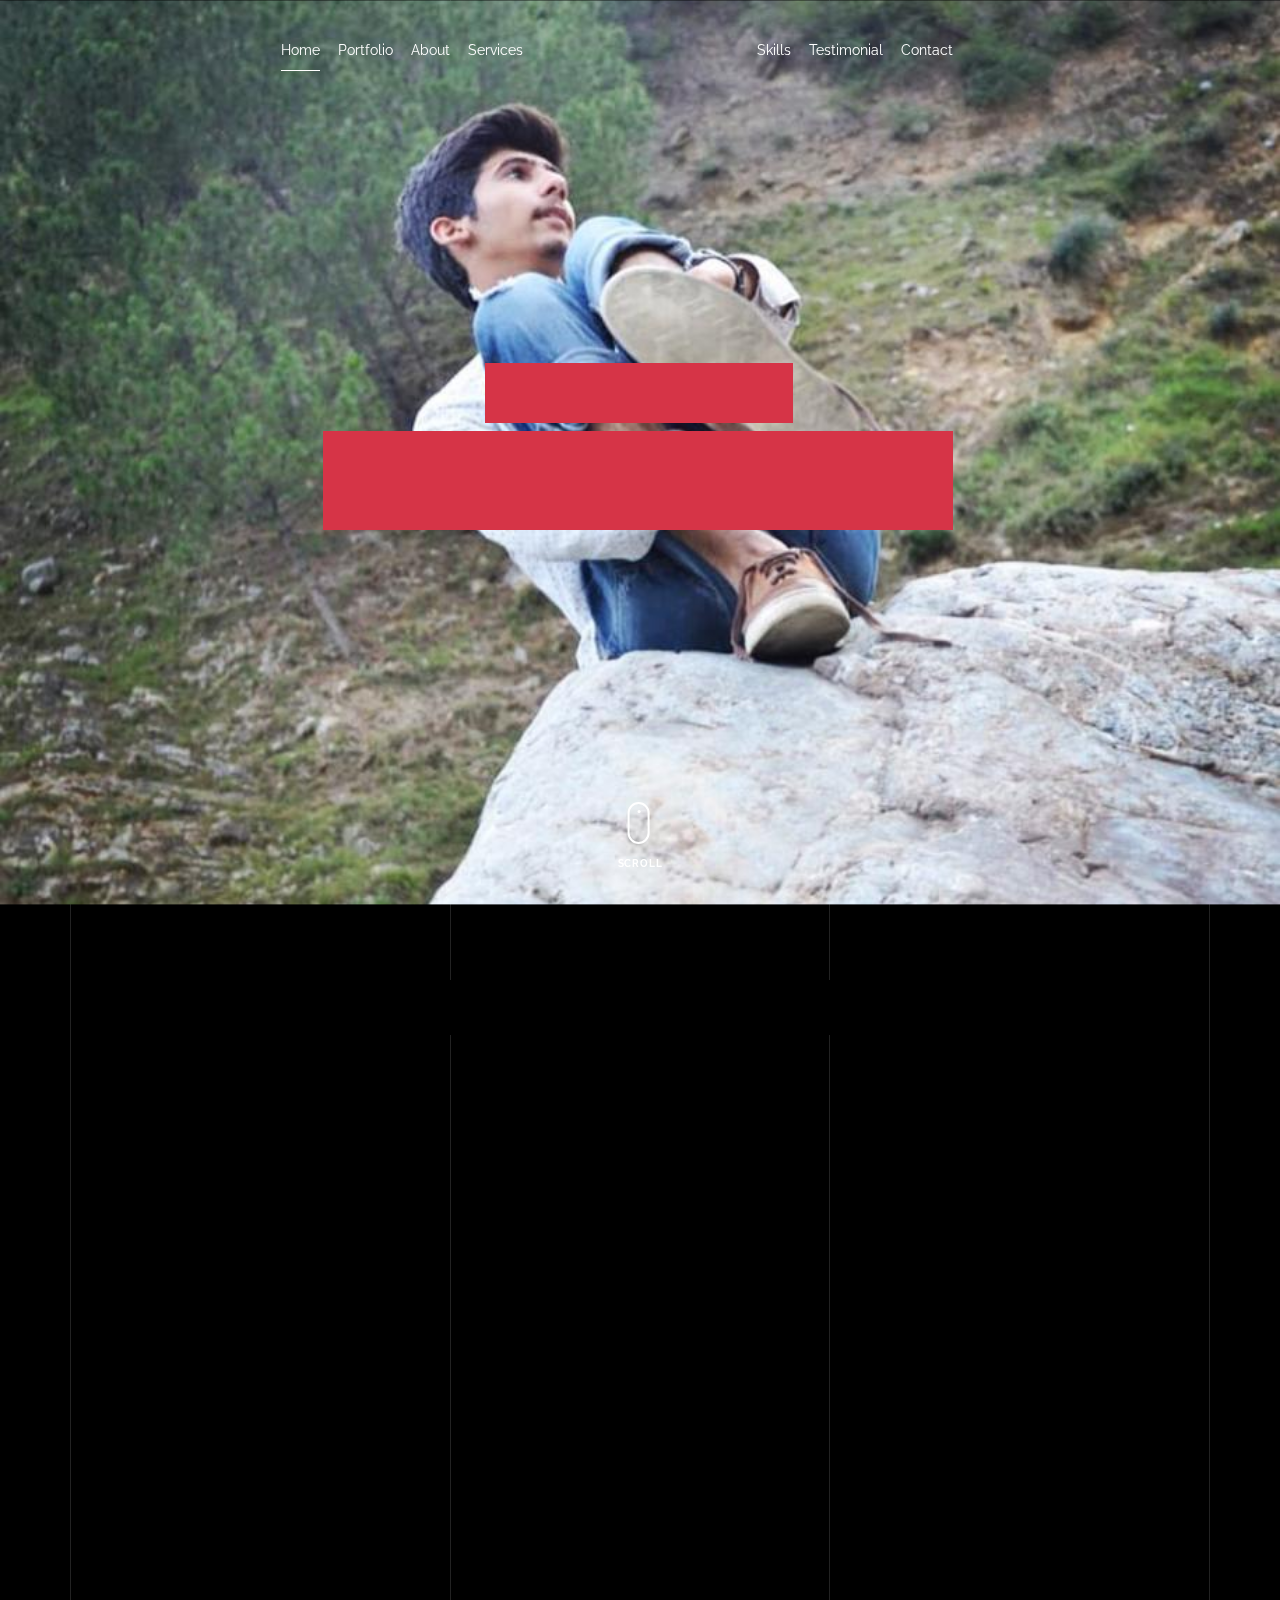
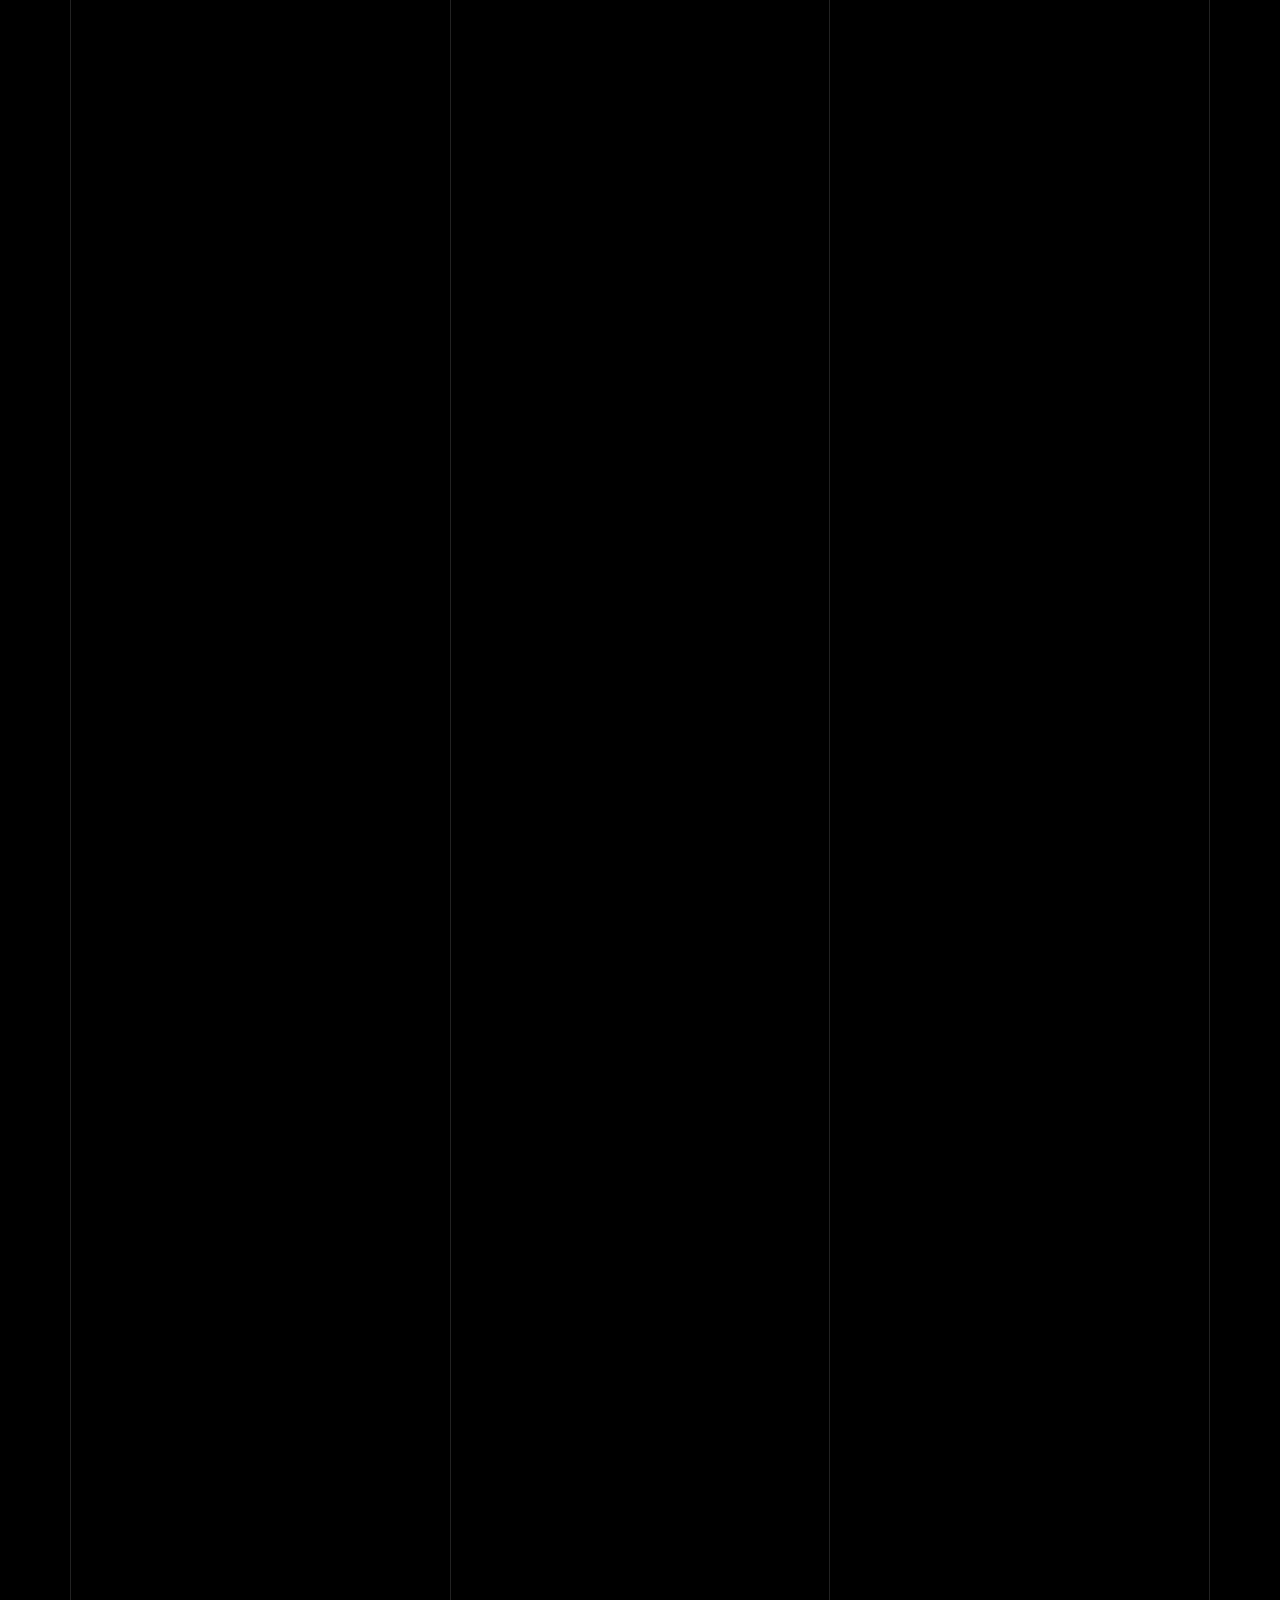
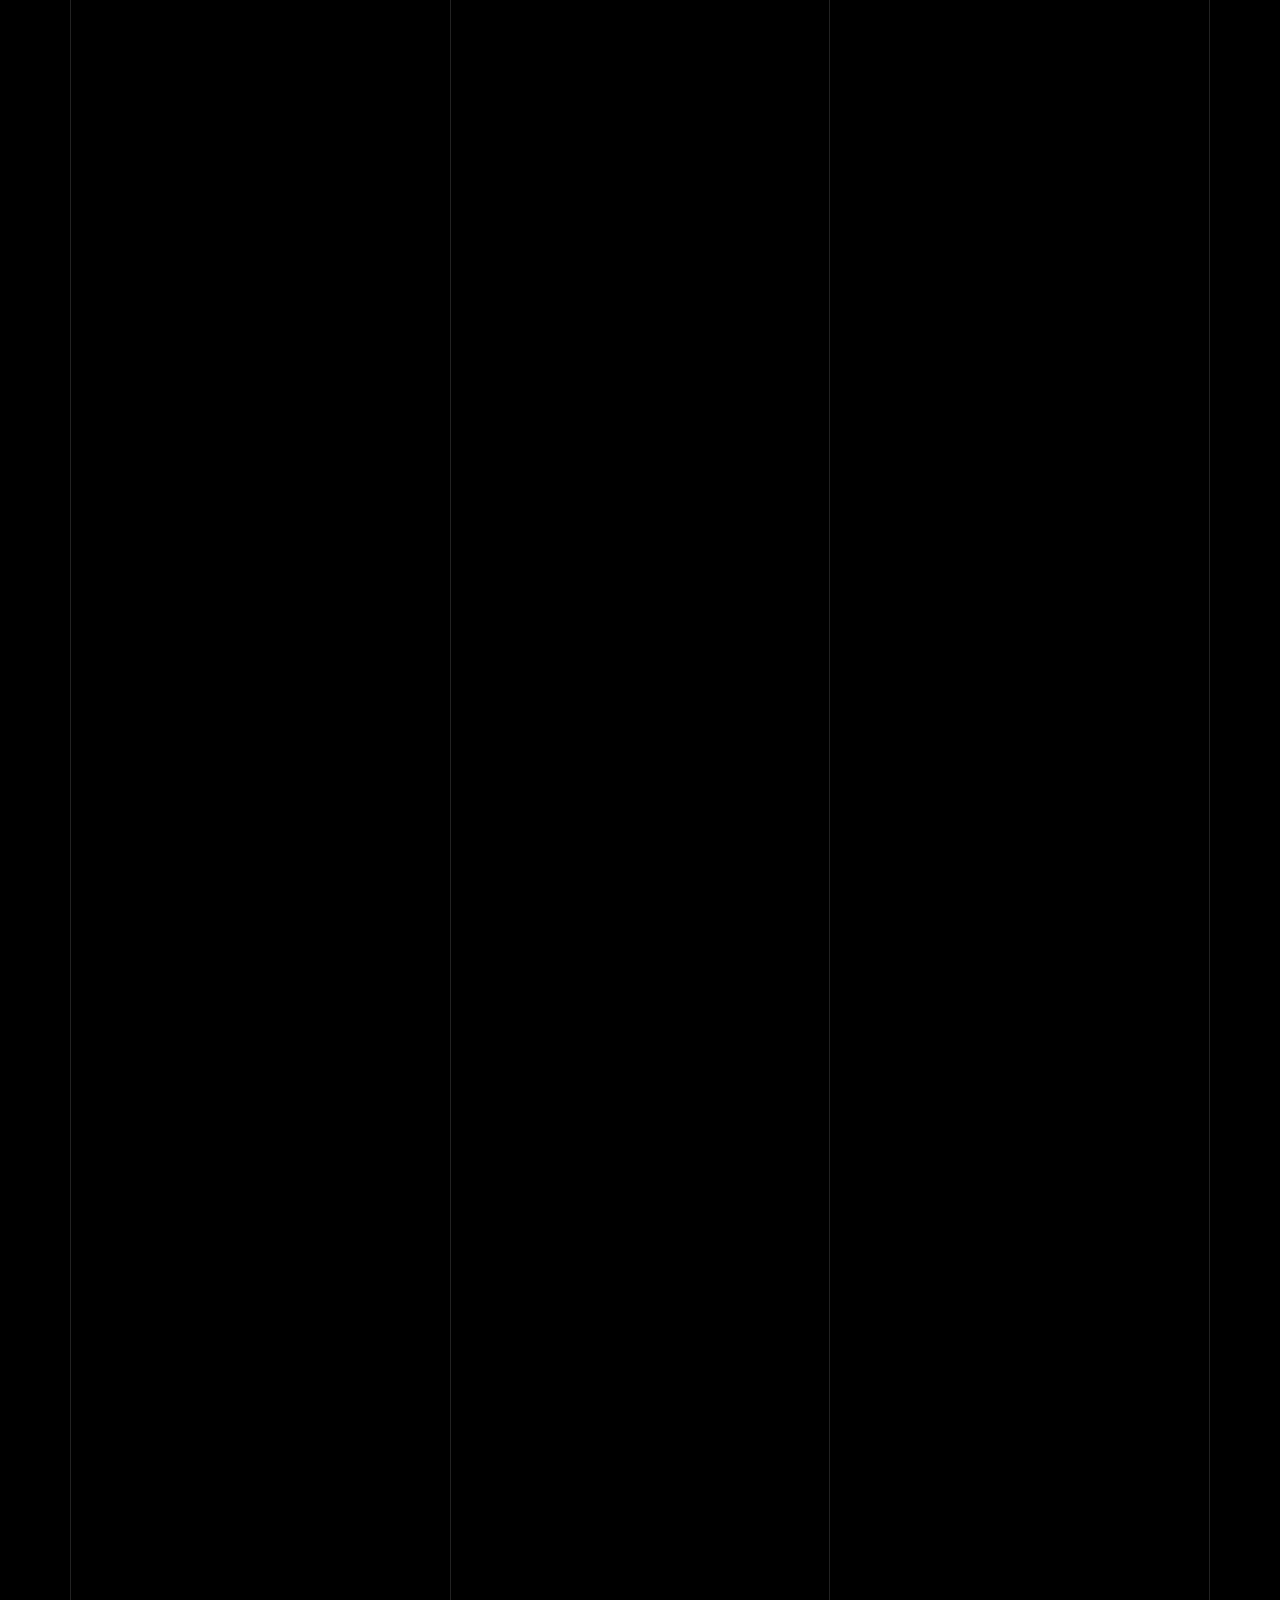
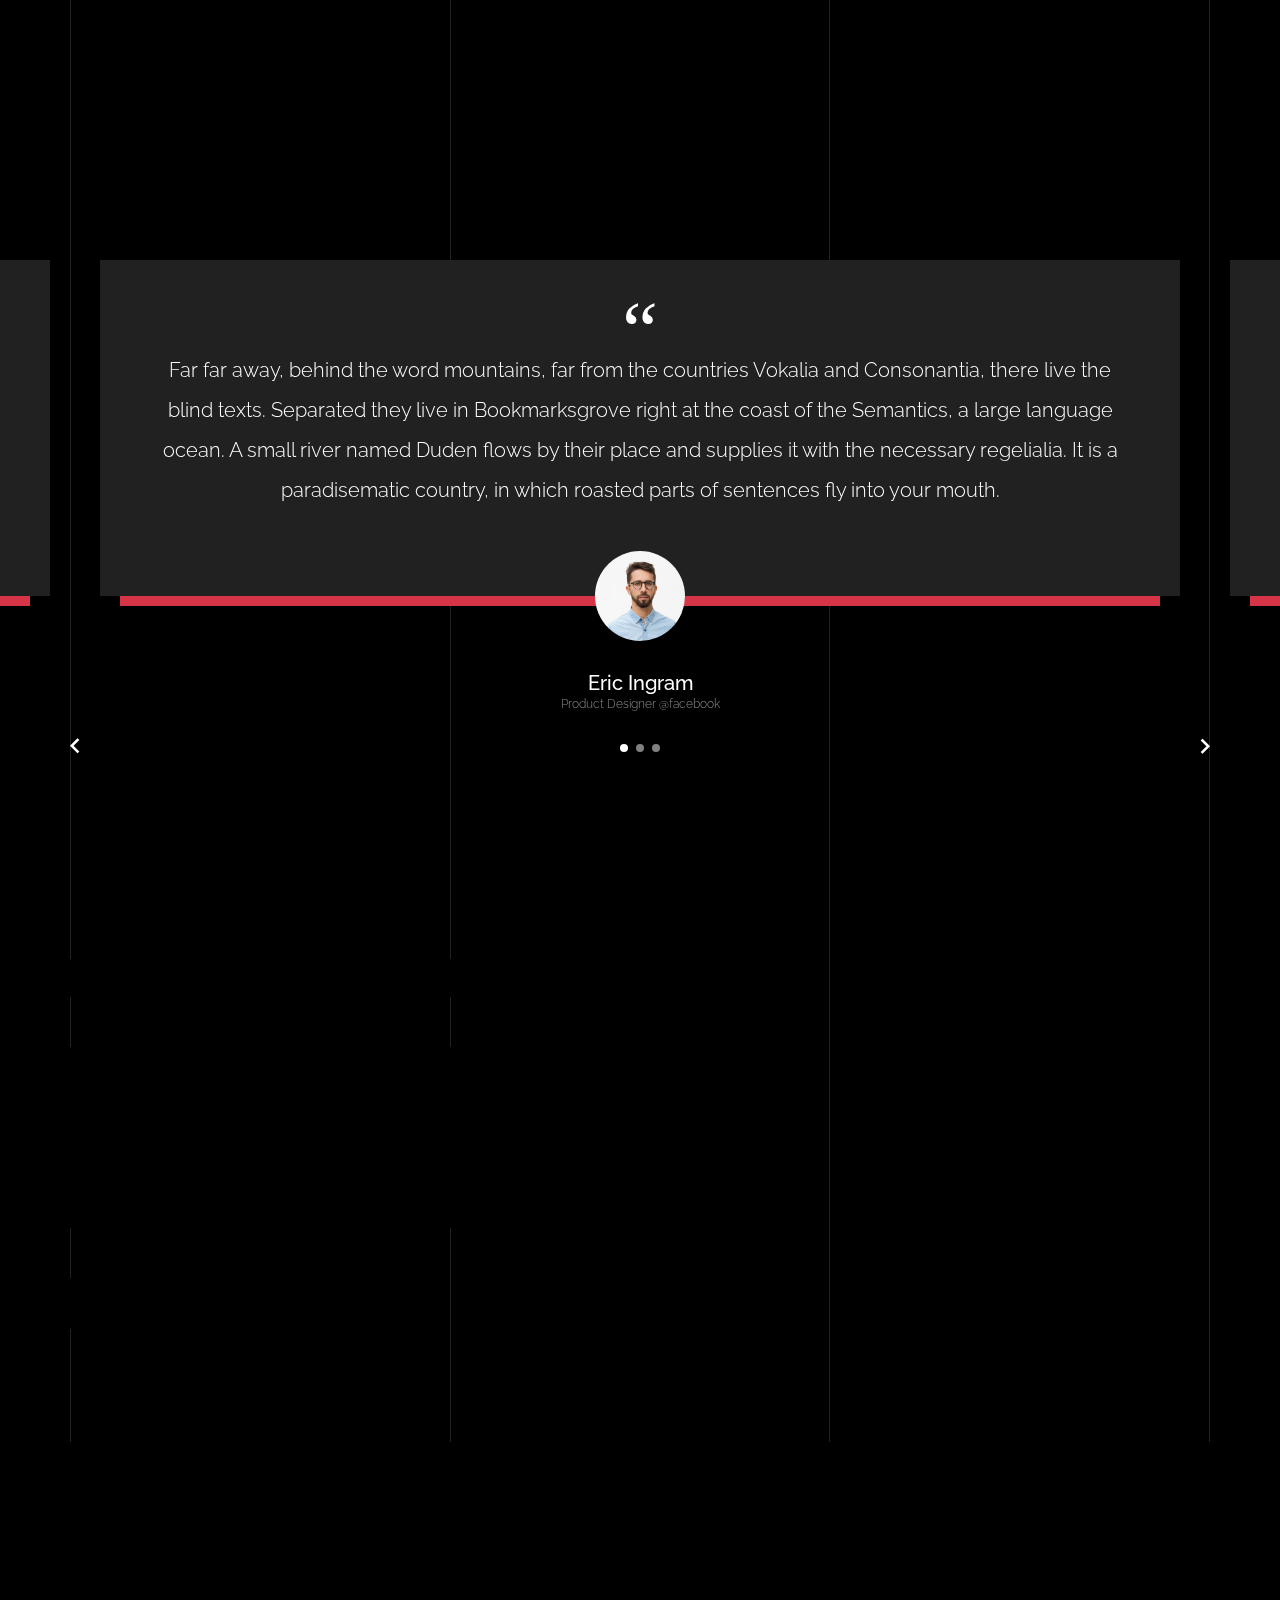
<file: index.html>
<!doctype html>
<html lang="en">
  <head>
    <title>Portfolio</title>
    <meta charset="utf-8">
    <meta name="viewport" content="width=device-width, initial-scale=1, shrink-to-fit=no">

    <meta name="description" content="">
    <meta name="keywords" content="html, css, javascript, jquery">
    <meta name="author" content="">

    <link rel="stylesheet" href="css/vendor/icomoon/style.css">
    <link rel="stylesheet" href="css/vendor/owl.carousel.min.css">
    <link rel="stylesheet" href="css/vendor/animate.min.css">
    <link rel="stylesheet" href="css/vendor/aos.css">
    <link rel="stylesheet" href="css/vendor/bootstrap.min.css">
    <link rel="stylesheet" href="css/vendor/jquery.fancybox.min.css">
    

    <!-- Theme Style -->
    <link rel="stylesheet" href="css/style.css">

  </head>
  <body data-spy="scroll" data-target=".site-nav-target" data-offset="200">

    <nav class="unslate_co--site-mobile-menu">
      <div class="close-wrap d-flex">
        <a href="#" class="d-flex ml-auto js-menu-toggle">
          <span class="close-label">Close</span>
          <div class="close-times">
            <span class="bar1"></span>
            <span class="bar2"></span>
          </div>
        </a>
      </div>
      <div class="site-mobile-inner"></div>
    </nav>


    <div class="unslate_co--site-wrap">

      <div class="unslate_co--site-inner">

        <div class="lines-wrap">
          <div class="lines-inner">
            <div class="lines"></div>
          </div>
        </div>
        <!-- END lines -->
      
      <nav class="unslate_co--site-nav site-nav-target">

        <div class="container">
        
          <div class="row align-items-center justify-content-between text-left">
            <div class="col-md-5 text-right">
              <ul class="site-nav-ul js-clone-nav text-left d-none d-lg-inline-block">
                <li class="has-children">
                  <a href="#home-section" class="nav-link">Home</a>
                  <ul class="dropdown">
                    <li>
                      <a href="index.html">Hero Image BG</a>
                    </li>
                    <li>
                      <a href="index-video.html">Video BG</a>
                    </li>
                    <li>
                      <a href="index-hero-slider.html">Hero Slider</a>
                    </li>
                    <li>
                      <a href="index-sidebar-menu.html">Sidebar Menu</a>
                    </li>
                    <li>
                      <a href="index-right-menu.html">Right Menu</a>
                    </li>
                  </ul>
                </li>
                <li><a href="#portfolio-section" class="nav-link">Portfolio</a></li>
                <li><a href="#about-section" class="nav-link">About</a></li>
                <li><a href="#services-section" class="nav-link">Services</a></li>
              </ul>
            </div>
            <div class="site-logo pos-absolute">
              <!-- <a href="index.html" class="unslate_co--site-logo">Unfold<span>.</span></a> -->
            </div>
            <div class="col-md-5 text-right text-lg-left">
              <ul class="site-nav-ul js-clone-nav text-left d-none d-lg-inline-block">
                <li><a href="#skills-section" class="nav-link">Skills</a></li>
                <li><a href="#testimonial-section" class="nav-link">Testimonial</a></li>
<!--                 <li><a href="#journal-section" class="nav-link">Journal</a></li>
 -->                <li><a href="#contact-section" class="nav-link">Contact</a></li>
              </ul>

              <ul class="site-nav-ul-none-onepage text-right d-inline-block d-lg-none">
                <li><a href="#" class="js-menu-toggle">Menu</a></li>
              </ul>

            </div>
          </div>
        </div>

      </nav>
      <!-- END nav -->

      <div class="cover-v1 jarallax" style="background-image: url('images/cover_bg_2.jpg');" id="home-section">
        <div class="container">
          <div class="row align-items-center">
              
            <div class="col-md-7 mx-auto text-center">
              <h1 class="heading gsap-reveal-hero">Web-Developer</h1>
              <h2 class="subheading gsap-reveal-hero">I’m Rafay Khan A Web-Developer In Lahore Pakistan.</h2>
            </div>

          </div>
        </div>


        <a href="#portfolio-section" class="mouse-wrap smoothscroll">
          <span class="mouse">
            <span class="scroll"></span>
          </span>
          <span class="mouse-label">Scroll</span>
        </a>

      </div>
      <!-- END .cover-v1 -->


      <div class="unslate_co--section" id="portfolio-section">
        <div class="container">
          
          
          <div class="relative"><div class="loader-portfolio-wrap"><div class="loader-portfolio"></div></div> </div>
          <div id="portfolio-single-holder"></div>

          <div class="portfolio-wrapper">

            <div class="d-flex align-items-center mb-4 gsap-reveal gsap-reveal-filter">
              <h2 class="mr-auto heading-h2"><span class="gsap-reveal">Portfolio</span></h2>

              <!-- <a href="#" class="text-white js-filter d-inline-block d-lg-none">Filter</a>
              
              <div class="filter-wrap">
                <div class="filter ml-auto" id="filters">
                  <a href="#" class="active" data-filter="*">All</a>
                  <a href="#" data-filter=".web">Web</a>
                  <a href="#" data-filter=".branding">Branding</a>
                  <a href="#" data-filter=".illustration">Illustration</a>
                  <a href="#" data-filter=".packaging">Packaging</a>
                </div>
              </div> -->
            </div>


            
            <div id="posts" class="row gutter-isotope-item">
              <div class="item web branding col-sm-6 col-md-6 col-lg-4 isotope-mb-2">
                <a href="portfolio-single-1.html" class="portfolio-item ajax-load-page isotope-item gsap-reveal-img" data-id="1">
                    <div class="overlay">
                      <span class="wrap-icon icon-link2"></span>
                      <div class="portfolio-item-content">
                        <h3>CHARLOTTE PEAK</h3>
                      </div>
                    </div>
                    <img src="images/Charlote.png" class="lazyload  img-fluid" alt="Images" />
                  </a>
              </div>
              <div class="item branding packaging illustration col-sm-6 col-md-6 col-lg-4 isotope-mb-2 ">
                <a href="portfolio-single-3.html" class="portfolio-item ajax-load-page item-portrait isotope-item gsap-reveal-img" data-id="3">
                    <div class="overlay">
                      <span class="wrap-icon icon-link2"></span>
                      <div class="portfolio-item-content">
                        <h3>Com-kerb</h3>
                      </div>
                    </div>
                    <img src="images/Comkerb.png" class="lazyload  img-fluid" alt="Images" />
                  </a>
              </div>

              <div class="item branding packaging col-sm-6 col-md-6 col-lg-4 isotope-mb-2">
                <a href="portfolio-single-4.html" class="portfolio-item isotope-item gsap-reveal-img ajax-load-page" data-id="4">
                    <div class="overlay">
                      <span class="wrap-icon icon-link2"></span>
                      <div class="portfolio-item-content">
                        <h3>Color-Memories</h3>
                      </div>
                    </div>
                    <img src="images/Color-Memories.png" class="lazyload  img-fluid" alt="Images" />
                  </a>
              </div>

              <div class="item web packaging col-sm-6 col-md-6 col-lg-4 isotope-mb-2">

                <a href="images/2-Cent-Pro.png" class="portfolio-item isotope-item gsap-reveal-img" data-fancybox="gallery" data-caption="2-Cent-Pro">
                    <div class="overlay">
                      <span class="wrap-icon icon-photo2"></span>
                      <div class="portfolio-item-content">
                        <h3>2-Cent-Pro</h3>
                      </div>
                    </div>
                    <img src="images/2-Cent-Pro.png" class="lazyload  img-fluid" alt="Images" />
                  </a>

              </div>

              <div class="item illustration packaging col-sm-6 col-md-6 col-lg-4 isotope-mb-2">
                <a href="images/Ace-Of-Shades.png" class="portfolio-item isotope-item gsap-reveal-img" data-fancybox="gallery" data-caption="Ace-Of-Shades">
                    <div class="overlay">
                      <span class="wrap-icon icon-photo2"></span>
                      <div class="portfolio-item-content">
                        <h3>Ace-Of-Shades</h3>
                      </div>
                    </div>
                    <img src="images/Ace-Of-Shades.png" class="lazyload  img-fluid" alt="Images" />
                  </a>
              </div>

              <div class="item web branding col-sm-6 col-md-6 col-lg-4 isotope-mb-2">
                <a href="portfolio-single-2.html" class="portfolio-item ajax-load-page item-portrait isotope-item gsap-reveal-img" data-id="2">
                    <div class="overlay">
                      <span class="wrap-icon icon-link2"></span>
                      <div class="portfolio-item-content">
                        <h3>Gone-Bazar.</h3>
                      </div>
                    </div>
                    <img src="images/Gone-Bazar.png" class="lazyload  img-fluid" alt="Images" />
                  </a>
              </div>

              <div class="item branding packaging col-sm-6 col-md-6 col-lg-4 isotope-mb-2">
                <a href="images/Flower-Run.png" class="portfolio-item item-portrait isotope-item gsap-reveal-img " data-fancybox="gallery" data-caption="Flower-Run">
                    <div class="overlay">
                      <span class="wrap-icon icon-photo2"></span>
                      <div class="portfolio-item-content">
                        <h3>Flower-Run</h3>
                      </div>
                    </div>
                    <img src="images/Flower-Run.png" class="lazyload  img-fluid" alt="Images" />
                  </a>
              </div>

        <!--       <div class="item web branding col-sm-6 col-md-6 col-lg-4 isotope-mb-2">
                <a href="https://www.youtube.com/watch?v=mwtbEGNABWU" class="portfolio-item isotope-item gsap-reveal-img" data-fancybox="gallery" data-caption="Showreel 2019">
                    <div class="overlay">
                      <span class="wrap-icon icon-play_circle_filled"></span>
                      <div class="portfolio-item-content">
                        <h3>Counsling South</h3>
                        <p>web, branding</p>
                      </div>
                    </div>
                    <img src="images/CS.png" class="lazyload  img-fluid" alt="Images" />
                  </a>
              </div> -->

              <div class="item web illustration col-sm-6 col-md-6 col-lg-4 isotope-mb-2">
                <a href="images/Dyre-Co.png" class="portfolio-item isotope-item gsap-reveal-img" data-fancybox="gallery" data-caption="Dyre&Co">
                    <div class="overlay">
                      <span class="wrap-icon icon-photo2"></span>
                      <div class="portfolio-item-content">
                        <h3>Dyre&Co</h3>
                      </div>
                    </div>
                    <img src="images/Dyre-Co.png" class="lazyload  img-fluid" alt="Images" />
                  </a>
              </div>

            </div>
            
          </div>


        </div>
      </div>


      <!-- <div class="unslate_co--section">
        <div class="container">
          <div class="owl-carousel logo-slider">
            <div class="logo-v1 gsap-reveal">
              <img src="images/logo-google.png" alt="Image" class="img-fluid">
            </div>
            <div class="logo-v1 gsap-reveal">
              <img src="images/logo-puma.png" alt="Image" class="img-fluid">
            </div>
            <div class="logo-v1 gsap-reveal">
              <img src="images/logo-paypal.png" alt="Image" class="img-fluid">
            </div>
            <div class="logo-v1 gsap-reveal">
              <img src="images/logo-adobe.png" alt="Image" class="img-fluid">
            </div>
          </div>
        </div>
      </div>
 -->

      <div class="unslate_co--section" id="about-section">
        <div class="container">
          
          <div class="section-heading-wrap text-center mb-5">
            <h2 class="heading-h2 text-center divider"><span class="gsap-reveal">About Me</span></h2>
            <span class="gsap-reveal">
            <img src="images/divider.png" alt="divider" width="76">
            </span>
          </div>
          

          <div class="row mt-5 justify-content-between">
            <div class="col-lg-7 mb-5 mb-lg-0">
              <figure class="dotted-bg gsap-reveal-img ">
                <img src="images/about_me_pic2.jpg" alt="Image" class="img-fluid">
              </figure>
            </div>
            <div class="col-lg-4 pr-lg-5">
              <h3 class="mb-4 heading-h3"><span class="gsap-reveal">Welcome to the Rafay Khan Portfolio</span></h3>
              <p class="lead gsap-reveal">My name is Rafay Khan and I am the Web-Developer.  I put beautiful websites with a focus on the user experience.  I build websites that are both good looking and functional at the same time.</p>

              <p class="mb-4 gsap-reveal">I have been building web sites for almost 2 years now and have worked with many companies such as <a href="https://markupsoft.com/">MarkupSoft</a> technology.  I want to help make the web a better and more beautiful sites, I build them with your clients in mind.  If you have a project that you would like help with then please give us a call..</p>
              <p class="gsap-reveal"><a href="#" class="btn btn-outline-pill btn-custom-light">Download my CV</a></p>
            </div>
          </div>
        </div>
      </div>

      <div class="unslate_co--section" id="services-section">
        <div class="container">

          <div class="section-heading-wrap text-center mb-5">
            <h2 class="heading-h2 text-center divider"><span class="gsap-reveal">My Services</span></h2>
            <span class="gsap-reveal"><img src="images/divider.png" alt="divider" width="76"></span>
          </div>

          <div class="row gutter-v3">
            <div class="col-md-6 col-lg-4 mb-4">
              <div class="feature-v1" data-aos="fade-up" data-aos-delay="100">
                <div class="wrap-icon mb-3">
                  <img src="images/svg/002-chat.svg" alt="Icon" width="45">
                </div>
                <h3>Web <br> Design</h3>
                <p>Clean, modern designs - optimized for performance, search engines, and converting users to customers. </p>
              </div> 
            </div>
            <div class="col-md-6 col-lg-4 mb-4">
              <div class="feature-v1" data-aos="fade-up" data-aos-delay="0">
                <div class="wrap-icon mb-3">
                  <img src="images/svg/004-percentage.svg" alt="Image" width="45">
                </div>
                <h3>Web <br> Development</h3>
                <p>A small river named Duden flows by their place and supplies it with the necessary regelialia. </p>
              </div> 
            </div>
            <div class="col-md-6 col-lg-4 mb-4">
              <div class="feature-v1" data-aos="fade-up" data-aos-delay="100">
                <div class="wrap-icon mb-3">
                  <img src="images/svg/006-goal.svg" alt="Image" width="45">
                </div>
                <h3>WordPress <br> Solutions</h3>
                <p>A small river named Duden flows by their place and supplies it with the necessary regelialia. </p>
              </div> 
            </div>
            <div class="col-md-6 col-lg-4 mb-4">
              <div class="feature-v1" data-aos="fade-up" data-aos-delay="100">
                <div class="wrap-icon mb-3">
                  <img src="images/svg/008-mob.png" alt="Icon" width="45">
                </div>
                <h3>Mobile <br> Responsive</h3>
                <p>A responsive design makes your website accessible to all users, regardless of their device. </p>
              </div> 
            </div>
            <div class="col-md-6 col-lg-4 mb-4">
              <div class="feature-v1" data-aos="fade-up" data-aos-delay="200">
                <div class="wrap-icon mb-3">
                  <img src="images/svg/005-line-chart.svg" alt="Image" width="45">
                </div>
                <h3>Mobile <br> Applications</h3>
                <p>A small river named Duden flows by their place and supplies it with the necessary regelialia. </p>
              </div> 
            </div>
            <div class="col-md-6 col-lg-4 mb-4">
              <div class="feature-v1" data-aos="fade-up" data-aos-delay="200">
                <div class="wrap-icon mb-3">
                  <svg xmlns="http://www.w3.org/2000/svg" width="40" height="32" class="d-block my-1" viewBox="0 0 118 94" role="img"><title>Bootstrap</title><path fill-rule="evenodd" clip-rule="evenodd" d="M24.509 0c-6.733 0-11.715 5.893-11.492 12.284.214 6.14-.064 14.092-2.066 20.577C8.943 39.365 5.547 43.485 0 44.014v5.972c5.547.529 8.943 4.649 10.951 11.153 2.002 6.485 2.28 14.437 2.066 20.577C12.794 88.106 17.776 94 24.51 94H93.5c6.733 0 11.714-5.893 11.491-12.284-.214-6.14.064-14.092 2.066-20.577 2.009-6.504 5.396-10.624 10.943-11.153v-5.972c-5.547-.529-8.934-4.649-10.943-11.153-2.002-6.484-2.28-14.437-2.066-20.577C105.214 5.894 100.233 0 93.5 0H24.508zM80 57.863C80 66.663 73.436 72 62.543 72H44a2 2 0 01-2-2V24a2 2 0 012-2h18.437c9.083 0 15.044 4.92 15.044 12.474 0 5.302-4.01 10.049-9.119 10.88v.277C75.317 46.394 80 51.21 80 57.863zM60.521 28.34H49.948v14.934h8.905c6.884 0 10.68-2.772 10.68-7.727 0-4.643-3.264-7.207-9.012-7.207zM49.948 49.2v16.458H60.91c7.167 0 10.964-2.876 10.964-8.281 0-5.406-3.903-8.178-11.425-8.178H49.948z" fill="currentColor"></path></svg>
                </div>
                <h3>Boot <br> Strap</h3>
                <p>A small river named Duden flows by their place and supplies it with the necessary regelialia. </p>
              </div> 
            </div>
          </div>
        </div>
      </div> 

      <div class="unslate_co--section section-counter" id="skills-section">
        <div class="container">
          <div class="section-heading-wrap text-center mb-5">
            <h2 class="heading-h2 text-center divider"><span class="gsap-reveal">My Skills</span></h2>
            <span class="gsap-reveal"><img src="images/divider.png" alt="divider" width="76"></span>
          </div>


          <div class="row pt-5">
            <div class="col-6 col-sm-6 mb-5 mb-lg-0 col-md-6 col-lg-3" data-aos="fade-up" data-aos-delay="0">
              <div class="counter-v1 text-center">
                <span class="number-wrap">
                  <span class="number number-counter" data-number="90">0</span>
                  <span class="append-text">%</span>
                </span>
                <span class="counter-label">WordPress</span>
              </div>
            </div>
            <div class="col-6 col-sm-6 mb-5 mb-lg-0 col-md-6 col-lg-3" data-aos="fade-up" data-aos-delay="100">
              <div class="counter-v1 text-center">
                <span class="number-wrap">
                  <span class="number number-counter" data-number="100">0</span>
                  <span class="append-text">%</span>
                </span>
                <span class="counter-label">HTML/CSS</span>
              </div>
            </div>
            <div class="col-6 col-sm-6 mb-5 mb-lg-0 col-md-6 col-lg-3" data-aos="fade-up" data-aos-delay="200">
              <div class="counter-v1 text-center">
                <span class="number-wrap">
                  <span class="number number-counter" data-number="95">0</span>
                  <span class="append-text">%</span>
                </span>
                <span class="counter-label">Mobile-Responsive</span>
              </div>
            </div>
            <div class="col-6 col-sm-6 mb-5 mb-lg-0 col-md-6 col-lg-3" data-aos="fade-up" data-aos-delay="200">
              <div class="counter-v1 text-center">
                <span class="number-wrap">
                  <span class="number number-counter" data-number="90">0</span>
                  <span class="append-text">%</span>
                </span>
                <span class="counter-label">Java-Script</span>
              </div>
            </div>
            <div class="col-6 col-sm-6 mb-5 mb-lg-0 col-md-6 col-lg-3" data-aos="fade-up" data-aos-delay="300">
              <div class="counter-v1 text-center">
                <span class="number-wrap">
                  <span class="number number-counter" data-number="85">0</span>
                  <span class="append-text">%</span>
                </span>
                <span class="counter-label">Boot-Strap</span>
              </div>
            </div>
          </div>
        </div>
      </div>
      <!-- END .counter -->

      <div class="unslate_co--section" id="testimonial-section">
        <div class="container">
          <div class="section-heading-wrap text-center mb-5">
            <h2 class="heading-h2 text-center divider"><span class="gsap-reveal">My Happy Clients</span></h2>
            <span class="gsap-reveal"><img src="images/divider.png" alt="divider" width="76"></span>
          </div>
        </div>

        <div class="owl-carousel testimonial-slider" data-aos="fade-up">
          <div>
            <div class="testimonial-v1">
              <div class="testimonial-inner-bg">
                <span class="quote">&ldquo;</span>
                <blockquote>
                  Far far away, behind the word mountains, far from the countries Vokalia and Consonantia, there live the blind texts. Separated they live in Bookmarksgrove right at the coast of the Semantics, a large language ocean. A small river named Duden flows by their place and supplies it with the necessary regelialia. It is a paradisematic country, in which roasted parts of sentences fly into your mouth.
                </blockquote>
              </div>
              
              <div class="testimonial-author-info">
                <img src="images/person_man_1.jpg" alt="Image">
                <h3>Eric Ingram</h3>
                <span class="d-block position">Product Designer @facebook</span>
              </div>

            </div>
          </div>
          <div>
            <div class="testimonial-v1">
              <div class="testimonial-inner-bg">
                <span class="quote">&ldquo;</span>
                <blockquote>
                  Far far away, behind the word mountains, far from the countries Vokalia and Consonantia, there live the blind texts. Separated they live in Bookmarksgrove right at the coast of the Semantics, a large language ocean. A small river named Duden flows by their place and supplies it with the necessary regelialia. It is a paradisematic country, in which roasted parts of sentences fly into your mouth.
                </blockquote>
              </div>
              
              <div class="testimonial-author-info">
                <img src="images/person_man_2.jpg" alt="Image">
                <h3>Ryan Mullins</h3>
                <span class="d-block position">Product Designer @Shopify</span>
              </div>

            </div>
          </div>
          <div>
            <div class="testimonial-v1">
              <div class="testimonial-inner-bg">
                <span class="quote">&ldquo;</span>
                <blockquote>
                  Far far away, behind the word mountains, far from the countries Vokalia and Consonantia, there live the blind texts. Separated they live in Bookmarksgrove right at the coast of the Semantics, a large language ocean. A small river named Duden flows by their place and supplies it with the necessary regelialia. It is a paradisematic country, in which roasted parts of sentences fly into your mouth.
                </blockquote>
              </div>
              
              <div class="testimonial-author-info">
                <img src="images/person_woman_1.jpg" alt="Image">
                <h3>Erica Miller</h3>
                <span class="d-block position">Product Designer @Twitter</span>
              </div>

            </div>
          </div>
        </div>

      </div>
      <!-- END testimonial -->
<!-- 
      <div class="unslate_co--section" id="journal-section">
        <div class="container">
          <div class="section-heading-wrap text-center mb-5">
            <h2 class="heading-h2 text-center divider"><span class="gsap-reveal">My Journal</span></h2>
            <span class="gsap-reveal"><img src="images/divider.png" alt="divider" width="76"></span>
          </div>

          
          <div class="row gutter-v4 align-items-stretch">
            <div class="col-sm-6 col-md-6 col-lg-8 blog-post-entry" data-aos="fade-up" data-aos-delay="0">

              <a href="blog-single.html" class="grid-item blog-item w-100 h-100">
                <div class="overlay">
                  <div class="portfolio-item-content">
                    <h3>A Mounteering Guide For Beginners</h3>
                    <p class="post-meta">By Joefrey <span class="small">&bullet;</span> 5 mins read</p>
                  </div>
                </div>
                <img src="images/post_1.jpg" class="lazyload" alt="Image" />
              </a>


            </div>
            <div class="col-sm-6 col-md-6 col-lg-4 blog-post-entry" data-aos="fade-up" data-aos-delay="100">
              <a href="blog-single.html" class="grid-item blog-item w-100 h-100">
                <div class="overlay">
                  <div class="portfolio-item-content">
                    <h3>A Mounteering Guide For Beginners</h3>
                    <p class="post-meta">By Joefrey <span class="small">&bullet;</span> 5 mins read</p>
                  </div>
                </div>
                <img src="images/post_2.jpg" class="lazyload" alt="Image" />
              </a>
            </div>


            <div class="col-sm-6 col-md-6 col-lg-4 blog-post-entry" data-aos="fade-up" data-aos-delay="0">

              <a href="blog-single.html" class="grid-item blog-item w-100 h-100">
                <div class="overlay">
                  <div class="portfolio-item-content">
                    <h3>A Mounteering Guide For Beginners</h3>
                    <p class="post-meta">By Joefrey <span class="small">&bullet;</span> 5 mins read</p>
                  </div>
                </div>
                <img src="images/post_3.jpg" class="lazyload" alt="Image" />
              </a>


            </div>
            <div class="col-sm-6 col-md-6 col-lg-4 blog-post-entry" data-aos="fade-up" data-aos-delay="100">
              <a href="blog-single.html" class="grid-item blog-item w-100 h-100">
                <div class="overlay">
                  <div class="portfolio-item-content">
                    <h3>A Mounteering Guide For Beginners</h3>
                    <p class="post-meta">By Joefrey <span class="small">&bullet;</span> 5 mins read</p>
                  </div>
                </div>
                <img src="images/post_4.jpg" class="lazyload" alt="Image" />
              </a>
            </div>

            <div class="col-sm-6 col-md-6 col-lg-4 blog-post-entry" data-aos="fade-up" data-aos-delay="200">
              <a href="blog-single.html" class="grid-item blog-item w-100 h-100">
                <div class="overlay">
                  <div class="portfolio-item-content">
                    <h3>A Mounteering Guide For Beginners</h3>
                    <p class="post-meta">By Joefrey <span class="small">&bullet;</span> 5 mins read</p>
                  </div>
                </div>
                <img src="images/post_5.jpg" class="lazyload" alt="Image" />
              </a>
            </div>


          </div>

        </div>
      </div> -->
      <!-- END blog posts -->


      <div class="unslate_co--section" id="contact-section">
        <div class="container">
          <div class="section-heading-wrap text-center mb-5">
            <h2 class="heading-h2 text-center divider"><span class="gsap-reveal">Get In Touch</span></h2>
            <span class="gsap-reveal"><img src="images/divider.png" alt="divider" width="76"></span>
          </div>


          <div class="row justify-content-between">
            
            <div class="col-md-6">
              <form method="post" class="form-outline-style-v1" id="contactForm">
                <div class="form-group row mb-0">

                  <div class="col-lg-6 form-group gsap-reveal">
                    <label for="name">Name</label>
                    <input name="name" type="text" class="form-control" id="name">
                  </div>
                  <div class="col-lg-6 form-group gsap-reveal">
                    <label for="email">Email</label>
                    <input name="email" type="email" class="form-control" id="email">
                  </div>
                  <div class="col-lg-12 form-group gsap-reveal">
                    <label for="message">Write your message...</label>
                    <textarea name="message" id="message" cols="30" rows="7" class="form-control"></textarea>
                  </div>
                </div>
                <div class="form-group row gsap-reveal">
                    <div class="col-md-12 d-flex align-items-center">
                      <input type="submit" class="btn btn-outline-pill btn-custom-light mr-3" value="Send Message">
                      <span class="submitting"></span>
                    </div>
                  </div>
              </form>
              <div id="form-message-warning" class="mt-4"></div> 
              <div id="form-message-success">
                Your message was sent, thank you!
              </div>

            </div>

            <div class="col-md-4">
              <div class="contact-info-v1">
                <div class="gsap-reveal d-block">
                  <span class="d-block contact-info-label">Email</span>
                  <a href="#" class="contact-info-val">rafaykhanrafaykhan@gmail.com</a>
                </div>
                <div class="gsap-reveal d-block">
                  <span class="d-block contact-info-label">Phone</span>
                  <a href="#" class="contact-info-val">+92 3066497016</a>
                </div>
                <div class="gsap-reveal d-block">
                  <span class="d-block contact-info-label">Address</span>
                  <address class="contact-info-val">150/12 B block Street no 3A, Canal City Canal Road<br> Lahore,Pakistan</address>
                </div>
              </div>
            </div>

          </div>
        </div>
      </div>
      </div> <!-- END .unslate_co-site-inner -->

      <footer class="unslate_co--footer unslate_co--section">
        <div class="container">
          <div class="row justify-content-center">
            <div class="col-md-7">
              
              <div class="footer-site-logo"></a></div>

              <ul class="footer-site-social">
                <li><a href="https://www.facebook.com/profile.php?id=100010258770908">Facebook</a></li>
                <li><a href="#">Twitter</a></li>
                <li><a href="https://www.instagram.com/rafay4391/">Instagram</a></li>
                <li><a href="https://www.linkedin.com/in/rafay-khan-538893199/">Linkedin</a></li>
                <li><a href="https://github.com/Rafay-Khan">GitHub</a></li>
              </ul>

              <p class="site-copyright">
                
                <!-- Link back to Colorlib can't be removed. Template is licensed under CC BY 3.0. -->
                Copyright &copy;
                <script>
                  document.write(new Date().getFullYear());
                </script> All rights reserved | This is made with Rafay Khan 
              </p>

            </div>
          </div>
        </div>
      </footer>

      
    </div>

    
    <!-- Loader -->
    <div id="unslate_co--overlayer"></div>
    <div class="site-loader-wrap">
      <div class="site-loader"></div>
    </div>

    <script src="js/scripts-dist.js"></script>
    <script src="js/main.js"></script>

  </body>
</html>
</file>
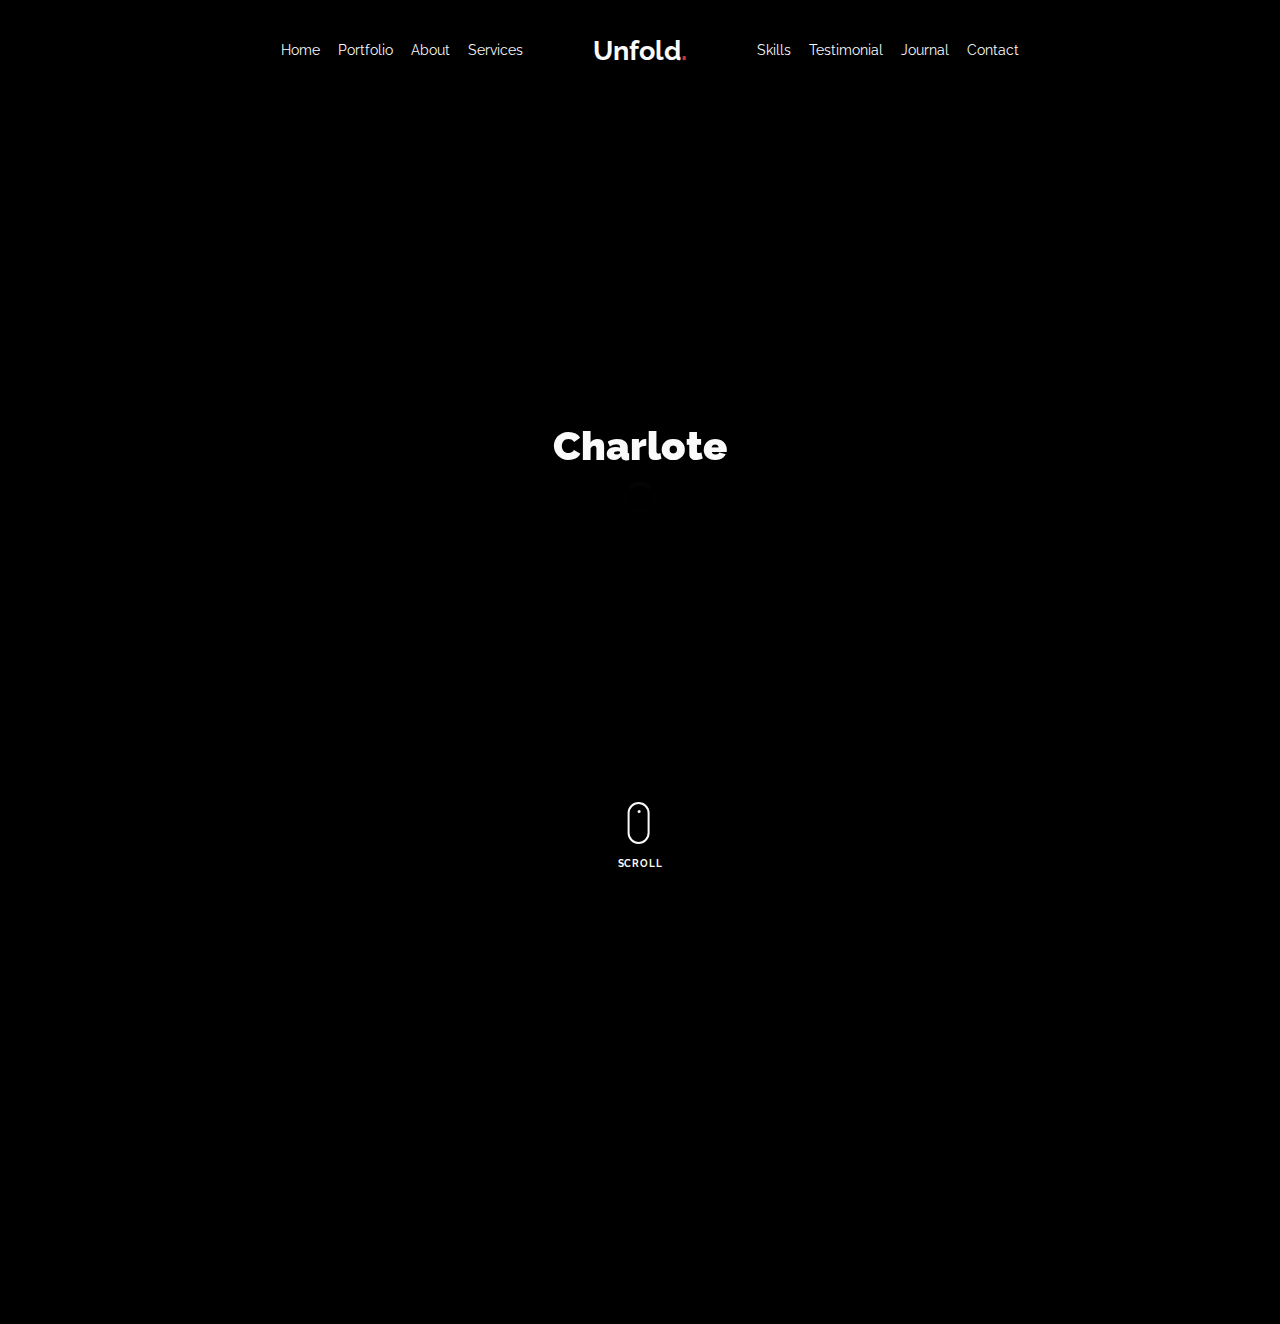
<file: portfolio-single-1.html>
<!doctype html>
<html lang="en">

<head>
  <title>Unfold &mdash; A onepage portfolio HTML template by Colorlib</title>
  <meta charset="utf-8">
  <meta name="viewport" content="width=device-width, initial-scale=1, shrink-to-fit=no">
  
  <meta name="description" content=" ">
  <meta name="keywords" content="html, css, javascript, jquery">
  <meta name="author" content="">

  <link rel="stylesheet" href="css/vendor/icomoon/style.css">
  <link rel="stylesheet" href="css/vendor/owl.carousel.min.css">
  <link rel="stylesheet" href="css/vendor/aos.css">
  <link rel="stylesheet" href="css/vendor/animate.min.css">
  <link rel="stylesheet" href="css/vendor/bootstrap.min.css">
  <link rel="stylesheet" href="css/vendor/jquery.fancybox.min.css">

  <!-- Theme Style -->
  <link rel="stylesheet" href="css/style.css">

</head>

<body data-spy="scroll" data-target=".site-nav-target" data-offset="200">

  <nav class="unslate_co--site-mobile-menu">
    <div class="close-wrap d-flex">
      <a href="#" class="d-flex ml-auto js-menu-toggle">
        <span class="close-label">Close</span>
        <div class="close-times">
          <span class="bar1"></span>
          <span class="bar2"></span>
        </div>
      </a>
    </div>
    <div class="site-mobile-inner"></div>
  </nav>

  <div class="unslate_co--site-wrap">

    <div class="unslate_co--site-inner">

      <nav class="unslate_co--site-nav site-nav-target">

        <div class="container">

          <div class="row align-items-center justify-content-between text-left">
            <div class="col-md-5 text-right">
              <ul class="site-nav-ul js-clone-nav text-left d-none d-lg-inline-block">
                <li class="has-children">
                  <a href="index.html#home-section" class="nav-link">Home</a>
                  <ul class="dropdown">
                    <li>
                      <a href="index.html">Hero Image BG</a>
                    </li>
                    <li>
                      <a href="index-video.html">Video BG</a>
                    </li>
                    <li>
                      <a href="index-hero-slider.html">Hero Slider</a>
                    </li>
                    <li>
                      <a href="index-sidebar-menu.html">Sidebar Menu</a>
                    </li>
                    <li>
                      <a href="index-right-menu.html">Right Menu</a>
                    </li>
                  </ul>
                </li>
                <li><a href="index.html#portfolio-section" class="nav-link">Portfolio</a></li>
                <li><a href="index.html#about-section" class="nav-link">About</a></li>
                <li><a href="index.html#services-section" class="nav-link">Services</a></li>
              </ul>
            </div>
            <div class="site-logo pos-absolute">
              <a href="index.html" class="unslate_co--site-logo">Unfold<span>.</span></a>
            </div>
            <div class="col-md-5 text-right text-lg-left">
              <ul class="site-nav-ul js-clone-nav text-left d-none d-lg-inline-block">
                <li><a href="index.html#skills-section" class="nav-link">Skills</a></li>
                <li><a href="index.html#testimonial-section" class="nav-link">Testimonial</a></li>
                <li><a href="index.html#journal-section" class="nav-link">Journal</a></li>
                <li><a href="index.html#contact-section" class="nav-link">Contact</a></li>
              </ul>

              <ul class="site-nav-ul-none-onepage text-right d-inline-block d-lg-none">
                <li><a href="#" class="js-menu-toggle">Menu</a></li>
              </ul>

            </div>
          </div>
        </div>

      </nav>
      <!-- END nav -->

      <div class="cover-v1 gradient-bottom-black jarallax">
        <div class="container">
          <div class="row align-items-center">

            <div class="col-md-10 mx-auto text-center">
              <h1 class="heading" data-aos="fade-up">Charlote</h1>
              <!-- <h2 class="subheading" data-aos="fade-up" data-aos-delay="100">Far far away, behind the word mountains, far from the countries.</h2> -->
            </div>

          </div>
        </div>

        <!-- dov -->
        <a href="#portfolio-single-section" class="mouse-wrap smoothscroll">
          <span class="mouse">
            <span class="scroll"></span>
          </span>
          <span class="mouse-label">Scroll</span>
        </a>

      </div>
      <!-- END .cover-v1 -->

<!--       <div class="container">
        <div class="portfolio-single-wrap unslate_co--section" id="portfolio-single-section">

          <div class="portfolio-single-inner">
            <h2 class="heading-portfolio-single-h2">Charlote</h2>

            <div class="row justify-content-between mb-5">
              <div class="col-12 mb-4">
                <div class="owl-carousel single-slider">
                  <figure class="mb-4">
                    <img src="images/Charlote.png" alt="Image" class="img-fluid">
                  </figure>
                  <figure class="mb-4">
                    <img src="images/Charlote.png" alt="Image" class="img-fluid">
                  </figure>
                </div>
              </div>
              <div class="col-12 mb-5">
                <div class="row">
                  <div class="col-sm-6 col-md-6 col-lg-3">
                    <div class="detail-v1">
                      <span class="detail-label">Project Date</span>
                      <span class="detail-val">March 1th, 2019</span>
                    </div>
                  </div>
                  <div class="col-sm-6 col-md-6 col-lg-3">
                    <div class="detail-v1">
                      <span class="detail-label">Role</span>
                      <span class="detail-val"><a href="#">Identity</a>, <a href="#">Web Design</a></span>
                    </div>
                  </div>
                  <div class="col-sm-6 col-md-6 col-lg-3">
                    <div class="detail-v1">
                      <span class="detail-label">Client</span>
                      <span class="detail-val">unslate</span>
                    </div>
                  </div>
                  <div class="col-sm-6 col-md-6 col-lg-3">
                    <div class="detail-v1">
                      <span class="detail-label">Visit</span>
                      <span class="detail-val"><a href="#">https:///</a></span>
                    </div>
                  </div>
                </div>
              </div>
              <div class="col-md-6 pr-md-5">
                <p>Far far away, behind the word mountains, far from the countries Vokalia and Consonantia, there live the blind texts. Separated they live in Bookmarksgrove right at the coast of the Semantics, a large language ocean. A small river named Duden flows by their place and supplies it with the necessary regelialia. It is a paradisematic country, in which roasted parts of sentences fly into your mouth.</p>
              </div>
              <div class="col-md-6 pl-md-5">
                <p>Even the all-powerful Pointing has no control about the blind texts it is an almost unorthographic life One day however a small line of blind text by the name of Lorem Ipsum decided to leave for the far World of Grammar.</p>
              </div>
            </div>

          </div>
        </div>
      </div>
 -->    </div>

    <footer class="unslate_co--footer unslate_co--section">
      <div class="container">
        <div class="row justify-content-center">
          <div class="col-md-7">

            <div class="footer-site-logo"><a href="#">Unfold<span>.</span></a></div>

            <ul class="footer-site-social">
              <li><a href="#">Facebook</a></li>
              <li><a href="#">Twitter</a></li>
              <li><a href="#">Instagram</a></li>
              <li><a href="#">Dribbble</a></li>
              <li><a href="#">Behance</a></li>
            </ul>

            <p class="site-copyright">
                
                <!-- Link back to Colorlib can't be removed. Template is licensed under CC BY 3.0. -->
                Copyright &copy;
                <script>
                  document.write(new Date().getFullYear());
                </script> All rights reserved | This template is made with <i class="icon-heart"
                  aria-hidden="true"></i> by <a href="https://colorlib.com" target="_blank">Colorlib</a>
                <!-- Link back to Colorlib can't be removed. Template is licensed under CC BY 3.0. -->
              
              </p>

          </div>
        </div>
      </div>
    </footer>

  </div>

  <!-- Loader -->
  <div id="unslate_co--overlayer"></div>
  <div class="site-loader-wrap">
    <div class="site-loader"></div>
  </div>

  <script src="js/scripts-dist.js"></script>
  <script src="js/main.js"></script>


</body>

</html>
</file>
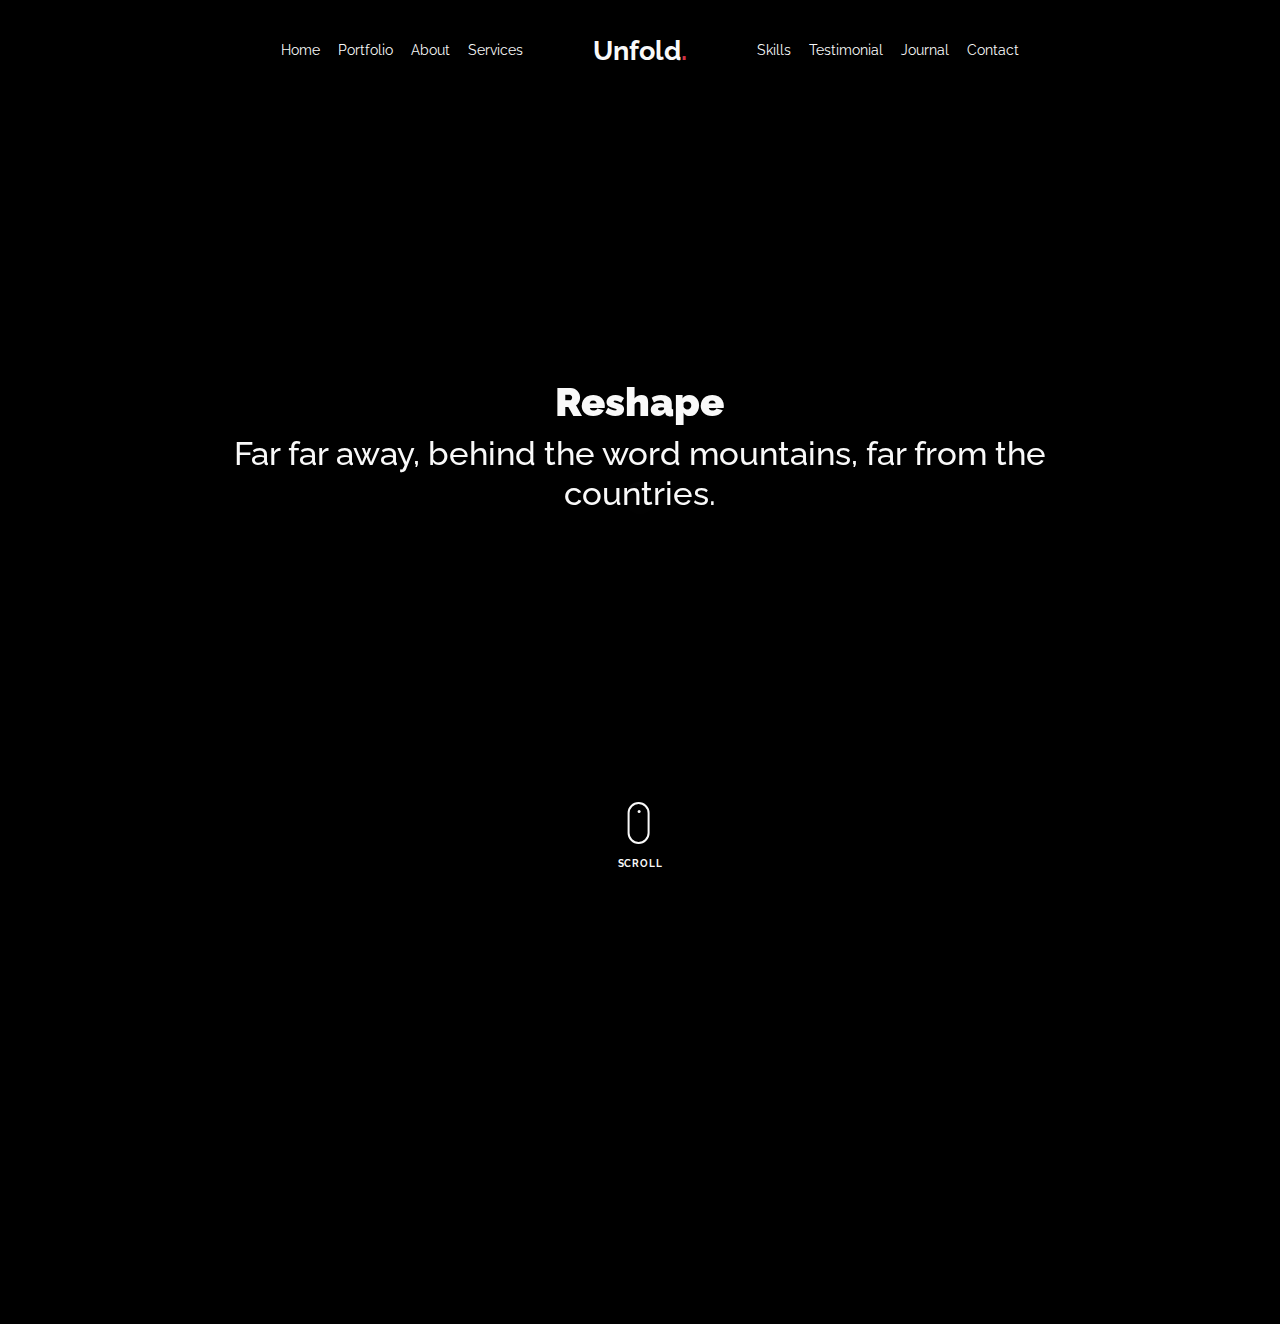
<file: portfolio-single-2.html>
<!doctype html>
<html lang="en">

<head>
  <title>Unfold &mdash; A onepage portfolio HTML template by Colorlib</title>
  <meta charset="utf-8">
  <meta name="viewport" content="width=device-width, initial-scale=1, shrink-to-fit=no">
  
  <meta name="description" content="">
  <meta name="keywords" content="html, css, javascript, jquery">
  <meta name="author" content="">

  <link rel="stylesheet" href="css/vendor/icomoon/style.css">
  <link rel="stylesheet" href="css/vendor/owl.carousel.min.css">
  <link rel="stylesheet" href="css/vendor/aos.css">
  <link rel="stylesheet" href="css/vendor/animate.min.css">
  <link rel="stylesheet" href="css/vendor/bootstrap.min.css">
  <link rel="stylesheet" href="css/vendor/jquery.fancybox.min.css">

  <!-- Theme Style -->
  <link rel="stylesheet" href="css/style.css">

</head>

<body data-spy="scroll" data-target=".site-nav-target" data-offset="200">

  <nav class="unslate_co--site-mobile-menu">
    <div class="close-wrap d-flex">
      <a href="#" class="d-flex ml-auto js-menu-toggle">
        <span class="close-label">Close</span>
        <div class="close-times">
          <span class="bar1"></span>
          <span class="bar2"></span>
        </div>
      </a>
    </div>
    <div class="site-mobile-inner"></div>
  </nav>

  <div class="unslate_co--site-wrap">

    <div class="unslate_co--site-inner">

      <nav class="unslate_co--site-nav site-nav-target">

        <div class="container">

          <div class="row align-items-center justify-content-between text-left">
            <div class="col-md-5 text-right">
              <ul class="site-nav-ul js-clone-nav text-left d-none d-lg-inline-block">
                <li class="has-children">
                  <a href="index.html#home-section" class="nav-link">Home</a>
                  <ul class="dropdown">
                    <li>
                      <a href="index.html">Hero Image BG</a>
                    </li>
                    <li>
                      <a href="index-video.html">Video BG</a>
                    </li>
                    <li>
                      <a href="index-hero-slider.html">Hero Slider</a>
                    </li>
                    <li>
                      <a href="index-sidebar-menu.html">Sidebar Menu</a>
                    </li>
                    <li>
                      <a href="index-right-menu.html">Right Menu</a>
                    </li>
                  </ul>
                </li>
                <li><a href="index.html#portfolio-section" class="nav-link">Portfolio</a></li>
                <li><a href="index.html#about-section" class="nav-link">About</a></li>
                <li><a href="index.html#services-section" class="nav-link">Services</a></li>
              </ul>
            </div>
            <div class="site-logo pos-absolute">
              <a href="index.html" class="unslate_co--site-logo">Unfold<span>.</span></a>
            </div>
            <div class="col-md-5 text-right text-lg-left">
              <ul class="site-nav-ul js-clone-nav text-left d-none d-lg-inline-block">
                <li><a href="index.html#skills-section" class="nav-link">Skills</a></li>
                <li><a href="index.html#testimonial-section" class="nav-link">Testimonial</a></li>
                <li><a href="index.html#journal-section" class="nav-link">Journal</a></li>
                <li><a href="index.html#contact-section" class="nav-link">Contact</a></li>
              </ul>

              <ul class="site-nav-ul-none-onepage text-right d-inline-block d-lg-none">
                <li><a href="#" class="js-menu-toggle">Menu</a></li>
              </ul>

            </div>
          </div>
        </div>

      </nav>
      <!-- END nav -->

      <div class="cover-v1 gradient-bottom-black jarallax">
        <div class="container">
          <div class="row align-items-center">

            <div class="col-md-10 mx-auto text-center">
              <h1 class="heading" data-aos="fade-up">Reshape</h1>
              <h2 class="subheading" data-aos="fade-up" data-aos-delay="100">Far far away, behind the word mountains, far from the countries.</h2>
            </div>

          </div>
        </div>

        <!-- dov -->
        <a href="#portfolio-single-section" class="mouse-wrap smoothscroll">
          <span class="mouse">
            <span class="scroll"></span>
          </span>
          <span class="mouse-label">Scroll</span>
        </a>

      </div>
      <!-- END .cover-v1 -->

     <!--  <div class="container">
        <div class="portfolio-single-wrap unslate_co--section" id="portfolio-single-section">
          <div class="portfolio-single-inner">
            <h2 class="heading-portfolio-single-h2">Reshape</h2>

            <div class="row gutter-v4 align-items-stretch mb-5">
              <div class="col-sm-6 col-md-6 col-lg-8 blog-post-entry">

                <a href="images/post_1.jpg" class="grid-item blog-item w-100 h-100" data-fancybox="gal" data-caption="A nice caption will be place here">
                  <div class="overlay">
                    <div class="portfolio-item-content">
                      <h3>A nice caption will be place here</h3>
                    </div>
                  </div>
                  <img src="images/post_1.jpg" class="lazyload" alt="Image" />
                </a>

              </div>
              <div class="col-sm-6 col-md-6 col-lg-4 blog-post-entry">
                <a href="images/post_2.jpg" class="grid-item blog-item w-100 h-100" data-fancybox="gal">
                  <div class="overlay"></div>
                  <img src="images/post_2.jpg" class="lazyload" alt="Image" />
                </a>
              </div>

              <div class="col-sm-6 col-md-6 col-lg-4 blog-post-entry">

                <a href="images/post_3.jpg" class="grid-item blog-item w-100 h-100" data-fancybox="gal">
                  <div class="overlay"></div>
                  <img src="images/post_3.jpg" class="lazyload" alt="Image" />
                </a>

              </div>
              <div class="col-sm-6 col-md-6 col-lg-4 blog-post-entry">
                <a href="images/post_4.jpg" class="grid-item blog-item w-100 h-100" data-fancybox="gal">
                  <div class="overlay"></div>
                  <img src="images/post_4.jpg" class="lazyload" alt="Image" />
                </a>
              </div>

              <div class="col-sm-6 col-md-6 col-lg-4 blog-post-entry">
                <a href="images/post_5.jpg" class="grid-item blog-item w-100 h-100" data-fancybox="gal">
                  <div class="overlay"></div>
                  <img src="images/post_5.jpg" class="lazyload" alt="Image" />
                </a>
              </div>

            </div>

            <div class="row justify-content-between mb-5">
              <div class="col-12 mb-5">
                <div class="row">
                  <div class="col-sm-6 col-md-6 col-lg-3">
                    <div class="detail-v1">
                      <span class="detail-label">Project Date</span>
                      <span class="detail-val">March 9th, 2020</span>
                    </div>
                  </div>
                  <div class="col-sm-6 col-md-6 col-lg-3">
                    <div class="detail-v1">
                      <span class="detail-label">Role</span>
                      <span class="detail-val"><a href="#">Identity</a>, <a href="#">Web Design</a></span>
                    </div>
                  </div>
                  <div class="col-sm-6 col-md-6 col-lg-3">
                    <div class="detail-v1">
                      <span class="detail-label">Client</span>
                      <span class="detail-val">unslate</span>
                    </div>
                  </div>
                  <div class="col-sm-6 col-md-6 col-lg-3">
                    <div class="detail-v1">
                      <span class="detail-label">Visit</span>
                      <span class="detail-val"><a href="#">https:///</a></span>
                    </div>
                  </div>
                </div>
              </div>
              <div class="col-md-6 pr-md-5">
                <p>Far far away, behind the word mountains, far from the countries Vokalia and Consonantia, there live the blind texts. Separated they live in Bookmarksgrove right at the coast of the Semantics, a large language ocean. A small river named Duden flows by their place and supplies it with the necessary regelialia. It is a paradisematic country, in which roasted parts of sentences fly into your mouth.</p>
              </div>
              <div class="col-md-6 pl-md-5">
                <p>Even the all-powerful Pointing has no control about the blind texts it is an almost unorthographic life One day however a small line of blind text by the name of Lorem Ipsum decided to leave for the far World of Grammar.</p>
              </div>
            </div>

            <div class="row justify-content-center mb-5">
              <div class="col-md-12">
                <div class="testimonial-v1">
                  <div class="testimonial-inner-bg">
                    <span class="quote">&ldquo;</span>
                    <blockquote>
                      Far far away, behind the word mountains, far from the countries Vokalia and Consonantia, there live the blind texts. Separated they live in Bookmarksgrove right at the coast of the Semantics, a large language ocean. A small river named Duden flows by their place and supplies it with the necessary regelialia. It is a paradisematic country, in which roasted parts of sentences fly into your mouth.
                    </blockquote>
                  </div>

                  <div class="testimonial-author-info">
                    <img src="images/person_man_1.jpg" alt="Image">
                    <h3>Eric Ingram</h3>
                    <span class="d-block position">Product Designer @facebook</span>
                  </div>

                </div>
              </div>
            </div>

          
          </div>
        </div>
      </div> -->
    </div> 

    <footer class="unslate_co--footer unslate_co--section">
      <div class="container">
        <div class="row justify-content-center">
          <div class="col-md-7">

            <div class="footer-site-logo"><a href="#">Unfold<span>.</span></a></div>

            <ul class="footer-site-social">
              <li><a href="#">Facebook</a></li>
              <li><a href="#">Twitter</a></li>
              <li><a href="#">Instagram</a></li>
              <li><a href="#">Dribbble</a></li>
              <li><a href="#">Behance</a></li>
            </ul>

            <p class="site-copyright">
                
                <!-- Link back to Colorlib can't be removed. Template is licensed under CC BY 3.0. -->
                Copyright &copy;
                <script>
                  document.write(new Date().getFullYear());
                </script> All rights reserved | This template is made with <i class="icon-heart"
                  aria-hidden="true"></i> by <a href="https://colorlib.com" target="_blank">Colorlib</a>
                <!-- Link back to Colorlib can't be removed. Template is licensed under CC BY 3.0. -->
              
              </p>

          </div>
        </div>
      </div>
    </footer>

  </div>

  <!-- Loader -->
  <div id="unslate_co--overlayer"></div>
  <div class="site-loader-wrap">
    <div class="site-loader"></div>
  </div>

  <script src="js/scripts-dist.js"></script>
  <script src="js/main.js"></script>

</body>

</html>
</file>
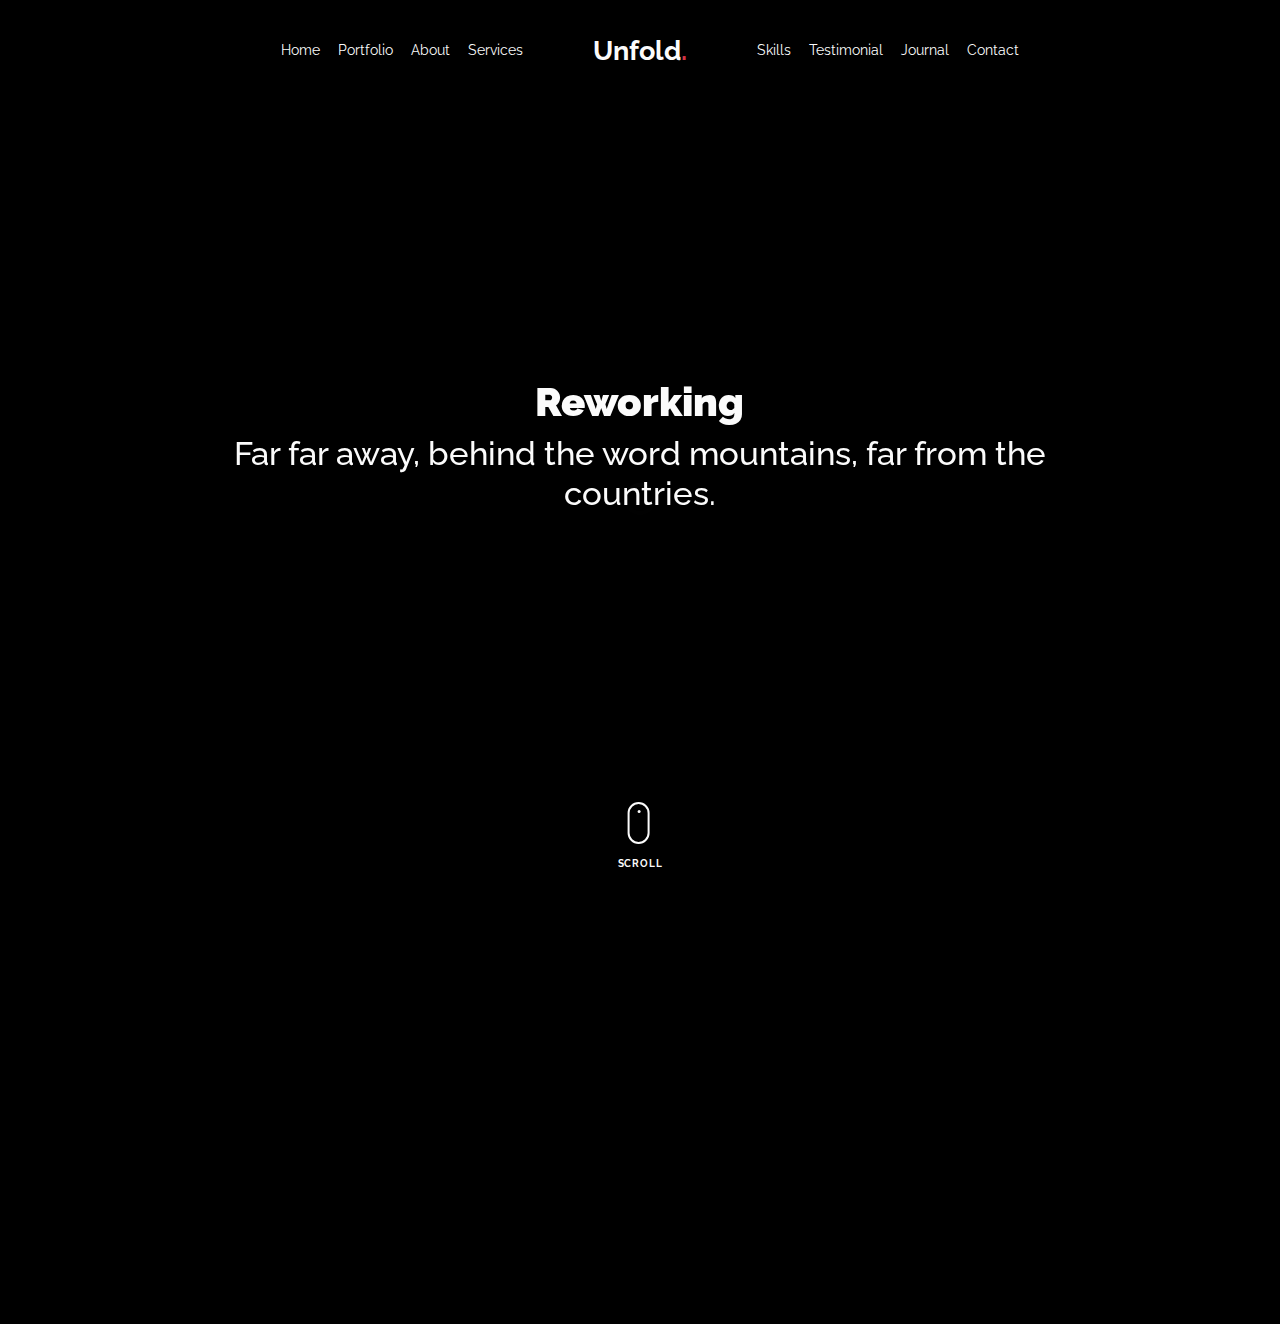
<file: portfolio-single-3.html>
<!doctype html>
<html lang="en">

<head>
  <title>Unfold &mdash; A onepage portfolio HTML template by Colorlib</title>
  <meta charset="utf-8">
  <meta name="viewport" content="width=device-width, initial-scale=1, shrink-to-fit=no">
  
  <meta name="description" content="">
  <meta name="keywords" content="html, css, javascript, jquery">
  <meta name="author" content="">

  <link rel="stylesheet" href="css/vendor/icomoon/style.css">
  <link rel="stylesheet" href="css/vendor/owl.carousel.min.css">
  <link rel="stylesheet" href="css/vendor/aos.css">
  <link rel="stylesheet" href="css/vendor/animate.min.css">
  <link rel="stylesheet" href="css/vendor/bootstrap.min.css">
  <link rel="stylesheet" href="css/vendor/jquery.fancybox.min.css">

  <!-- Theme Style -->
  <link rel="stylesheet" href="css/style.css">

</head>

<body data-spy="scroll" data-target=".site-nav-target" data-offset="200">

  <nav class="unslate_co--site-mobile-menu">
    <div class="close-wrap d-flex">
      <a href="#" class="d-flex ml-auto js-menu-toggle">
        <span class="close-label">Close</span>
        <div class="close-times">
          <span class="bar1"></span>
          <span class="bar2"></span>
        </div>
      </a>
    </div>
    <div class="site-mobile-inner"></div>
  </nav>

  <div class="unslate_co--site-wrap">

    <div class="unslate_co--site-inner">

      <nav class="unslate_co--site-nav site-nav-target">

        <div class="container">

          <div class="row align-items-center justify-content-between text-left">
            <div class="col-md-5 text-right">
              <ul class="site-nav-ul js-clone-nav text-left d-none d-lg-inline-block">
                <li class="has-children">
                  <a href="index.html#home-section" class="nav-link">Home</a>
                  <ul class="dropdown">
                    <li>
                      <a href="index.html">Hero Image BG</a>
                    </li>
                    <li>
                      <a href="index-video.html">Video BG</a>
                    </li>
                    <li>
                      <a href="index-hero-slider.html">Hero Slider</a>
                    </li>
                    <li>
                      <a href="index-sidebar-menu.html">Sidebar Menu</a>
                    </li>
                    <li>
                      <a href="index-right-menu.html">Right Menu</a>
                    </li>
                  </ul>
                </li>
                <li><a href="index.html#portfolio-section" class="nav-link">Portfolio</a></li>
                <li><a href="index.html#about-section" class="nav-link">About</a></li>
                <li><a href="index.html#services-section" class="nav-link">Services</a></li>
              </ul>
            </div>
            <div class="site-logo pos-absolute">
              <a href="index.html" class="unslate_co--site-logo">Unfold<span>.</span></a>
            </div>
            <div class="col-md-5 text-right text-lg-left">
              <ul class="site-nav-ul js-clone-nav text-left d-none d-lg-inline-block">
                <li><a href="index.html#skills-section" class="nav-link">Skills</a></li>
                <li><a href="index.html#testimonial-section" class="nav-link">Testimonial</a></li>
                <li><a href="index.html#journal-section" class="nav-link">Journal</a></li>
                <li><a href="index.html#contact-section" class="nav-link">Contact</a></li>
              </ul>

              <ul class="site-nav-ul-none-onepage text-right d-inline-block d-lg-none">
                <li><a href="#" class="js-menu-toggle">Menu</a></li>
              </ul>

            </div>
          </div>
        </div>

      </nav>
      <!-- END nav -->

      <div class="cover-v1 gradient-bottom-black jarallax">
        <div class="container">
          <div class="row align-items-center">

            <div class="col-md-10 mx-auto text-center">
              <h1 class="heading" data-aos="fade-up">Reworking</h1>
              <h2 class="subheading" data-aos="fade-up" data-aos-delay="100">Far far away, behind the word mountains, far from the countries.</h2>
            </div>

          </div>
        </div>

        <!-- dov -->
        <a href="#portfolio-single-section" class="mouse-wrap smoothscroll">
          <span class="mouse">
            <span class="scroll"></span>
          </span>
          <span class="mouse-label">Scroll</span>
        </a>

      </div>
      <!-- END .cover-v1 -->

     <!--  <div class="container">
        <div class="portfolio-single-wrap unslate_co--section" id="portfolio-single-section">
          <div class="portfolio-single-inner">

            <h2 class="heading-portfolio-single-h2">Reworking</h2>

            <div class="row justify-content-between align-items-stretch">

              <div class="col-lg-8">
                <p><a href="images/work_2_full.jpg" data-fancybox="gal"><img src="images/work_2_full.jpg" alt="Image" class="img-fluid"></a></p>
                <p><a href="images/work_2_a_full.jpg" data-fancybox="gal"><img src="images/work_2_a_full.jpg" alt="Image" class="img-fluid"></a></p>
                <p><a href="images/work_2_b_full.jpg" data-fancybox="gal"><img src="images/work_2_b_full.jpg" alt="Image" class="img-fluid"></a></p>
              </div>
              <div class="col-lg-4 pl-lg-5">
                <div class="unslate_co--sticky">
                  <div class="row">
                    <div class="col-md-12 mb-4">
                      <div class="detail-v1">
                        <span class="detail-label">Project Description</span>
                        <p>Far far away, behind the word mountains, far from the countries Vokalia and Consonantia, there live the blind texts. Separated they live in Bookmarksgrove right at the coast of the Semantics, a large language ocean.</p>
                      </div>
                    </div>

                    <div class="col-md-12 mb-4">
                      <div class="detail-v1">
                        <span class="detail-label">Project Date</span>
                        <span class="detail-val">March 9th, 2020</span>
                      </div>
                    </div>
                    <div class="col-md-12 mb-4">
                      <div class="detail-v1">
                        <span class="detail-label">Role</span>
                        <span class="detail-val"><a href="#">Identity</a>, <a href="#">Web Design</a></span>
                      </div>
                    </div>
                    <div class="col-md-12 mb-4">
                      <div class="detail-v1">
                        <span class="detail-label">Client</span>
                        <span class="detail-val">unslate</span>
                      </div>
                    </div>
                    <div class="col-md-12 mb-4">
                      <div class="detail-v1">
                        <span class="detail-label">Visit</span>
                        <span class="detail-val"><a href="#">https:///</a></span>
                      </div>
                    </div>
                  </div>
                </div> 
              </div>

            </div>

          </div>
        </div>
      </div> -->
    </div>

    <footer class="unslate_co--footer unslate_co--section">
      <div class="container">
        <div class="row justify-content-center">
          <div class="col-md-7">

            <div class="footer-site-logo"><a href="#">Unfold<span>.</span></a></div>

            <ul class="footer-site-social">
              <li><a href="#">Facebook</a></li>
              <li><a href="#">Twitter</a></li>
              <li><a href="#">Instagram</a></li>
              <li><a href="#">Dribbble</a></li>
              <li><a href="#">Behance</a></li>
            </ul>

            <p class="site-copyright">
                
                <!-- Link back to Colorlib can't be removed. Template is licensed under CC BY 3.0. -->
                Copyright &copy;
                <script>
                  document.write(new Date().getFullYear());
                </script> All rights reserved | This template is made with <i class="icon-heart"
                  aria-hidden="true"></i> by <a href="https://colorlib.com" target="_blank">Colorlib</a>
                <!-- Link back to Colorlib can't be removed. Template is licensed under CC BY 3.0. -->
              
              </p>

          </div>
        </div>
      </div>
    </footer>

  </div>

  <!-- Loader -->
  <div id="unslate_co--overlayer"></div>
  <div class="site-loader-wrap">
    <div class="site-loader"></div>
  </div>

  <script src="js/scripts-dist.js"></script>
  <script src="js/main.js"></script>


</body>

</html>
</file>
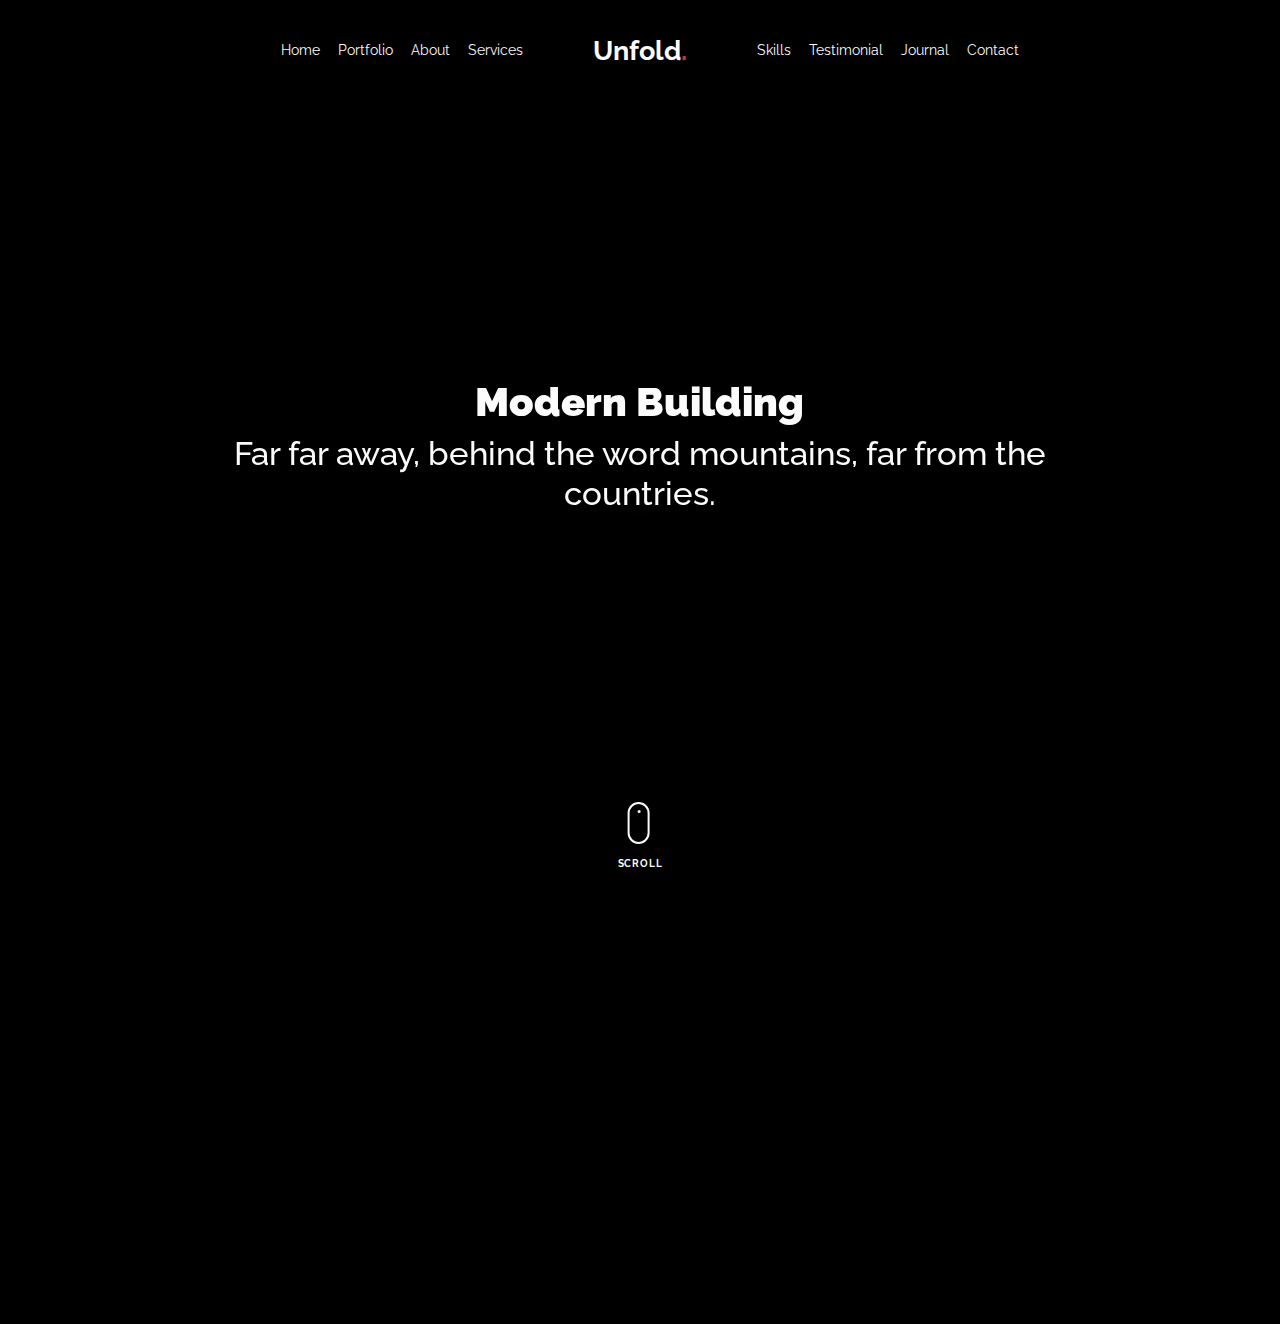
<file: portfolio-single-4.html>
<!doctype html>
<html lang="en">

<head>
  <title>Unfold &mdash; A onepage portfolio HTML template by Colorlib</title>
  <meta charset="utf-8">
  <meta name="viewport" content="width=device-width, initial-scale=1, shrink-to-fit=no">
  
  <meta name="description" content="">
  <meta name="keywords" content="html, css, javascript, jquery">
  <meta name="author" content="">

  <link rel="stylesheet" href="css/vendor/icomoon/style.css">
  <link rel="stylesheet" href="css/vendor/owl.carousel.min.css">
  <link rel="stylesheet" href="css/vendor/aos.css">
  <link rel="stylesheet" href="css/vendor/animate.min.css">
  <link rel="stylesheet" href="css/vendor/bootstrap.min.css">
  <link rel="stylesheet" href="css/vendor/jquery.fancybox.min.css">

  <!-- Theme Style -->
  <link rel="stylesheet" href="css/style.css">

</head>

<body data-spy="scroll" data-target=".site-nav-target" data-offset="200">

  <nav class="unslate_co--site-mobile-menu">
    <div class="close-wrap d-flex">
      <a href="#" class="d-flex ml-auto js-menu-toggle">
        <span class="close-label">Close</span>
        <div class="close-times">
          <span class="bar1"></span>
          <span class="bar2"></span>
        </div>
      </a>
    </div>
    <div class="site-mobile-inner"></div>
  </nav>

  <div class="unslate_co--site-wrap">

    <div class="unslate_co--site-inner">

      <nav class="unslate_co--site-nav site-nav-target">

        <div class="container">

          <div class="row align-items-center justify-content-between text-left">
            <div class="col-md-5 text-right">
              <ul class="site-nav-ul js-clone-nav text-left d-none d-lg-inline-block">
                <li class="has-children">
                  <a href="index.html#home-section" class="nav-link">Home</a>
                  <ul class="dropdown">
                    <li>
                      <a href="index.html">Hero Image BG</a>
                    </li>
                    <li>
                      <a href="index-video.html">Video BG</a>
                    </li>
                    <li>
                      <a href="index-hero-slider.html">Hero Slider</a>
                    </li>
                    <li>
                      <a href="index-sidebar-menu.html">Sidebar Menu</a>
                    </li>
                    <li>
                      <a href="index-right-menu.html">Right Menu</a>
                    </li>
                  </ul>
                </li>
                <li><a href="index.html#portfolio-section" class="nav-link">Portfolio</a></li>
                <li><a href="index.html#about-section" class="nav-link">About</a></li>
                <li><a href="index.html#services-section" class="nav-link">Services</a></li>
              </ul>
            </div>
            <div class="site-logo pos-absolute">
              <a href="index.html" class="unslate_co--site-logo">Unfold<span>.</span></a>
            </div>
            <div class="col-md-5 text-right text-lg-left">
              <ul class="site-nav-ul js-clone-nav text-left d-none d-lg-inline-block">
                <li><a href="index.html#skills-section" class="nav-link">Skills</a></li>
                <li><a href="index.html#testimonial-section" class="nav-link">Testimonial</a></li>
                <li><a href="index.html#journal-section" class="nav-link">Journal</a></li>
                <li><a href="index.html#contact-section" class="nav-link">Contact</a></li>
              </ul>

              <ul class="site-nav-ul-none-onepage text-right d-inline-block d-lg-none">
                <li><a href="#" class="js-menu-toggle">Menu</a></li>
              </ul>

            </div>
          </div>
        </div>

      </nav>
      <!-- END nav -->

      <div class="cover-v1 gradient-bottom-black jarallax">
        <div class="container">
          <div class="row align-items-center">

            <div class="col-md-10 mx-auto text-center">
              <h1 class="heading" data-aos="fade-up">Modern Building</h1>
              <h2 class="subheading" data-aos="fade-up" data-aos-delay="100">Far far away, behind the word mountains, far from the countries.</h2>
            </div>

          </div>
        </div>

        <!-- dov -->
        <a href="#portfolio-single-section" class="mouse-wrap smoothscroll">
          <span class="mouse">
            <span class="scroll"></span>
          </span>
          <span class="mouse-label">Scroll</span>
        </a>

      </div>
      <!-- END .cover-v1 -->

      <!-- <div class="container">
        <div class="portfolio-single-wrap unslate_co--section" id="portfolio-single-section">
          <div class="portfolio-single-inner">

            <h2 class="heading-portfolio-single-h2">Modern Building</h2>

            <div class="row justify-content-between align-items-stretch">

              <div class="col-lg-8">
                <p><a href="images/work_3_a_full.jpg" data-fancybox="gal"><img src="images/work_3_a_full.jpg" alt="Image" class="img-fluid"></a></p>
                <p><a href="images/work_3_full.jpg" data-fancybox="gal"><img src="images/work_3_full.jpg" alt="Image" class="img-fluid"></a></p>
              </div>
              <div class="col-lg-4 pl-lg-5">
                <div class="unslate_co--sticky">
                  <div class="row">
                    <div class="col-md-12 mb-4">
                      <div class="detail-v1">
                        <span class="detail-label">Project Description</span>
                        <p>Far far away, behind the word mountains, far from the countries Vokalia and Consonantia, there live the blind texts. Separated they live in Bookmarksgrove right at the coast of the Semantics, a large language ocean.</p>
                      </div>
                    </div>

                    <div class="col-md-12 mb-4">
                      <div class="detail-v1">
                        <span class="detail-label">Project Date</span>
                        <span class="detail-val">March 9th, 2020</span>
                      </div>
                    </div>
                    <div class="col-md-12 mb-4">
                      <div class="detail-v1">
                        <span class="detail-label">Role</span>
                        <span class="detail-val"><a href="#">Identity</a>, <a href="#">Web Design</a></span>
                      </div>
                    </div>
                    <div class="col-md-12 mb-4">
                      <div class="detail-v1">
                        <span class="detail-label">Client</span>
                        <span class="detail-val">unslate</span>
                      </div>
                    </div>
                    <div class="col-md-12 mb-4">
                      <div class="detail-v1">
                        <span class="detail-label">Visit</span>
                        <span class="detail-val"><a href="#">https:///</a></span>
                      </div>
                    </div>
                  </div>
                </div> 
              </div>

            </div>

          </div>
        </div>
      </div> -->
    </div> 

    <footer class="unslate_co--footer unslate_co--section">
      <div class="container">
        <div class="row justify-content-center">
          <div class="col-md-7">

            <div class="footer-site-logo"><a href="#">Unfold<span>.</span></a></div>

            <ul class="footer-site-social">
              <li><a href="#">Facebook</a></li>
              <li><a href="#">Twitter</a></li>
              <li><a href="#">Instagram</a></li>
              <li><a href="#">Dribbble</a></li>
              <li><a href="#">Behance</a></li>
            </ul>

            <p class="site-copyright">
                
                <!-- Link back to Colorlib can't be removed. Template is licensed under CC BY 3.0. -->
                Copyright &copy;
                <script>
                  document.write(new Date().getFullYear());
                </script> All rights reserved | This template is made with <i class="icon-heart"
                  aria-hidden="true"></i> by <a href="https://colorlib.com" target="_blank">Colorlib</a>
                <!-- Link back to Colorlib can't be removed. Template is licensed under CC BY 3.0. -->
              
              </p>

          </div>
        </div>
      </div>
    </footer>

  </div>

  <!-- Loader -->
  <div id="unslate_co--overlayer"></div>
  <div class="site-loader-wrap">
    <div class="site-loader"></div>
  </div>

  <script src="js/scripts-dist.js"></script>
  <script src="js/main.js"></script>

  
</body>

</html>
</file>
<file: css/vendor/icomoon/style.css>
@font-face {
  font-family: 'icomoon';
  src:  url('fonts/icomoon.eot?10si43');
  src:  url('fonts/icomoon.eot?10si43#iefix') format('embedded-opentype'),
    url('fonts/icomoon.ttf?10si43') format('truetype'),
    url('fonts/icomoon.woff?10si43') format('woff'),
    url('fonts/icomoon.svg?10si43#icomoon') format('svg');
  font-weight: normal;
  font-style: normal;
}

[class^="icon-"], [class*=" icon-"] {
  /* use !important to prevent issues with browser extensions that change fonts */
  font-family: 'icomoon' !important;
  speak: none;
  font-style: normal;
  font-weight: normal;
  font-variant: normal;
  text-transform: none;
  line-height: 1;

  /* Better Font Rendering =========== */
  -webkit-font-smoothing: antialiased;
  -moz-osx-font-smoothing: grayscale;
}

.icon-asterisk:before {
  content: "\f069";
}
.icon-plus:before {
  content: "\f067";
}
.icon-question:before {
  content: "\f128";
}
.icon-minus:before {
  content: "\f068";
}
.icon-glass:before {
  content: "\f000";
}
.icon-music:before {
  content: "\f001";
}
.icon-search:before {
  content: "\f002";
}
.icon-envelope-o:before {
  content: "\f003";
}
.icon-heart:before {
  content: "\f004";
}
.icon-star:before {
  content: "\f005";
}
.icon-star-o:before {
  content: "\f006";
}
.icon-user:before {
  content: "\f007";
}
.icon-film:before {
  content: "\f008";
}
.icon-th-large:before {
  content: "\f009";
}
.icon-th:before {
  content: "\f00a";
}
.icon-th-list:before {
  content: "\f00b";
}
.icon-check:before {
  content: "\f00c";
}
.icon-close:before {
  content: "\f00d";
}
.icon-remove:before {
  content: "\f00d";
}
.icon-times:before {
  content: "\f00d";
}
.icon-search-plus:before {
  content: "\f00e";
}
.icon-search-minus:before {
  content: "\f010";
}
.icon-power-off:before {
  content: "\f011";
}
.icon-signal:before {
  content: "\f012";
}
.icon-cog:before {
  content: "\f013";
}
.icon-gear:before {
  content: "\f013";
}
.icon-trash-o:before {
  content: "\f014";
}
.icon-home:before {
  content: "\f015";
}
.icon-file-o:before {
  content: "\f016";
}
.icon-clock-o:before {
  content: "\f017";
}
.icon-road:before {
  content: "\f018";
}
.icon-download:before {
  content: "\f019";
}
.icon-arrow-circle-o-down:before {
  content: "\f01a";
}
.icon-arrow-circle-o-up:before {
  content: "\f01b";
}
.icon-inbox:before {
  content: "\f01c";
}
.icon-play-circle-o:before {
  content: "\f01d";
}
.icon-repeat:before {
  content: "\f01e";
}
.icon-rotate-right:before {
  content: "\f01e";
}
.icon-refresh:before {
  content: "\f021";
}
.icon-list-alt:before {
  content: "\f022";
}
.icon-lock:before {
  content: "\f023";
}
.icon-flag:before {
  content: "\f024";
}
.icon-headphones:before {
  content: "\f025";
}
.icon-volume-off:before {
  content: "\f026";
}
.icon-volume-down:before {
  content: "\f027";
}
.icon-volume-up:before {
  content: "\f028";
}
.icon-qrcode:before {
  content: "\f029";
}
.icon-barcode:before {
  content: "\f02a";
}
.icon-tag:before {
  content: "\f02b";
}
.icon-tags:before {
  content: "\f02c";
}
.icon-book:before {
  content: "\f02d";
}
.icon-bookmark:before {
  content: "\f02e";
}
.icon-print:before {
  content: "\f02f";
}
.icon-camera:before {
  content: "\f030";
}
.icon-font:before {
  content: "\f031";
}
.icon-bold:before {
  content: "\f032";
}
.icon-italic:before {
  content: "\f033";
}
.icon-text-height:before {
  content: "\f034";
}
.icon-text-width:before {
  content: "\f035";
}
.icon-align-left:before {
  content: "\f036";
}
.icon-align-center:before {
  content: "\f037";
}
.icon-align-right:before {
  content: "\f038";
}
.icon-align-justify:before {
  content: "\f039";
}
.icon-list:before {
  content: "\f03a";
}
.icon-dedent:before {
  content: "\f03b";
}
.icon-outdent:before {
  content: "\f03b";
}
.icon-indent:before {
  content: "\f03c";
}
.icon-video-camera:before {
  content: "\f03d";
}
.icon-image:before {
  content: "\f03e";
}
.icon-photo:before {
  content: "\f03e";
}
.icon-picture-o:before {
  content: "\f03e";
}
.icon-pencil:before {
  content: "\f040";
}
.icon-map-marker:before {
  content: "\f041";
}
.icon-adjust:before {
  content: "\f042";
}
.icon-tint:before {
  content: "\f043";
}
.icon-edit:before {
  content: "\f044";
}
.icon-pencil-square-o:before {
  content: "\f044";
}
.icon-share-square-o:before {
  content: "\f045";
}
.icon-check-square-o:before {
  content: "\f046";
}
.icon-arrows:before {
  content: "\f047";
}
.icon-step-backward:before {
  content: "\f048";
}
.icon-fast-backward:before {
  content: "\f049";
}
.icon-backward:before {
  content: "\f04a";
}
.icon-play:before {
  content: "\f04b";
}
.icon-pause:before {
  content: "\f04c";
}
.icon-stop:before {
  content: "\f04d";
}
.icon-forward:before {
  content: "\f04e";
}
.icon-fast-forward:before {
  content: "\f050";
}
.icon-step-forward:before {
  content: "\f051";
}
.icon-eject:before {
  content: "\f052";
}
.icon-chevron-left:before {
  content: "\f053";
}
.icon-chevron-right:before {
  content: "\f054";
}
.icon-plus-circle:before {
  content: "\f055";
}
.icon-minus-circle:before {
  content: "\f056";
}
.icon-times-circle:before {
  content: "\f057";
}
.icon-check-circle:before {
  content: "\f058";
}
.icon-question-circle:before {
  content: "\f059";
}
.icon-info-circle:before {
  content: "\f05a";
}
.icon-crosshairs:before {
  content: "\f05b";
}
.icon-times-circle-o:before {
  content: "\f05c";
}
.icon-check-circle-o:before {
  content: "\f05d";
}
.icon-ban:before {
  content: "\f05e";
}
.icon-arrow-left:before {
  content: "\f060";
}
.icon-arrow-right:before {
  content: "\f061";
}
.icon-arrow-up:before {
  content: "\f062";
}
.icon-arrow-down:before {
  content: "\f063";
}
.icon-mail-forward:before {
  content: "\f064";
}
.icon-share:before {
  content: "\f064";
}
.icon-expand:before {
  content: "\f065";
}
.icon-compress:before {
  content: "\f066";
}
.icon-exclamation-circle:before {
  content: "\f06a";
}
.icon-gift:before {
  content: "\f06b";
}
.icon-leaf:before {
  content: "\f06c";
}
.icon-fire:before {
  content: "\f06d";
}
.icon-eye:before {
  content: "\f06e";
}
.icon-eye-slash:before {
  content: "\f070";
}
.icon-exclamation-triangle:before {
  content: "\f071";
}
.icon-warning:before {
  content: "\f071";
}
.icon-plane:before {
  content: "\f072";
}
.icon-calendar:before {
  content: "\f073";
}
.icon-random:before {
  content: "\f074";
}
.icon-comment:before {
  content: "\f075";
}
.icon-magnet:before {
  content: "\f076";
}
.icon-chevron-up:before {
  content: "\f077";
}
.icon-chevron-down:before {
  content: "\f078";
}
.icon-retweet:before {
  content: "\f079";
}
.icon-shopping-cart:before {
  content: "\f07a";
}
.icon-folder:before {
  content: "\f07b";
}
.icon-folder-open:before {
  content: "\f07c";
}
.icon-arrows-v:before {
  content: "\f07d";
}
.icon-arrows-h:before {
  content: "\f07e";
}
.icon-bar-chart:before {
  content: "\f080";
}
.icon-bar-chart-o:before {
  content: "\f080";
}
.icon-twitter-square:before {
  content: "\f081";
}
.icon-facebook-square:before {
  content: "\f082";
}
.icon-camera-retro:before {
  content: "\f083";
}
.icon-key:before {
  content: "\f084";
}
.icon-cogs:before {
  content: "\f085";
}
.icon-gears:before {
  content: "\f085";
}
.icon-comments:before {
  content: "\f086";
}
.icon-thumbs-o-up:before {
  content: "\f087";
}
.icon-thumbs-o-down:before {
  content: "\f088";
}
.icon-star-half:before {
  content: "\f089";
}
.icon-heart-o:before {
  content: "\f08a";
}
.icon-sign-out:before {
  content: "\f08b";
}
.icon-linkedin-square:before {
  content: "\f08c";
}
.icon-thumb-tack:before {
  content: "\f08d";
}
.icon-external-link:before {
  content: "\f08e";
}
.icon-sign-in:before {
  content: "\f090";
}
.icon-trophy:before {
  content: "\f091";
}
.icon-github-square:before {
  content: "\f092";
}
.icon-upload:before {
  content: "\f093";
}
.icon-lemon-o:before {
  content: "\f094";
}
.icon-phone:before {
  content: "\f095";
}
.icon-square-o:before {
  content: "\f096";
}
.icon-bookmark-o:before {
  content: "\f097";
}
.icon-phone-square:before {
  content: "\f098";
}
.icon-twitter:before {
  content: "\f099";
}
.icon-facebook:before {
  content: "\f09a";
}
.icon-facebook-f:before {
  content: "\f09a";
}
.icon-github:before {
  content: "\f09b";
}
.icon-unlock:before {
  content: "\f09c";
}
.icon-credit-card:before {
  content: "\f09d";
}
.icon-feed:before {
  content: "\f09e";
}
.icon-rss:before {
  content: "\f09e";
}
.icon-hdd-o:before {
  content: "\f0a0";
}
.icon-bullhorn:before {
  content: "\f0a1";
}
.icon-bell-o:before {
  content: "\f0a2";
}
.icon-certificate:before {
  content: "\f0a3";
}
.icon-hand-o-right:before {
  content: "\f0a4";
}
.icon-hand-o-left:before {
  content: "\f0a5";
}
.icon-hand-o-up:before {
  content: "\f0a6";
}
.icon-hand-o-down:before {
  content: "\f0a7";
}
.icon-arrow-circle-left:before {
  content: "\f0a8";
}
.icon-arrow-circle-right:before {
  content: "\f0a9";
}
.icon-arrow-circle-up:before {
  content: "\f0aa";
}
.icon-arrow-circle-down:before {
  content: "\f0ab";
}
.icon-globe:before {
  content: "\f0ac";
}
.icon-wrench:before {
  content: "\f0ad";
}
.icon-tasks:before {
  content: "\f0ae";
}
.icon-filter:before {
  content: "\f0b0";
}
.icon-briefcase:before {
  content: "\f0b1";
}
.icon-arrows-alt:before {
  content: "\f0b2";
}
.icon-group:before {
  content: "\f0c0";
}
.icon-users:before {
  content: "\f0c0";
}
.icon-chain:before {
  content: "\f0c1";
}
.icon-link:before {
  content: "\f0c1";
}
.icon-cloud:before {
  content: "\f0c2";
}
.icon-flask:before {
  content: "\f0c3";
}
.icon-cut:before {
  content: "\f0c4";
}
.icon-scissors:before {
  content: "\f0c4";
}
.icon-copy:before {
  content: "\f0c5";
}
.icon-files-o:before {
  content: "\f0c5";
}
.icon-paperclip:before {
  content: "\f0c6";
}
.icon-floppy-o:before {
  content: "\f0c7";
}
.icon-save:before {
  content: "\f0c7";
}
.icon-square:before {
  content: "\f0c8";
}
.icon-bars:before {
  content: "\f0c9";
}
.icon-navicon:before {
  content: "\f0c9";
}
.icon-reorder:before {
  content: "\f0c9";
}
.icon-list-ul:before {
  content: "\f0ca";
}
.icon-list-ol:before {
  content: "\f0cb";
}
.icon-strikethrough:before {
  content: "\f0cc";
}
.icon-underline:before {
  content: "\f0cd";
}
.icon-table:before {
  content: "\f0ce";
}
.icon-magic:before {
  content: "\f0d0";
}
.icon-truck:before {
  content: "\f0d1";
}
.icon-pinterest:before {
  content: "\f0d2";
}
.icon-pinterest-square:before {
  content: "\f0d3";
}
.icon-google-plus-square:before {
  content: "\f0d4";
}
.icon-google-plus:before {
  content: "\f0d5";
}
.icon-money:before {
  content: "\f0d6";
}
.icon-caret-down:before {
  content: "\f0d7";
}
.icon-caret-up:before {
  content: "\f0d8";
}
.icon-caret-left:before {
  content: "\f0d9";
}
.icon-caret-right:before {
  content: "\f0da";
}
.icon-columns:before {
  content: "\f0db";
}
.icon-sort:before {
  content: "\f0dc";
}
.icon-unsorted:before {
  content: "\f0dc";
}
.icon-sort-desc:before {
  content: "\f0dd";
}
.icon-sort-down:before {
  content: "\f0dd";
}
.icon-sort-asc:before {
  content: "\f0de";
}
.icon-sort-up:before {
  content: "\f0de";
}
.icon-envelope:before {
  content: "\f0e0";
}
.icon-linkedin:before {
  content: "\f0e1";
}
.icon-rotate-left:before {
  content: "\f0e2";
}
.icon-undo:before {
  content: "\f0e2";
}
.icon-gavel:before {
  content: "\f0e3";
}
.icon-legal:before {
  content: "\f0e3";
}
.icon-dashboard:before {
  content: "\f0e4";
}
.icon-tachometer:before {
  content: "\f0e4";
}
.icon-comment-o:before {
  content: "\f0e5";
}
.icon-comments-o:before {
  content: "\f0e6";
}
.icon-bolt:before {
  content: "\f0e7";
}
.icon-flash:before {
  content: "\f0e7";
}
.icon-sitemap:before {
  content: "\f0e8";
}
.icon-umbrella:before {
  content: "\f0e9";
}
.icon-clipboard:before {
  content: "\f0ea";
}
.icon-paste:before {
  content: "\f0ea";
}
.icon-lightbulb-o:before {
  content: "\f0eb";
}
.icon-exchange:before {
  content: "\f0ec";
}
.icon-cloud-download:before {
  content: "\f0ed";
}
.icon-cloud-upload:before {
  content: "\f0ee";
}
.icon-user-md:before {
  content: "\f0f0";
}
.icon-stethoscope:before {
  content: "\f0f1";
}
.icon-suitcase:before {
  content: "\f0f2";
}
.icon-bell:before {
  content: "\f0f3";
}
.icon-coffee:before {
  content: "\f0f4";
}
.icon-cutlery:before {
  content: "\f0f5";
}
.icon-file-text-o:before {
  content: "\f0f6";
}
.icon-building-o:before {
  content: "\f0f7";
}
.icon-hospital-o:before {
  content: "\f0f8";
}
.icon-ambulance:before {
  content: "\f0f9";
}
.icon-medkit:before {
  content: "\f0fa";
}
.icon-fighter-jet:before {
  content: "\f0fb";
}
.icon-beer:before {
  content: "\f0fc";
}
.icon-h-square:before {
  content: "\f0fd";
}
.icon-plus-square:before {
  content: "\f0fe";
}
.icon-angle-double-left:before {
  content: "\f100";
}
.icon-angle-double-right:before {
  content: "\f101";
}
.icon-angle-double-up:before {
  content: "\f102";
}
.icon-angle-double-down:before {
  content: "\f103";
}
.icon-angle-left:before {
  content: "\f104";
}
.icon-angle-right:before {
  content: "\f105";
}
.icon-angle-up:before {
  content: "\f106";
}
.icon-angle-down:before {
  content: "\f107";
}
.icon-desktop:before {
  content: "\f108";
}
.icon-laptop:before {
  content: "\f109";
}
.icon-tablet:before {
  content: "\f10a";
}
.icon-mobile:before {
  content: "\f10b";
}
.icon-mobile-phone:before {
  content: "\f10b";
}
.icon-circle-o:before {
  content: "\f10c";
}
.icon-quote-left:before {
  content: "\f10d";
}
.icon-quote-right:before {
  content: "\f10e";
}
.icon-spinner:before {
  content: "\f110";
}
.icon-circle:before {
  content: "\f111";
}
.icon-mail-reply:before {
  content: "\f112";
}
.icon-reply:before {
  content: "\f112";
}
.icon-github-alt:before {
  content: "\f113";
}
.icon-folder-o:before {
  content: "\f114";
}
.icon-folder-open-o:before {
  content: "\f115";
}
.icon-smile-o:before {
  content: "\f118";
}
.icon-frown-o:before {
  content: "\f119";
}
.icon-meh-o:before {
  content: "\f11a";
}
.icon-gamepad:before {
  content: "\f11b";
}
.icon-keyboard-o:before {
  content: "\f11c";
}
.icon-flag-o:before {
  content: "\f11d";
}
.icon-flag-checkered:before {
  content: "\f11e";
}
.icon-terminal:before {
  content: "\f120";
}
.icon-code:before {
  content: "\f121";
}
.icon-mail-reply-all:before {
  content: "\f122";
}
.icon-reply-all:before {
  content: "\f122";
}
.icon-star-half-empty:before {
  content: "\f123";
}
.icon-star-half-full:before {
  content: "\f123";
}
.icon-star-half-o:before {
  content: "\f123";
}
.icon-location-arrow:before {
  content: "\f124";
}
.icon-crop:before {
  content: "\f125";
}
.icon-code-fork:before {
  content: "\f126";
}
.icon-chain-broken:before {
  content: "\f127";
}
.icon-unlink:before {
  content: "\f127";
}
.icon-info:before {
  content: "\f129";
}
.icon-exclamation:before {
  content: "\f12a";
}
.icon-superscript:before {
  content: "\f12b";
}
.icon-subscript:before {
  content: "\f12c";
}
.icon-eraser:before {
  content: "\f12d";
}
.icon-puzzle-piece:before {
  content: "\f12e";
}
.icon-microphone:before {
  content: "\f130";
}
.icon-microphone-slash:before {
  content: "\f131";
}
.icon-shield:before {
  content: "\f132";
}
.icon-calendar-o:before {
  content: "\f133";
}
.icon-fire-extinguisher:before {
  content: "\f134";
}
.icon-rocket:before {
  content: "\f135";
}
.icon-maxcdn:before {
  content: "\f136";
}
.icon-chevron-circle-left:before {
  content: "\f137";
}
.icon-chevron-circle-right:before {
  content: "\f138";
}
.icon-chevron-circle-up:before {
  content: "\f139";
}
.icon-chevron-circle-down:before {
  content: "\f13a";
}
.icon-html5:before {
  content: "\f13b";
}
.icon-css3:before {
  content: "\f13c";
}
.icon-anchor:before {
  content: "\f13d";
}
.icon-unlock-alt:before {
  content: "\f13e";
}
.icon-bullseye:before {
  content: "\f140";
}
.icon-ellipsis-h:before {
  content: "\f141";
}
.icon-ellipsis-v:before {
  content: "\f142";
}
.icon-rss-square:before {
  content: "\f143";
}
.icon-play-circle:before {
  content: "\f144";
}
.icon-ticket:before {
  content: "\f145";
}
.icon-minus-square:before {
  content: "\f146";
}
.icon-minus-square-o:before {
  content: "\f147";
}
.icon-level-up:before {
  content: "\f148";
}
.icon-level-down:before {
  content: "\f149";
}
.icon-check-square:before {
  content: "\f14a";
}
.icon-pencil-square:before {
  content: "\f14b";
}
.icon-external-link-square:before {
  content: "\f14c";
}
.icon-share-square:before {
  content: "\f14d";
}
.icon-compass:before {
  content: "\f14e";
}
.icon-caret-square-o-down:before {
  content: "\f150";
}
.icon-toggle-down:before {
  content: "\f150";
}
.icon-caret-square-o-up:before {
  content: "\f151";
}
.icon-toggle-up:before {
  content: "\f151";
}
.icon-caret-square-o-right:before {
  content: "\f152";
}
.icon-toggle-right:before {
  content: "\f152";
}
.icon-eur:before {
  content: "\f153";
}
.icon-euro:before {
  content: "\f153";
}
.icon-gbp:before {
  content: "\f154";
}
.icon-dollar:before {
  content: "\f155";
}
.icon-usd:before {
  content: "\f155";
}
.icon-inr:before {
  content: "\f156";
}
.icon-rupee:before {
  content: "\f156";
}
.icon-cny:before {
  content: "\f157";
}
.icon-jpy:before {
  content: "\f157";
}
.icon-rmb:before {
  content: "\f157";
}
.icon-yen:before {
  content: "\f157";
}
.icon-rouble:before {
  content: "\f158";
}
.icon-rub:before {
  content: "\f158";
}
.icon-ruble:before {
  content: "\f158";
}
.icon-krw:before {
  content: "\f159";
}
.icon-won:before {
  content: "\f159";
}
.icon-bitcoin:before {
  content: "\f15a";
}
.icon-btc:before {
  content: "\f15a";
}
.icon-file:before {
  content: "\f15b";
}
.icon-file-text:before {
  content: "\f15c";
}
.icon-sort-alpha-asc:before {
  content: "\f15d";
}
.icon-sort-alpha-desc:before {
  content: "\f15e";
}
.icon-sort-amount-asc:before {
  content: "\f160";
}
.icon-sort-amount-desc:before {
  content: "\f161";
}
.icon-sort-numeric-asc:before {
  content: "\f162";
}
.icon-sort-numeric-desc:before {
  content: "\f163";
}
.icon-thumbs-up:before {
  content: "\f164";
}
.icon-thumbs-down:before {
  content: "\f165";
}
.icon-youtube-square:before {
  content: "\f166";
}
.icon-youtube:before {
  content: "\f167";
}
.icon-xing:before {
  content: "\f168";
}
.icon-xing-square:before {
  content: "\f169";
}
.icon-youtube-play:before {
  content: "\f16a";
}
.icon-dropbox:before {
  content: "\f16b";
}
.icon-stack-overflow:before {
  content: "\f16c";
}
.icon-instagram:before {
  content: "\f16d";
}
.icon-flickr:before {
  content: "\f16e";
}
.icon-adn:before {
  content: "\f170";
}
.icon-bitbucket:before {
  content: "\f171";
}
.icon-bitbucket-square:before {
  content: "\f172";
}
.icon-tumblr:before {
  content: "\f173";
}
.icon-tumblr-square:before {
  content: "\f174";
}
.icon-long-arrow-down:before {
  content: "\f175";
}
.icon-long-arrow-up:before {
  content: "\f176";
}
.icon-long-arrow-left:before {
  content: "\f177";
}
.icon-long-arrow-right:before {
  content: "\f178";
}
.icon-apple:before {
  content: "\f179";
}
.icon-windows:before {
  content: "\f17a";
}
.icon-android:before {
  content: "\f17b";
}
.icon-linux:before {
  content: "\f17c";
}
.icon-dribbble:before {
  content: "\f17d";
}
.icon-skype:before {
  content: "\f17e";
}
.icon-foursquare:before {
  content: "\f180";
}
.icon-trello:before {
  content: "\f181";
}
.icon-female:before {
  content: "\f182";
}
.icon-male:before {
  content: "\f183";
}
.icon-gittip:before {
  content: "\f184";
}
.icon-gratipay:before {
  content: "\f184";
}
.icon-sun-o:before {
  content: "\f185";
}
.icon-moon-o:before {
  content: "\f186";
}
.icon-archive:before {
  content: "\f187";
}
.icon-bug:before {
  content: "\f188";
}
.icon-vk:before {
  content: "\f189";
}
.icon-weibo:before {
  content: "\f18a";
}
.icon-renren:before {
  content: "\f18b";
}
.icon-pagelines:before {
  content: "\f18c";
}
.icon-stack-exchange:before {
  content: "\f18d";
}
.icon-arrow-circle-o-right:before {
  content: "\f18e";
}
.icon-arrow-circle-o-left:before {
  content: "\f190";
}
.icon-caret-square-o-left:before {
  content: "\f191";
}
.icon-toggle-left:before {
  content: "\f191";
}
.icon-dot-circle-o:before {
  content: "\f192";
}
.icon-wheelchair:before {
  content: "\f193";
}
.icon-vimeo-square:before {
  content: "\f194";
}
.icon-try:before {
  content: "\f195";
}
.icon-turkish-lira:before {
  content: "\f195";
}
.icon-plus-square-o:before {
  content: "\f196";
}
.icon-space-shuttle:before {
  content: "\f197";
}
.icon-slack:before {
  content: "\f198";
}
.icon-envelope-square:before {
  content: "\f199";
}
.icon-wordpress:before {
  content: "\f19a";
}
.icon-openid:before {
  content: "\f19b";
}
.icon-bank:before {
  content: "\f19c";
}
.icon-institution:before {
  content: "\f19c";
}
.icon-university:before {
  content: "\f19c";
}
.icon-graduation-cap:before {
  content: "\f19d";
}
.icon-mortar-board:before {
  content: "\f19d";
}
.icon-yahoo:before {
  content: "\f19e";
}
.icon-google:before {
  content: "\f1a0";
}
.icon-reddit:before {
  content: "\f1a1";
}
.icon-reddit-square:before {
  content: "\f1a2";
}
.icon-stumbleupon-circle:before {
  content: "\f1a3";
}
.icon-stumbleupon:before {
  content: "\f1a4";
}
.icon-delicious:before {
  content: "\f1a5";
}
.icon-digg:before {
  content: "\f1a6";
}
.icon-pied-piper-pp:before {
  content: "\f1a7";
}
.icon-pied-piper-alt:before {
  content: "\f1a8";
}
.icon-drupal:before {
  content: "\f1a9";
}
.icon-joomla:before {
  content: "\f1aa";
}
.icon-language:before {
  content: "\f1ab";
}
.icon-fax:before {
  content: "\f1ac";
}
.icon-building:before {
  content: "\f1ad";
}
.icon-child:before {
  content: "\f1ae";
}
.icon-paw:before {
  content: "\f1b0";
}
.icon-spoon:before {
  content: "\f1b1";
}
.icon-cube:before {
  content: "\f1b2";
}
.icon-cubes:before {
  content: "\f1b3";
}
.icon-behance:before {
  content: "\f1b4";
}
.icon-behance-square:before {
  content: "\f1b5";
}
.icon-steam:before {
  content: "\f1b6";
}
.icon-steam-square:before {
  content: "\f1b7";
}
.icon-recycle:before {
  content: "\f1b8";
}
.icon-automobile:before {
  content: "\f1b9";
}
.icon-car:before {
  content: "\f1b9";
}
.icon-cab:before {
  content: "\f1ba";
}
.icon-taxi:before {
  content: "\f1ba";
}
.icon-tree:before {
  content: "\f1bb";
}
.icon-spotify:before {
  content: "\f1bc";
}
.icon-deviantart:before {
  content: "\f1bd";
}
.icon-soundcloud:before {
  content: "\f1be";
}
.icon-database:before {
  content: "\f1c0";
}
.icon-file-pdf-o:before {
  content: "\f1c1";
}
.icon-file-word-o:before {
  content: "\f1c2";
}
.icon-file-excel-o:before {
  content: "\f1c3";
}
.icon-file-powerpoint-o:before {
  content: "\f1c4";
}
.icon-file-image-o:before {
  content: "\f1c5";
}
.icon-file-photo-o:before {
  content: "\f1c5";
}
.icon-file-picture-o:before {
  content: "\f1c5";
}
.icon-file-archive-o:before {
  content: "\f1c6";
}
.icon-file-zip-o:before {
  content: "\f1c6";
}
.icon-file-audio-o:before {
  content: "\f1c7";
}
.icon-file-sound-o:before {
  content: "\f1c7";
}
.icon-file-movie-o:before {
  content: "\f1c8";
}
.icon-file-video-o:before {
  content: "\f1c8";
}
.icon-file-code-o:before {
  content: "\f1c9";
}
.icon-vine:before {
  content: "\f1ca";
}
.icon-codepen:before {
  content: "\f1cb";
}
.icon-jsfiddle:before {
  content: "\f1cc";
}
.icon-life-bouy:before {
  content: "\f1cd";
}
.icon-life-buoy:before {
  content: "\f1cd";
}
.icon-life-ring:before {
  content: "\f1cd";
}
.icon-life-saver:before {
  content: "\f1cd";
}
.icon-support:before {
  content: "\f1cd";
}
.icon-circle-o-notch:before {
  content: "\f1ce";
}
.icon-ra:before {
  content: "\f1d0";
}
.icon-rebel:before {
  content: "\f1d0";
}
.icon-resistance:before {
  content: "\f1d0";
}
.icon-empire:before {
  content: "\f1d1";
}
.icon-ge:before {
  content: "\f1d1";
}
.icon-git-square:before {
  content: "\f1d2";
}
.icon-git:before {
  content: "\f1d3";
}
.icon-hacker-news:before {
  content: "\f1d4";
}
.icon-y-combinator-square:before {
  content: "\f1d4";
}
.icon-yc-square:before {
  content: "\f1d4";
}
.icon-tencent-weibo:before {
  content: "\f1d5";
}
.icon-qq:before {
  content: "\f1d6";
}
.icon-wechat:before {
  content: "\f1d7";
}
.icon-weixin:before {
  content: "\f1d7";
}
.icon-paper-plane:before {
  content: "\f1d8";
}
.icon-send:before {
  content: "\f1d8";
}
.icon-paper-plane-o:before {
  content: "\f1d9";
}
.icon-send-o:before {
  content: "\f1d9";
}
.icon-history:before {
  content: "\f1da";
}
.icon-circle-thin:before {
  content: "\f1db";
}
.icon-header:before {
  content: "\f1dc";
}
.icon-paragraph:before {
  content: "\f1dd";
}
.icon-sliders:before {
  content: "\f1de";
}
.icon-share-alt:before {
  content: "\f1e0";
}
.icon-share-alt-square:before {
  content: "\f1e1";
}
.icon-bomb:before {
  content: "\f1e2";
}
.icon-futbol-o:before {
  content: "\f1e3";
}
.icon-soccer-ball-o:before {
  content: "\f1e3";
}
.icon-tty:before {
  content: "\f1e4";
}
.icon-binoculars:before {
  content: "\f1e5";
}
.icon-plug:before {
  content: "\f1e6";
}
.icon-slideshare:before {
  content: "\f1e7";
}
.icon-twitch:before {
  content: "\f1e8";
}
.icon-yelp:before {
  content: "\f1e9";
}
.icon-newspaper-o:before {
  content: "\f1ea";
}
.icon-wifi:before {
  content: "\f1eb";
}
.icon-calculator:before {
  content: "\f1ec";
}
.icon-paypal:before {
  content: "\f1ed";
}
.icon-google-wallet:before {
  content: "\f1ee";
}
.icon-cc-visa:before {
  content: "\f1f0";
}
.icon-cc-mastercard:before {
  content: "\f1f1";
}
.icon-cc-discover:before {
  content: "\f1f2";
}
.icon-cc-amex:before {
  content: "\f1f3";
}
.icon-cc-paypal:before {
  content: "\f1f4";
}
.icon-cc-stripe:before {
  content: "\f1f5";
}
.icon-bell-slash:before {
  content: "\f1f6";
}
.icon-bell-slash-o:before {
  content: "\f1f7";
}
.icon-trash:before {
  content: "\f1f8";
}
.icon-copyright:before {
  content: "\f1f9";
}
.icon-at:before {
  content: "\f1fa";
}
.icon-eyedropper:before {
  content: "\f1fb";
}
.icon-paint-brush:before {
  content: "\f1fc";
}
.icon-birthday-cake:before {
  content: "\f1fd";
}
.icon-area-chart:before {
  content: "\f1fe";
}
.icon-pie-chart:before {
  content: "\f200";
}
.icon-line-chart:before {
  content: "\f201";
}
.icon-lastfm:before {
  content: "\f202";
}
.icon-lastfm-square:before {
  content: "\f203";
}
.icon-toggle-off:before {
  content: "\f204";
}
.icon-toggle-on:before {
  content: "\f205";
}
.icon-bicycle:before {
  content: "\f206";
}
.icon-bus:before {
  content: "\f207";
}
.icon-ioxhost:before {
  content: "\f208";
}
.icon-angellist:before {
  content: "\f209";
}
.icon-cc:before {
  content: "\f20a";
}
.icon-ils:before {
  content: "\f20b";
}
.icon-shekel:before {
  content: "\f20b";
}
.icon-sheqel:before {
  content: "\f20b";
}
.icon-meanpath:before {
  content: "\f20c";
}
.icon-buysellads:before {
  content: "\f20d";
}
.icon-connectdevelop:before {
  content: "\f20e";
}
.icon-dashcube:before {
  content: "\f210";
}
.icon-forumbee:before {
  content: "\f211";
}
.icon-leanpub:before {
  content: "\f212";
}
.icon-sellsy:before {
  content: "\f213";
}
.icon-shirtsinbulk:before {
  content: "\f214";
}
.icon-simplybuilt:before {
  content: "\f215";
}
.icon-skyatlas:before {
  content: "\f216";
}
.icon-cart-plus:before {
  content: "\f217";
}
.icon-cart-arrow-down:before {
  content: "\f218";
}
.icon-diamond:before {
  content: "\f219";
}
.icon-ship:before {
  content: "\f21a";
}
.icon-user-secret:before {
  content: "\f21b";
}
.icon-motorcycle:before {
  content: "\f21c";
}
.icon-street-view:before {
  content: "\f21d";
}
.icon-heartbeat:before {
  content: "\f21e";
}
.icon-venus:before {
  content: "\f221";
}
.icon-mars:before {
  content: "\f222";
}
.icon-mercury:before {
  content: "\f223";
}
.icon-intersex:before {
  content: "\f224";
}
.icon-transgender:before {
  content: "\f224";
}
.icon-transgender-alt:before {
  content: "\f225";
}
.icon-venus-double:before {
  content: "\f226";
}
.icon-mars-double:before {
  content: "\f227";
}
.icon-venus-mars:before {
  content: "\f228";
}
.icon-mars-stroke:before {
  content: "\f229";
}
.icon-mars-stroke-v:before {
  content: "\f22a";
}
.icon-mars-stroke-h:before {
  content: "\f22b";
}
.icon-neuter:before {
  content: "\f22c";
}
.icon-genderless:before {
  content: "\f22d";
}
.icon-facebook-official:before {
  content: "\f230";
}
.icon-pinterest-p:before {
  content: "\f231";
}
.icon-whatsapp:before {
  content: "\f232";
}
.icon-server:before {
  content: "\f233";
}
.icon-user-plus:before {
  content: "\f234";
}
.icon-user-times:before {
  content: "\f235";
}
.icon-bed:before {
  content: "\f236";
}
.icon-hotel:before {
  content: "\f236";
}
.icon-viacoin:before {
  content: "\f237";
}
.icon-train:before {
  content: "\f238";
}
.icon-subway:before {
  content: "\f239";
}
.icon-medium:before {
  content: "\f23a";
}
.icon-y-combinator:before {
  content: "\f23b";
}
.icon-yc:before {
  content: "\f23b";
}
.icon-optin-monster:before {
  content: "\f23c";
}
.icon-opencart:before {
  content: "\f23d";
}
.icon-expeditedssl:before {
  content: "\f23e";
}
.icon-battery:before {
  content: "\f240";
}
.icon-battery-4:before {
  content: "\f240";
}
.icon-battery-full:before {
  content: "\f240";
}
.icon-battery-3:before {
  content: "\f241";
}
.icon-battery-three-quarters:before {
  content: "\f241";
}
.icon-battery-2:before {
  content: "\f242";
}
.icon-battery-half:before {
  content: "\f242";
}
.icon-battery-1:before {
  content: "\f243";
}
.icon-battery-quarter:before {
  content: "\f243";
}
.icon-battery-0:before {
  content: "\f244";
}
.icon-battery-empty:before {
  content: "\f244";
}
.icon-mouse-pointer:before {
  content: "\f245";
}
.icon-i-cursor:before {
  content: "\f246";
}
.icon-object-group:before {
  content: "\f247";
}
.icon-object-ungroup:before {
  content: "\f248";
}
.icon-sticky-note:before {
  content: "\f249";
}
.icon-sticky-note-o:before {
  content: "\f24a";
}
.icon-cc-jcb:before {
  content: "\f24b";
}
.icon-cc-diners-club:before {
  content: "\f24c";
}
.icon-clone:before {
  content: "\f24d";
}
.icon-balance-scale:before {
  content: "\f24e";
}
.icon-hourglass-o:before {
  content: "\f250";
}
.icon-hourglass-1:before {
  content: "\f251";
}
.icon-hourglass-start:before {
  content: "\f251";
}
.icon-hourglass-2:before {
  content: "\f252";
}
.icon-hourglass-half:before {
  content: "\f252";
}
.icon-hourglass-3:before {
  content: "\f253";
}
.icon-hourglass-end:before {
  content: "\f253";
}
.icon-hourglass:before {
  content: "\f254";
}
.icon-hand-grab-o:before {
  content: "\f255";
}
.icon-hand-rock-o:before {
  content: "\f255";
}
.icon-hand-paper-o:before {
  content: "\f256";
}
.icon-hand-stop-o:before {
  content: "\f256";
}
.icon-hand-scissors-o:before {
  content: "\f257";
}
.icon-hand-lizard-o:before {
  content: "\f258";
}
.icon-hand-spock-o:before {
  content: "\f259";
}
.icon-hand-pointer-o:before {
  content: "\f25a";
}
.icon-hand-peace-o:before {
  content: "\f25b";
}
.icon-trademark:before {
  content: "\f25c";
}
.icon-registered:before {
  content: "\f25d";
}
.icon-creative-commons:before {
  content: "\f25e";
}
.icon-gg:before {
  content: "\f260";
}
.icon-gg-circle:before {
  content: "\f261";
}
.icon-tripadvisor:before {
  content: "\f262";
}
.icon-odnoklassniki:before {
  content: "\f263";
}
.icon-odnoklassniki-square:before {
  content: "\f264";
}
.icon-get-pocket:before {
  content: "\f265";
}
.icon-wikipedia-w:before {
  content: "\f266";
}
.icon-safari:before {
  content: "\f267";
}
.icon-chrome:before {
  content: "\f268";
}
.icon-firefox:before {
  content: "\f269";
}
.icon-opera:before {
  content: "\f26a";
}
.icon-internet-explorer:before {
  content: "\f26b";
}
.icon-television:before {
  content: "\f26c";
}
.icon-tv:before {
  content: "\f26c";
}
.icon-contao:before {
  content: "\f26d";
}
.icon-500px:before {
  content: "\f26e";
}
.icon-amazon:before {
  content: "\f270";
}
.icon-calendar-plus-o:before {
  content: "\f271";
}
.icon-calendar-minus-o:before {
  content: "\f272";
}
.icon-calendar-times-o:before {
  content: "\f273";
}
.icon-calendar-check-o:before {
  content: "\f274";
}
.icon-industry:before {
  content: "\f275";
}
.icon-map-pin:before {
  content: "\f276";
}
.icon-map-signs:before {
  content: "\f277";
}
.icon-map-o:before {
  content: "\f278";
}
.icon-map:before {
  content: "\f279";
}
.icon-commenting:before {
  content: "\f27a";
}
.icon-commenting-o:before {
  content: "\f27b";
}
.icon-houzz:before {
  content: "\f27c";
}
.icon-vimeo:before {
  content: "\f27d";
}
.icon-black-tie:before {
  content: "\f27e";
}
.icon-fonticons:before {
  content: "\f280";
}
.icon-reddit-alien:before {
  content: "\f281";
}
.icon-edge:before {
  content: "\f282";
}
.icon-credit-card-alt:before {
  content: "\f283";
}
.icon-codiepie:before {
  content: "\f284";
}
.icon-modx:before {
  content: "\f285";
}
.icon-fort-awesome:before {
  content: "\f286";
}
.icon-usb:before {
  content: "\f287";
}
.icon-product-hunt:before {
  content: "\f288";
}
.icon-mixcloud:before {
  content: "\f289";
}
.icon-scribd:before {
  content: "\f28a";
}
.icon-pause-circle:before {
  content: "\f28b";
}
.icon-pause-circle-o:before {
  content: "\f28c";
}
.icon-stop-circle:before {
  content: "\f28d";
}
.icon-stop-circle-o:before {
  content: "\f28e";
}
.icon-shopping-bag:before {
  content: "\f290";
}
.icon-shopping-basket:before {
  content: "\f291";
}
.icon-hashtag:before {
  content: "\f292";
}
.icon-bluetooth:before {
  content: "\f293";
}
.icon-bluetooth-b:before {
  content: "\f294";
}
.icon-percent:before {
  content: "\f295";
}
.icon-gitlab:before {
  content: "\f296";
}
.icon-wpbeginner:before {
  content: "\f297";
}
.icon-wpforms:before {
  content: "\f298";
}
.icon-envira:before {
  content: "\f299";
}
.icon-universal-access:before {
  content: "\f29a";
}
.icon-wheelchair-alt:before {
  content: "\f29b";
}
.icon-question-circle-o:before {
  content: "\f29c";
}
.icon-blind:before {
  content: "\f29d";
}
.icon-audio-description:before {
  content: "\f29e";
}
.icon-volume-control-phone:before {
  content: "\f2a0";
}
.icon-braille:before {
  content: "\f2a1";
}
.icon-assistive-listening-systems:before {
  content: "\f2a2";
}
.icon-american-sign-language-interpreting:before {
  content: "\f2a3";
}
.icon-asl-interpreting:before {
  content: "\f2a3";
}
.icon-deaf:before {
  content: "\f2a4";
}
.icon-deafness:before {
  content: "\f2a4";
}
.icon-hard-of-hearing:before {
  content: "\f2a4";
}
.icon-glide:before {
  content: "\f2a5";
}
.icon-glide-g:before {
  content: "\f2a6";
}
.icon-sign-language:before {
  content: "\f2a7";
}
.icon-signing:before {
  content: "\f2a7";
}
.icon-low-vision:before {
  content: "\f2a8";
}
.icon-viadeo:before {
  content: "\f2a9";
}
.icon-viadeo-square:before {
  content: "\f2aa";
}
.icon-snapchat:before {
  content: "\f2ab";
}
.icon-snapchat-ghost:before {
  content: "\f2ac";
}
.icon-snapchat-square:before {
  content: "\f2ad";
}
.icon-pied-piper:before {
  content: "\f2ae";
}
.icon-first-order:before {
  content: "\f2b0";
}
.icon-yoast:before {
  content: "\f2b1";
}
.icon-themeisle:before {
  content: "\f2b2";
}
.icon-google-plus-circle:before {
  content: "\f2b3";
}
.icon-google-plus-official:before {
  content: "\f2b3";
}
.icon-fa:before {
  content: "\f2b4";
}
.icon-font-awesome:before {
  content: "\f2b4";
}
.icon-handshake-o:before {
  content: "\f2b5";
}
.icon-envelope-open:before {
  content: "\f2b6";
}
.icon-envelope-open-o:before {
  content: "\f2b7";
}
.icon-linode:before {
  content: "\f2b8";
}
.icon-address-book:before {
  content: "\f2b9";
}
.icon-address-book-o:before {
  content: "\f2ba";
}
.icon-address-card:before {
  content: "\f2bb";
}
.icon-vcard:before {
  content: "\f2bb";
}
.icon-address-card-o:before {
  content: "\f2bc";
}
.icon-vcard-o:before {
  content: "\f2bc";
}
.icon-user-circle:before {
  content: "\f2bd";
}
.icon-user-circle-o:before {
  content: "\f2be";
}
.icon-user-o:before {
  content: "\f2c0";
}
.icon-id-badge:before {
  content: "\f2c1";
}
.icon-drivers-license:before {
  content: "\f2c2";
}
.icon-id-card:before {
  content: "\f2c2";
}
.icon-drivers-license-o:before {
  content: "\f2c3";
}
.icon-id-card-o:before {
  content: "\f2c3";
}
.icon-quora:before {
  content: "\f2c4";
}
.icon-free-code-camp:before {
  content: "\f2c5";
}
.icon-telegram:before {
  content: "\f2c6";
}
.icon-thermometer:before {
  content: "\f2c7";
}
.icon-thermometer-4:before {
  content: "\f2c7";
}
.icon-thermometer-full:before {
  content: "\f2c7";
}
.icon-thermometer-3:before {
  content: "\f2c8";
}
.icon-thermometer-three-quarters:before {
  content: "\f2c8";
}
.icon-thermometer-2:before {
  content: "\f2c9";
}
.icon-thermometer-half:before {
  content: "\f2c9";
}
.icon-thermometer-1:before {
  content: "\f2ca";
}
.icon-thermometer-quarter:before {
  content: "\f2ca";
}
.icon-thermometer-0:before {
  content: "\f2cb";
}
.icon-thermometer-empty:before {
  content: "\f2cb";
}
.icon-shower:before {
  content: "\f2cc";
}
.icon-bath:before {
  content: "\f2cd";
}
.icon-bathtub:before {
  content: "\f2cd";
}
.icon-s15:before {
  content: "\f2cd";
}
.icon-podcast:before {
  content: "\f2ce";
}
.icon-window-maximize:before {
  content: "\f2d0";
}
.icon-window-minimize:before {
  content: "\f2d1";
}
.icon-window-restore:before {
  content: "\f2d2";
}
.icon-times-rectangle:before {
  content: "\f2d3";
}
.icon-window-close:before {
  content: "\f2d3";
}
.icon-times-rectangle-o:before {
  content: "\f2d4";
}
.icon-window-close-o:before {
  content: "\f2d4";
}
.icon-bandcamp:before {
  content: "\f2d5";
}
.icon-grav:before {
  content: "\f2d6";
}
.icon-etsy:before {
  content: "\f2d7";
}
.icon-imdb:before {
  content: "\f2d8";
}
.icon-ravelry:before {
  content: "\f2d9";
}
.icon-eercast:before {
  content: "\f2da";
}
.icon-microchip:before {
  content: "\f2db";
}
.icon-snowflake-o:before {
  content: "\f2dc";
}
.icon-superpowers:before {
  content: "\f2dd";
}
.icon-wpexplorer:before {
  content: "\f2de";
}
.icon-meetup:before {
  content: "\f2e0";
}
.icon-3d_rotation:before {
  content: "\e84d";
}
.icon-ac_unit:before {
  content: "\eb3b";
}
.icon-alarm:before {
  content: "\e855";
}
.icon-access_alarms:before {
  content: "\e191";
}
.icon-schedule:before {
  content: "\e8b5";
}
.icon-accessibility:before {
  content: "\e84e";
}
.icon-accessible:before {
  content: "\e914";
}
.icon-account_balance:before {
  content: "\e84f";
}
.icon-account_balance_wallet:before {
  content: "\e850";
}
.icon-account_box:before {
  content: "\e851";
}
.icon-account_circle:before {
  content: "\e853";
}
.icon-adb:before {
  content: "\e60e";
}
.icon-add:before {
  content: "\e145";
}
.icon-add_a_photo:before {
  content: "\e439";
}
.icon-alarm_add:before {
  content: "\e856";
}
.icon-add_alert:before {
  content: "\e003";
}
.icon-add_box:before {
  content: "\e146";
}
.icon-add_circle:before {
  content: "\e147";
}
.icon-control_point:before {
  content: "\e3ba";
}
.icon-add_location:before {
  content: "\e567";
}
.icon-add_shopping_cart:before {
  content: "\e854";
}
.icon-queue:before {
  content: "\e03c";
}
.icon-add_to_queue:before {
  content: "\e05c";
}
.icon-adjust2:before {
  content: "\e39e";
}
.icon-airline_seat_flat:before {
  content: "\e630";
}
.icon-airline_seat_flat_angled:before {
  content: "\e631";
}
.icon-airline_seat_individual_suite:before {
  content: "\e632";
}
.icon-airline_seat_legroom_extra:before {
  content: "\e633";
}
.icon-airline_seat_legroom_normal:before {
  content: "\e634";
}
.icon-airline_seat_legroom_reduced:before {
  content: "\e635";
}
.icon-airline_seat_recline_extra:before {
  content: "\e636";
}
.icon-airline_seat_recline_normal:before {
  content: "\e637";
}
.icon-flight:before {
  content: "\e539";
}
.icon-airplanemode_inactive:before {
  content: "\e194";
}
.icon-airplay:before {
  content: "\e055";
}
.icon-airport_shuttle:before {
  content: "\eb3c";
}
.icon-alarm_off:before {
  content: "\e857";
}
.icon-alarm_on:before {
  content: "\e858";
}
.icon-album:before {
  content: "\e019";
}
.icon-all_inclusive:before {
  content: "\eb3d";
}
.icon-all_out:before {
  content: "\e90b";
}
.icon-android2:before {
  content: "\e859";
}
.icon-announcement:before {
  content: "\e85a";
}
.icon-apps:before {
  content: "\e5c3";
}
.icon-archive2:before {
  content: "\e149";
}
.icon-arrow_back:before {
  content: "\e5c4";
}
.icon-arrow_downward:before {
  content: "\e5db";
}
.icon-arrow_drop_down:before {
  content: "\e5c5";
}
.icon-arrow_drop_down_circle:before {
  content: "\e5c6";
}
.icon-arrow_drop_up:before {
  content: "\e5c7";
}
.icon-arrow_forward:before {
  content: "\e5c8";
}
.icon-arrow_upward:before {
  content: "\e5d8";
}
.icon-art_track:before {
  content: "\e060";
}
.icon-aspect_ratio:before {
  content: "\e85b";
}
.icon-poll:before {
  content: "\e801";
}
.icon-assignment:before {
  content: "\e85d";
}
.icon-assignment_ind:before {
  content: "\e85e";
}
.icon-assignment_late:before {
  content: "\e85f";
}
.icon-assignment_return:before {
  content: "\e860";
}
.icon-assignment_returned:before {
  content: "\e861";
}
.icon-assignment_turned_in:before {
  content: "\e862";
}
.icon-assistant:before {
  content: "\e39f";
}
.icon-flag2:before {
  content: "\e153";
}
.icon-attach_file:before {
  content: "\e226";
}
.icon-attach_money:before {
  content: "\e227";
}
.icon-attachment:before {
  content: "\e2bc";
}
.icon-audiotrack:before {
  content: "\e3a1";
}
.icon-autorenew:before {
  content: "\e863";
}
.icon-av_timer:before {
  content: "\e01b";
}
.icon-backspace:before {
  content: "\e14a";
}
.icon-cloud_upload:before {
  content: "\e2c3";
}
.icon-battery_alert:before {
  content: "\e19c";
}
.icon-battery_charging_full:before {
  content: "\e1a3";
}
.icon-battery_std:before {
  content: "\e1a5";
}
.icon-battery_unknown:before {
  content: "\e1a6";
}
.icon-beach_access:before {
  content: "\eb3e";
}
.icon-beenhere:before {
  content: "\e52d";
}
.icon-block:before {
  content: "\e14b";
}
.icon-bluetooth2:before {
  content: "\e1a7";
}
.icon-bluetooth_searching:before {
  content: "\e1aa";
}
.icon-bluetooth_connected:before {
  content: "\e1a8";
}
.icon-bluetooth_disabled:before {
  content: "\e1a9";
}
.icon-blur_circular:before {
  content: "\e3a2";
}
.icon-blur_linear:before {
  content: "\e3a3";
}
.icon-blur_off:before {
  content: "\e3a4";
}
.icon-blur_on:before {
  content: "\e3a5";
}
.icon-class:before {
  content: "\e86e";
}
.icon-turned_in:before {
  content: "\e8e6";
}
.icon-turned_in_not:before {
  content: "\e8e7";
}
.icon-border_all:before {
  content: "\e228";
}
.icon-border_bottom:before {
  content: "\e229";
}
.icon-border_clear:before {
  content: "\e22a";
}
.icon-border_color:before {
  content: "\e22b";
}
.icon-border_horizontal:before {
  content: "\e22c";
}
.icon-border_inner:before {
  content: "\e22d";
}
.icon-border_left:before {
  content: "\e22e";
}
.icon-border_outer:before {
  content: "\e22f";
}
.icon-border_right:before {
  content: "\e230";
}
.icon-border_style:before {
  content: "\e231";
}
.icon-border_top:before {
  content: "\e232";
}
.icon-border_vertical:before {
  content: "\e233";
}
.icon-branding_watermark:before {
  content: "\e06b";
}
.icon-brightness_1:before {
  content: "\e3a6";
}
.icon-brightness_2:before {
  content: "\e3a7";
}
.icon-brightness_3:before {
  content: "\e3a8";
}
.icon-brightness_4:before {
  content: "\e3a9";
}
.icon-brightness_low:before {
  content: "\e1ad";
}
.icon-brightness_medium:before {
  content: "\e1ae";
}
.icon-brightness_high:before {
  content: "\e1ac";
}
.icon-brightness_auto:before {
  content: "\e1ab";
}
.icon-broken_image:before {
  content: "\e3ad";
}
.icon-brush:before {
  content: "\e3ae";
}
.icon-bubble_chart:before {
  content: "\e6dd";
}
.icon-bug_report:before {
  content: "\e868";
}
.icon-build:before {
  content: "\e869";
}
.icon-burst_mode:before {
  content: "\e43c";
}
.icon-domain:before {
  content: "\e7ee";
}
.icon-business_center:before {
  content: "\eb3f";
}
.icon-cached:before {
  content: "\e86a";
}
.icon-cake:before {
  content: "\e7e9";
}
.icon-phone2:before {
  content: "\e0cd";
}
.icon-call_end:before {
  content: "\e0b1";
}
.icon-call_made:before {
  content: "\e0b2";
}
.icon-merge_type:before {
  content: "\e252";
}
.icon-call_missed:before {
  content: "\e0b4";
}
.icon-call_missed_outgoing:before {
  content: "\e0e4";
}
.icon-call_received:before {
  content: "\e0b5";
}
.icon-call_split:before {
  content: "\e0b6";
}
.icon-call_to_action:before {
  content: "\e06c";
}
.icon-camera2:before {
  content: "\e3af";
}
.icon-photo_camera:before {
  content: "\e412";
}
.icon-camera_enhance:before {
  content: "\e8fc";
}
.icon-camera_front:before {
  content: "\e3b1";
}
.icon-camera_rear:before {
  content: "\e3b2";
}
.icon-camera_roll:before {
  content: "\e3b3";
}
.icon-cancel:before {
  content: "\e5c9";
}
.icon-redeem:before {
  content: "\e8b1";
}
.icon-card_membership:before {
  content: "\e8f7";
}
.icon-card_travel:before {
  content: "\e8f8";
}
.icon-casino:before {
  content: "\eb40";
}
.icon-cast:before {
  content: "\e307";
}
.icon-cast_connected:before {
  content: "\e308";
}
.icon-center_focus_strong:before {
  content: "\e3b4";
}
.icon-center_focus_weak:before {
  content: "\e3b5";
}
.icon-change_history:before {
  content: "\e86b";
}
.icon-chat:before {
  content: "\e0b7";
}
.icon-chat_bubble:before {
  content: "\e0ca";
}
.icon-chat_bubble_outline:before {
  content: "\e0cb";
}
.icon-check2:before {
  content: "\e5ca";
}
.icon-check_box:before {
  content: "\e834";
}
.icon-check_box_outline_blank:before {
  content: "\e835";
}
.icon-check_circle:before {
  content: "\e86c";
}
.icon-navigate_before:before {
  content: "\e408";
}
.icon-navigate_next:before {
  content: "\e409";
}
.icon-child_care:before {
  content: "\eb41";
}
.icon-child_friendly:before {
  content: "\eb42";
}
.icon-chrome_reader_mode:before {
  content: "\e86d";
}
.icon-close2:before {
  content: "\e5cd";
}
.icon-clear_all:before {
  content: "\e0b8";
}
.icon-closed_caption:before {
  content: "\e01c";
}
.icon-wb_cloudy:before {
  content: "\e42d";
}
.icon-cloud_circle:before {
  content: "\e2be";
}
.icon-cloud_done:before {
  content: "\e2bf";
}
.icon-cloud_download:before {
  content: "\e2c0";
}
.icon-cloud_off:before {
  content: "\e2c1";
}
.icon-cloud_queue:before {
  content: "\e2c2";
}
.icon-code2:before {
  content: "\e86f";
}
.icon-photo_library:before {
  content: "\e413";
}
.icon-collections_bookmark:before {
  content: "\e431";
}
.icon-palette:before {
  content: "\e40a";
}
.icon-colorize:before {
  content: "\e3b8";
}
.icon-comment2:before {
  content: "\e0b9";
}
.icon-compare:before {
  content: "\e3b9";
}
.icon-compare_arrows:before {
  content: "\e915";
}
.icon-laptop2:before {
  content: "\e31e";
}
.icon-confirmation_number:before {
  content: "\e638";
}
.icon-contact_mail:before {
  content: "\e0d0";
}
.icon-contact_phone:before {
  content: "\e0cf";
}
.icon-contacts:before {
  content: "\e0ba";
}
.icon-content_copy:before {
  content: "\e14d";
}
.icon-content_cut:before {
  content: "\e14e";
}
.icon-content_paste:before {
  content: "\e14f";
}
.icon-control_point_duplicate:before {
  content: "\e3bb";
}
.icon-copyright2:before {
  content: "\e90c";
}
.icon-mode_edit:before {
  content: "\e254";
}
.icon-create_new_folder:before {
  content: "\e2cc";
}
.icon-payment:before {
  content: "\e8a1";
}
.icon-crop2:before {
  content: "\e3be";
}
.icon-crop_16_9:before {
  content: "\e3bc";
}
.icon-crop_3_2:before {
  content: "\e3bd";
}
.icon-crop_landscape:before {
  content: "\e3c3";
}
.icon-crop_7_5:before {
  content: "\e3c0";
}
.icon-crop_din:before {
  content: "\e3c1";
}
.icon-crop_free:before {
  content: "\e3c2";
}
.icon-crop_original:before {
  content: "\e3c4";
}
.icon-crop_portrait:before {
  content: "\e3c5";
}
.icon-crop_rotate:before {
  content: "\e437";
}
.icon-crop_square:before {
  content: "\e3c6";
}
.icon-dashboard2:before {
  content: "\e871";
}
.icon-data_usage:before {
  content: "\e1af";
}
.icon-date_range:before {
  content: "\e916";
}
.icon-dehaze:before {
  content: "\e3c7";
}
.icon-delete:before {
  content: "\e872";
}
.icon-delete_forever:before {
  content: "\e92b";
}
.icon-delete_sweep:before {
  content: "\e16c";
}
.icon-description:before {
  content: "\e873";
}
.icon-desktop_mac:before {
  content: "\e30b";
}
.icon-desktop_windows:before {
  content: "\e30c";
}
.icon-details:before {
  content: "\e3c8";
}
.icon-developer_board:before {
  content: "\e30d";
}
.icon-developer_mode:before {
  content: "\e1b0";
}
.icon-device_hub:before {
  content: "\e335";
}
.icon-phonelink:before {
  content: "\e326";
}
.icon-devices_other:before {
  content: "\e337";
}
.icon-dialer_sip:before {
  content: "\e0bb";
}
.icon-dialpad:before {
  content: "\e0bc";
}
.icon-directions:before {
  content: "\e52e";
}
.icon-directions_bike:before {
  content: "\e52f";
}
.icon-directions_boat:before {
  content: "\e532";
}
.icon-directions_bus:before {
  content: "\e530";
}
.icon-directions_car:before {
  content: "\e531";
}
.icon-directions_railway:before {
  content: "\e534";
}
.icon-directions_run:before {
  content: "\e566";
}
.icon-directions_transit:before {
  content: "\e535";
}
.icon-directions_walk:before {
  content: "\e536";
}
.icon-disc_full:before {
  content: "\e610";
}
.icon-dns:before {
  content: "\e875";
}
.icon-not_interested:before {
  content: "\e033";
}
.icon-do_not_disturb_alt:before {
  content: "\e611";
}
.icon-do_not_disturb_off:before {
  content: "\e643";
}
.icon-remove_circle:before {
  content: "\e15c";
}
.icon-dock:before {
  content: "\e30e";
}
.icon-done:before {
  content: "\e876";
}
.icon-done_all:before {
  content: "\e877";
}
.icon-donut_large:before {
  content: "\e917";
}
.icon-donut_small:before {
  content: "\e918";
}
.icon-drafts:before {
  content: "\e151";
}
.icon-drag_handle:before {
  content: "\e25d";
}
.icon-time_to_leave:before {
  content: "\e62c";
}
.icon-dvr:before {
  content: "\e1b2";
}
.icon-edit_location:before {
  content: "\e568";
}
.icon-eject2:before {
  content: "\e8fb";
}
.icon-markunread:before {
  content: "\e159";
}
.icon-enhanced_encryption:before {
  content: "\e63f";
}
.icon-equalizer:before {
  content: "\e01d";
}
.icon-error:before {
  content: "\e000";
}
.icon-error_outline:before {
  content: "\e001";
}
.icon-euro_symbol:before {
  content: "\e926";
}
.icon-ev_station:before {
  content: "\e56d";
}
.icon-insert_invitation:before {
  content: "\e24f";
}
.icon-event_available:before {
  content: "\e614";
}
.icon-event_busy:before {
  content: "\e615";
}
.icon-event_note:before {
  content: "\e616";
}
.icon-event_seat:before {
  content: "\e903";
}
.icon-exit_to_app:before {
  content: "\e879";
}
.icon-expand_less:before {
  content: "\e5ce";
}
.icon-expand_more:before {
  content: "\e5cf";
}
.icon-explicit:before {
  content: "\e01e";
}
.icon-explore:before {
  content: "\e87a";
}
.icon-exposure:before {
  content: "\e3ca";
}
.icon-exposure_neg_1:before {
  content: "\e3cb";
}
.icon-exposure_neg_2:before {
  content: "\e3cc";
}
.icon-exposure_plus_1:before {
  content: "\e3cd";
}
.icon-exposure_plus_2:before {
  content: "\e3ce";
}
.icon-exposure_zero:before {
  content: "\e3cf";
}
.icon-extension:before {
  content: "\e87b";
}
.icon-face:before {
  content: "\e87c";
}
.icon-fast_forward:before {
  content: "\e01f";
}
.icon-fast_rewind:before {
  content: "\e020";
}
.icon-favorite:before {
  content: "\e87d";
}
.icon-favorite_border:before {
  content: "\e87e";
}
.icon-featured_play_list:before {
  content: "\e06d";
}
.icon-featured_video:before {
  content: "\e06e";
}
.icon-sms_failed:before {
  content: "\e626";
}
.icon-fiber_dvr:before {
  content: "\e05d";
}
.icon-fiber_manual_record:before {
  content: "\e061";
}
.icon-fiber_new:before {
  content: "\e05e";
}
.icon-fiber_pin:before {
  content: "\e06a";
}
.icon-fiber_smart_record:before {
  content: "\e062";
}
.icon-get_app:before {
  content: "\e884";
}
.icon-file_upload:before {
  content: "\e2c6";
}
.icon-filter2:before {
  content: "\e3d3";
}
.icon-filter_1:before {
  content: "\e3d0";
}
.icon-filter_2:before {
  content: "\e3d1";
}
.icon-filter_3:before {
  content: "\e3d2";
}
.icon-filter_4:before {
  content: "\e3d4";
}
.icon-filter_5:before {
  content: "\e3d5";
}
.icon-filter_6:before {
  content: "\e3d6";
}
.icon-filter_7:before {
  content: "\e3d7";
}
.icon-filter_8:before {
  content: "\e3d8";
}
.icon-filter_9:before {
  content: "\e3d9";
}
.icon-filter_9_plus:before {
  content: "\e3da";
}
.icon-filter_b_and_w:before {
  content: "\e3db";
}
.icon-filter_center_focus:before {
  content: "\e3dc";
}
.icon-filter_drama:before {
  content: "\e3dd";
}
.icon-filter_frames:before {
  content: "\e3de";
}
.icon-terrain:before {
  content: "\e564";
}
.icon-filter_list:before {
  content: "\e152";
}
.icon-filter_none:before {
  content: "\e3e0";
}
.icon-filter_tilt_shift:before {
  content: "\e3e2";
}
.icon-filter_vintage:before {
  content: "\e3e3";
}
.icon-find_in_page:before {
  content: "\e880";
}
.icon-find_replace:before {
  content: "\e881";
}
.icon-fingerprint:before {
  content: "\e90d";
}
.icon-first_page:before {
  content: "\e5dc";
}
.icon-fitness_center:before {
  content: "\eb43";
}
.icon-flare:before {
  content: "\e3e4";
}
.icon-flash_auto:before {
  content: "\e3e5";
}
.icon-flash_off:before {
  content: "\e3e6";
}
.icon-flash_on:before {
  content: "\e3e7";
}
.icon-flight_land:before {
  content: "\e904";
}
.icon-flight_takeoff:before {
  content: "\e905";
}
.icon-flip:before {
  content: "\e3e8";
}
.icon-flip_to_back:before {
  content: "\e882";
}
.icon-flip_to_front:before {
  content: "\e883";
}
.icon-folder2:before {
  content: "\e2c7";
}
.icon-folder_open:before {
  content: "\e2c8";
}
.icon-folder_shared:before {
  content: "\e2c9";
}
.icon-folder_special:before {
  content: "\e617";
}
.icon-font_download:before {
  content: "\e167";
}
.icon-format_align_center:before {
  content: "\e234";
}
.icon-format_align_justify:before {
  content: "\e235";
}
.icon-format_align_left:before {
  content: "\e236";
}
.icon-format_align_right:before {
  content: "\e237";
}
.icon-format_bold:before {
  content: "\e238";
}
.icon-format_clear:before {
  content: "\e239";
}
.icon-format_color_fill:before {
  content: "\e23a";
}
.icon-format_color_reset:before {
  content: "\e23b";
}
.icon-format_color_text:before {
  content: "\e23c";
}
.icon-format_indent_decrease:before {
  content: "\e23d";
}
.icon-format_indent_increase:before {
  content: "\e23e";
}
.icon-format_italic:before {
  content: "\e23f";
}
.icon-format_line_spacing:before {
  content: "\e240";
}
.icon-format_list_bulleted:before {
  content: "\e241";
}
.icon-format_list_numbered:before {
  content: "\e242";
}
.icon-format_paint:before {
  content: "\e243";
}
.icon-format_quote:before {
  content: "\e244";
}
.icon-format_shapes:before {
  content: "\e25e";
}
.icon-format_size:before {
  content: "\e245";
}
.icon-format_strikethrough:before {
  content: "\e246";
}
.icon-format_textdirection_l_to_r:before {
  content: "\e247";
}
.icon-format_textdirection_r_to_l:before {
  content: "\e248";
}
.icon-format_underlined:before {
  content: "\e249";
}
.icon-question_answer:before {
  content: "\e8af";
}
.icon-forward2:before {
  content: "\e154";
}
.icon-forward_10:before {
  content: "\e056";
}
.icon-forward_30:before {
  content: "\e057";
}
.icon-forward_5:before {
  content: "\e058";
}
.icon-free_breakfast:before {
  content: "\eb44";
}
.icon-fullscreen:before {
  content: "\e5d0";
}
.icon-fullscreen_exit:before {
  content: "\e5d1";
}
.icon-functions:before {
  content: "\e24a";
}
.icon-g_translate:before {
  content: "\e927";
}
.icon-games:before {
  content: "\e021";
}
.icon-gavel2:before {
  content: "\e90e";
}
.icon-gesture:before {
  content: "\e155";
}
.icon-gif:before {
  content: "\e908";
}
.icon-goat:before {
  content: "\e900";
}
.icon-golf_course:before {
  content: "\eb45";
}
.icon-my_location:before {
  content: "\e55c";
}
.icon-location_searching:before {
  content: "\e1b7";
}
.icon-location_disabled:before {
  content: "\e1b6";
}
.icon-star2:before {
  content: "\e838";
}
.icon-gradient:before {
  content: "\e3e9";
}
.icon-grain:before {
  content: "\e3ea";
}
.icon-graphic_eq:before {
  content: "\e1b8";
}
.icon-grid_off:before {
  content: "\e3eb";
}
.icon-grid_on:before {
  content: "\e3ec";
}
.icon-people:before {
  content: "\e7fb";
}
.icon-group_add:before {
  content: "\e7f0";
}
.icon-group_work:before {
  content: "\e886";
}
.icon-hd:before {
  content: "\e052";
}
.icon-hdr_off:before {
  content: "\e3ed";
}
.icon-hdr_on:before {
  content: "\e3ee";
}
.icon-hdr_strong:before {
  content: "\e3f1";
}
.icon-hdr_weak:before {
  content: "\e3f2";
}
.icon-headset:before {
  content: "\e310";
}
.icon-headset_mic:before {
  content: "\e311";
}
.icon-healing:before {
  content: "\e3f3";
}
.icon-hearing:before {
  content: "\e023";
}
.icon-help:before {
  content: "\e887";
}
.icon-help_outline:before {
  content: "\e8fd";
}
.icon-high_quality:before {
  content: "\e024";
}
.icon-highlight:before {
  content: "\e25f";
}
.icon-highlight_off:before {
  content: "\e888";
}
.icon-restore:before {
  content: "\e8b3";
}
.icon-home2:before {
  content: "\e88a";
}
.icon-hot_tub:before {
  content: "\eb46";
}
.icon-local_hotel:before {
  content: "\e549";
}
.icon-hourglass_empty:before {
  content: "\e88b";
}
.icon-hourglass_full:before {
  content: "\e88c";
}
.icon-http:before {
  content: "\e902";
}
.icon-lock2:before {
  content: "\e897";
}
.icon-photo2:before {
  content: "\e410";
}
.icon-image_aspect_ratio:before {
  content: "\e3f5";
}
.icon-import_contacts:before {
  content: "\e0e0";
}
.icon-import_export:before {
  content: "\e0c3";
}
.icon-important_devices:before {
  content: "\e912";
}
.icon-inbox2:before {
  content: "\e156";
}
.icon-indeterminate_check_box:before {
  content: "\e909";
}
.icon-info2:before {
  content: "\e88e";
}
.icon-info_outline:before {
  content: "\e88f";
}
.icon-input:before {
  content: "\e890";
}
.icon-insert_comment:before {
  content: "\e24c";
}
.icon-insert_drive_file:before {
  content: "\e24d";
}
.icon-tag_faces:before {
  content: "\e420";
}
.icon-link2:before {
  content: "\e157";
}
.icon-invert_colors:before {
  content: "\e891";
}
.icon-invert_colors_off:before {
  content: "\e0c4";
}
.icon-iso:before {
  content: "\e3f6";
}
.icon-keyboard:before {
  content: "\e312";
}
.icon-keyboard_arrow_down:before {
  content: "\e313";
}
.icon-keyboard_arrow_left:before {
  content: "\e314";
}
.icon-keyboard_arrow_right:before {
  content: "\e315";
}
.icon-keyboard_arrow_up:before {
  content: "\e316";
}
.icon-keyboard_backspace:before {
  content: "\e317";
}
.icon-keyboard_capslock:before {
  content: "\e318";
}
.icon-keyboard_hide:before {
  content: "\e31a";
}
.icon-keyboard_return:before {
  content: "\e31b";
}
.icon-keyboard_tab:before {
  content: "\e31c";
}
.icon-keyboard_voice:before {
  content: "\e31d";
}
.icon-kitchen:before {
  content: "\eb47";
}
.icon-label:before {
  content: "\e892";
}
.icon-label_outline:before {
  content: "\e893";
}
.icon-language2:before {
  content: "\e894";
}
.icon-laptop_chromebook:before {
  content: "\e31f";
}
.icon-laptop_mac:before {
  content: "\e320";
}
.icon-laptop_windows:before {
  content: "\e321";
}
.icon-last_page:before {
  content: "\e5dd";
}
.icon-open_in_new:before {
  content: "\e89e";
}
.icon-layers:before {
  content: "\e53b";
}
.icon-layers_clear:before {
  content: "\e53c";
}
.icon-leak_add:before {
  content: "\e3f8";
}
.icon-leak_remove:before {
  content: "\e3f9";
}
.icon-lens:before {
  content: "\e3fa";
}
.icon-library_books:before {
  content: "\e02f";
}
.icon-library_music:before {
  content: "\e030";
}
.icon-lightbulb_outline:before {
  content: "\e90f";
}
.icon-line_style:before {
  content: "\e919";
}
.icon-line_weight:before {
  content: "\e91a";
}
.icon-linear_scale:before {
  content: "\e260";
}
.icon-linked_camera:before {
  content: "\e438";
}
.icon-list2:before {
  content: "\e896";
}
.icon-live_help:before {
  content: "\e0c6";
}
.icon-live_tv:before {
  content: "\e639";
}
.icon-local_play:before {
  content: "\e553";
}
.icon-local_airport:before {
  content: "\e53d";
}
.icon-local_atm:before {
  content: "\e53e";
}
.icon-local_bar:before {
  content: "\e540";
}
.icon-local_cafe:before {
  content: "\e541";
}
.icon-local_car_wash:before {
  content: "\e542";
}
.icon-local_convenience_store:before {
  content: "\e543";
}
.icon-restaurant_menu:before {
  content: "\e561";
}
.icon-local_drink:before {
  content: "\e544";
}
.icon-local_florist:before {
  content: "\e545";
}
.icon-local_gas_station:before {
  content: "\e546";
}
.icon-shopping_cart:before {
  content: "\e8cc";
}
.icon-local_hospital:before {
  content: "\e548";
}
.icon-local_laundry_service:before {
  content: "\e54a";
}
.icon-local_library:before {
  content: "\e54b";
}
.icon-local_mall:before {
  content: "\e54c";
}
.icon-theaters:before {
  content: "\e8da";
}
.icon-local_offer:before {
  content: "\e54e";
}
.icon-local_parking:before {
  content: "\e54f";
}
.icon-local_pharmacy:before {
  content: "\e550";
}
.icon-local_pizza:before {
  content: "\e552";
}
.icon-print2:before {
  content: "\e8ad";
}
.icon-local_shipping:before {
  content: "\e558";
}
.icon-local_taxi:before {
  content: "\e559";
}
.icon-location_city:before {
  content: "\e7f1";
}
.icon-location_off:before {
  content: "\e0c7";
}
.icon-room:before {
  content: "\e8b4";
}
.icon-lock_open:before {
  content: "\e898";
}
.icon-lock_outline:before {
  content: "\e899";
}
.icon-looks:before {
  content: "\e3fc";
}
.icon-looks_3:before {
  content: "\e3fb";
}
.icon-looks_4:before {
  content: "\e3fd";
}
.icon-looks_5:before {
  content: "\e3fe";
}
.icon-looks_6:before {
  content: "\e3ff";
}
.icon-looks_one:before {
  content: "\e400";
}
.icon-looks_two:before {
  content: "\e401";
}
.icon-sync:before {
  content: "\e627";
}
.icon-loupe:before {
  content: "\e402";
}
.icon-low_priority:before {
  content: "\e16d";
}
.icon-loyalty:before {
  content: "\e89a";
}
.icon-mail_outline:before {
  content: "\e0e1";
}
.icon-map2:before {
  content: "\e55b";
}
.icon-markunread_mailbox:before {
  content: "\e89b";
}
.icon-memory:before {
  content: "\e322";
}
.icon-menu:before {
  content: "\e5d2";
}
.icon-message:before {
  content: "\e0c9";
}
.icon-mic:before {
  content: "\e029";
}
.icon-mic_none:before {
  content: "\e02a";
}
.icon-mic_off:before {
  content: "\e02b";
}
.icon-mms:before {
  content: "\e618";
}
.icon-mode_comment:before {
  content: "\e253";
}
.icon-monetization_on:before {
  content: "\e263";
}
.icon-money_off:before {
  content: "\e25c";
}
.icon-monochrome_photos:before {
  content: "\e403";
}
.icon-mood_bad:before {
  content: "\e7f3";
}
.icon-more:before {
  content: "\e619";
}
.icon-more_horiz:before {
  content: "\e5d3";
}
.icon-more_vert:before {
  content: "\e5d4";
}
.icon-motorcycle2:before {
  content: "\e91b";
}
.icon-mouse:before {
  content: "\e323";
}
.icon-move_to_inbox:before {
  content: "\e168";
}
.icon-movie_creation:before {
  content: "\e404";
}
.icon-movie_filter:before {
  content: "\e43a";
}
.icon-multiline_chart:before {
  content: "\e6df";
}
.icon-music_note:before {
  content: "\e405";
}
.icon-music_video:before {
  content: "\e063";
}
.icon-nature:before {
  content: "\e406";
}
.icon-nature_people:before {
  content: "\e407";
}
.icon-navigation:before {
  content: "\e55d";
}
.icon-near_me:before {
  content: "\e569";
}
.icon-network_cell:before {
  content: "\e1b9";
}
.icon-network_check:before {
  content: "\e640";
}
.icon-network_locked:before {
  content: "\e61a";
}
.icon-network_wifi:before {
  content: "\e1ba";
}
.icon-new_releases:before {
  content: "\e031";
}
.icon-next_week:before {
  content: "\e16a";
}
.icon-nfc:before {
  content: "\e1bb";
}
.icon-no_encryption:before {
  content: "\e641";
}
.icon-signal_cellular_no_sim:before {
  content: "\e1ce";
}
.icon-note:before {
  content: "\e06f";
}
.icon-note_add:before {
  content: "\e89c";
}
.icon-notifications:before {
  content: "\e7f4";
}
.icon-notifications_active:before {
  content: "\e7f7";
}
.icon-notifications_none:before {
  content: "\e7f5";
}
.icon-notifications_off:before {
  content: "\e7f6";
}
.icon-notifications_paused:before {
  content: "\e7f8";
}
.icon-offline_pin:before {
  content: "\e90a";
}
.icon-ondemand_video:before {
  content: "\e63a";
}
.icon-opacity:before {
  content: "\e91c";
}
.icon-open_in_browser:before {
  content: "\e89d";
}
.icon-open_with:before {
  content: "\e89f";
}
.icon-pages:before {
  content: "\e7f9";
}
.icon-pageview:before {
  content: "\e8a0";
}
.icon-pan_tool:before {
  content: "\e925";
}
.icon-panorama:before {
  content: "\e40b";
}
.icon-radio_button_unchecked:before {
  content: "\e836";
}
.icon-panorama_horizontal:before {
  content: "\e40d";
}
.icon-panorama_vertical:before {
  content: "\e40e";
}
.icon-panorama_wide_angle:before {
  content: "\e40f";
}
.icon-party_mode:before {
  content: "\e7fa";
}
.icon-pause2:before {
  content: "\e034";
}
.icon-pause_circle_filled:before {
  content: "\e035";
}
.icon-pause_circle_outline:before {
  content: "\e036";
}
.icon-people_outline:before {
  content: "\e7fc";
}
.icon-perm_camera_mic:before {
  content: "\e8a2";
}
.icon-perm_contact_calendar:before {
  content: "\e8a3";
}
.icon-perm_data_setting:before {
  content: "\e8a4";
}
.icon-perm_device_information:before {
  content: "\e8a5";
}
.icon-person_outline:before {
  content: "\e7ff";
}
.icon-perm_media:before {
  content: "\e8a7";
}
.icon-perm_phone_msg:before {
  content: "\e8a8";
}
.icon-perm_scan_wifi:before {
  content: "\e8a9";
}
.icon-person:before {
  content: "\e7fd";
}
.icon-person_add:before {
  content: "\e7fe";
}
.icon-person_pin:before {
  content: "\e55a";
}
.icon-person_pin_circle:before {
  content: "\e56a";
}
.icon-personal_video:before {
  content: "\e63b";
}
.icon-pets:before {
  content: "\e91d";
}
.icon-phone_android:before {
  content: "\e324";
}
.icon-phone_bluetooth_speaker:before {
  content: "\e61b";
}
.icon-phone_forwarded:before {
  content: "\e61c";
}
.icon-phone_in_talk:before {
  content: "\e61d";
}
.icon-phone_iphone:before {
  content: "\e325";
}
.icon-phone_locked:before {
  content: "\e61e";
}
.icon-phone_missed:before {
  content: "\e61f";
}
.icon-phone_paused:before {
  content: "\e620";
}
.icon-phonelink_erase:before {
  content: "\e0db";
}
.icon-phonelink_lock:before {
  content: "\e0dc";
}
.icon-phonelink_off:before {
  content: "\e327";
}
.icon-phonelink_ring:before {
  content: "\e0dd";
}
.icon-phonelink_setup:before {
  content: "\e0de";
}
.icon-photo_album:before {
  content: "\e411";
}
.icon-photo_filter:before {
  content: "\e43b";
}
.icon-photo_size_select_actual:before {
  content: "\e432";
}
.icon-photo_size_select_large:before {
  content: "\e433";
}
.icon-photo_size_select_small:before {
  content: "\e434";
}
.icon-picture_as_pdf:before {
  content: "\e415";
}
.icon-picture_in_picture:before {
  content: "\e8aa";
}
.icon-picture_in_picture_alt:before {
  content: "\e911";
}
.icon-pie_chart:before {
  content: "\e6c4";
}
.icon-pie_chart_outlined:before {
  content: "\e6c5";
}
.icon-pin_drop:before {
  content: "\e55e";
}
.icon-play_arrow:before {
  content: "\e037";
}
.icon-play_circle_filled:before {
  content: "\e038";
}
.icon-play_circle_outline:before {
  content: "\e039";
}
.icon-play_for_work:before {
  content: "\e906";
}
.icon-playlist_add:before {
  content: "\e03b";
}
.icon-playlist_add_check:before {
  content: "\e065";
}
.icon-playlist_play:before {
  content: "\e05f";
}
.icon-plus_one:before {
  content: "\e800";
}
.icon-polymer:before {
  content: "\e8ab";
}
.icon-pool:before {
  content: "\eb48";
}
.icon-portable_wifi_off:before {
  content: "\e0ce";
}
.icon-portrait:before {
  content: "\e416";
}
.icon-power:before {
  content: "\e63c";
}
.icon-power_input:before {
  content: "\e336";
}
.icon-power_settings_new:before {
  content: "\e8ac";
}
.icon-pregnant_woman:before {
  content: "\e91e";
}
.icon-present_to_all:before {
  content: "\e0df";
}
.icon-priority_high:before {
  content: "\e645";
}
.icon-public:before {
  content: "\e80b";
}
.icon-publish:before {
  content: "\e255";
}
.icon-queue_music:before {
  content: "\e03d";
}
.icon-queue_play_next:before {
  content: "\e066";
}
.icon-radio:before {
  content: "\e03e";
}
.icon-radio_button_checked:before {
  content: "\e837";
}
.icon-rate_review:before {
  content: "\e560";
}
.icon-receipt:before {
  content: "\e8b0";
}
.icon-recent_actors:before {
  content: "\e03f";
}
.icon-record_voice_over:before {
  content: "\e91f";
}
.icon-redo:before {
  content: "\e15a";
}
.icon-refresh2:before {
  content: "\e5d5";
}
.icon-remove2:before {
  content: "\e15b";
}
.icon-remove_circle_outline:before {
  content: "\e15d";
}
.icon-remove_from_queue:before {
  content: "\e067";
}
.icon-visibility:before {
  content: "\e8f4";
}
.icon-remove_shopping_cart:before {
  content: "\e928";
}
.icon-reorder2:before {
  content: "\e8fe";
}
.icon-repeat2:before {
  content: "\e040";
}
.icon-repeat_one:before {
  content: "\e041";
}
.icon-replay:before {
  content: "\e042";
}
.icon-replay_10:before {
  content: "\e059";
}
.icon-replay_30:before {
  content: "\e05a";
}
.icon-replay_5:before {
  content: "\e05b";
}
.icon-reply2:before {
  content: "\e15e";
}
.icon-reply_all:before {
  content: "\e15f";
}
.icon-report:before {
  content: "\e160";
}
.icon-warning2:before {
  content: "\e002";
}
.icon-restaurant:before {
  content: "\e56c";
}
.icon-restore_page:before {
  content: "\e929";
}
.icon-ring_volume:before {
  content: "\e0d1";
}
.icon-room_service:before {
  content: "\eb49";
}
.icon-rotate_90_degrees_ccw:before {
  content: "\e418";
}
.icon-rotate_left:before {
  content: "\e419";
}
.icon-rotate_right:before {
  content: "\e41a";
}
.icon-rounded_corner:before {
  content: "\e920";
}
.icon-router:before {
  content: "\e328";
}
.icon-rowing:before {
  content: "\e921";
}
.icon-rss_feed:before {
  content: "\e0e5";
}
.icon-rv_hookup:before {
  content: "\e642";
}
.icon-satellite:before {
  content: "\e562";
}
.icon-save2:before {
  content: "\e161";
}
.icon-scanner:before {
  content: "\e329";
}
.icon-school:before {
  content: "\e80c";
}
.icon-screen_lock_landscape:before {
  content: "\e1be";
}
.icon-screen_lock_portrait:before {
  content: "\e1bf";
}
.icon-screen_lock_rotation:before {
  content: "\e1c0";
}
.icon-screen_rotation:before {
  content: "\e1c1";
}
.icon-screen_share:before {
  content: "\e0e2";
}
.icon-sd_storage:before {
  content: "\e1c2";
}
.icon-search2:before {
  content: "\e8b6";
}
.icon-security:before {
  content: "\e32a";
}
.icon-select_all:before {
  content: "\e162";
}
.icon-send2:before {
  content: "\e163";
}
.icon-sentiment_dissatisfied:before {
  content: "\e811";
}
.icon-sentiment_neutral:before {
  content: "\e812";
}
.icon-sentiment_satisfied:before {
  content: "\e813";
}
.icon-sentiment_very_dissatisfied:before {
  content: "\e814";
}
.icon-sentiment_very_satisfied:before {
  content: "\e815";
}
.icon-settings:before {
  content: "\e8b8";
}
.icon-settings_applications:before {
  content: "\e8b9";
}
.icon-settings_backup_restore:before {
  content: "\e8ba";
}
.icon-settings_bluetooth:before {
  content: "\e8bb";
}
.icon-settings_brightness:before {
  content: "\e8bd";
}
.icon-settings_cell:before {
  content: "\e8bc";
}
.icon-settings_ethernet:before {
  content: "\e8be";
}
.icon-settings_input_antenna:before {
  content: "\e8bf";
}
.icon-settings_input_composite:before {
  content: "\e8c1";
}
.icon-settings_input_hdmi:before {
  content: "\e8c2";
}
.icon-settings_input_svideo:before {
  content: "\e8c3";
}
.icon-settings_overscan:before {
  content: "\e8c4";
}
.icon-settings_phone:before {
  content: "\e8c5";
}
.icon-settings_power:before {
  content: "\e8c6";
}
.icon-settings_remote:before {
  content: "\e8c7";
}
.icon-settings_system_daydream:before {
  content: "\e1c3";
}
.icon-settings_voice:before {
  content: "\e8c8";
}
.icon-share2:before {
  content: "\e80d";
}
.icon-shop:before {
  content: "\e8c9";
}
.icon-shop_two:before {
  content: "\e8ca";
}
.icon-shopping_basket:before {
  content: "\e8cb";
}
.icon-short_text:before {
  content: "\e261";
}
.icon-show_chart:before {
  content: "\e6e1";
}
.icon-shuffle:before {
  content: "\e043";
}
.icon-signal_cellular_4_bar:before {
  content: "\e1c8";
}
.icon-signal_cellular_connected_no_internet_4_bar:before {
  content: "\e1cd";
}
.icon-signal_cellular_null:before {
  content: "\e1cf";
}
.icon-signal_cellular_off:before {
  content: "\e1d0";
}
.icon-signal_wifi_4_bar:before {
  content: "\e1d8";
}
.icon-signal_wifi_4_bar_lock:before {
  content: "\e1d9";
}
.icon-signal_wifi_off:before {
  content: "\e1da";
}
.icon-sim_card:before {
  content: "\e32b";
}
.icon-sim_card_alert:before {
  content: "\e624";
}
.icon-skip_next:before {
  content: "\e044";
}
.icon-skip_previous:before {
  content: "\e045";
}
.icon-slideshow:before {
  content: "\e41b";
}
.icon-slow_motion_video:before {
  content: "\e068";
}
.icon-stay_primary_portrait:before {
  content: "\e0d6";
}
.icon-smoke_free:before {
  content: "\eb4a";
}
.icon-smoking_rooms:before {
  content: "\eb4b";
}
.icon-textsms:before {
  content: "\e0d8";
}
.icon-snooze:before {
  content: "\e046";
}
.icon-sort2:before {
  content: "\e164";
}
.icon-sort_by_alpha:before {
  content: "\e053";
}
.icon-spa:before {
  content: "\eb4c";
}
.icon-space_bar:before {
  content: "\e256";
}
.icon-speaker:before {
  content: "\e32d";
}
.icon-speaker_group:before {
  content: "\e32e";
}
.icon-speaker_notes:before {
  content: "\e8cd";
}
.icon-speaker_notes_off:before {
  content: "\e92a";
}
.icon-speaker_phone:before {
  content: "\e0d2";
}
.icon-spellcheck:before {
  content: "\e8ce";
}
.icon-star_border:before {
  content: "\e83a";
}
.icon-star_half:before {
  content: "\e839";
}
.icon-stars:before {
  content: "\e8d0";
}
.icon-stay_primary_landscape:before {
  content: "\e0d5";
}
.icon-stop2:before {
  content: "\e047";
}
.icon-stop_screen_share:before {
  content: "\e0e3";
}
.icon-storage:before {
  content: "\e1db";
}
.icon-store_mall_directory:before {
  content: "\e563";
}
.icon-straighten:before {
  content: "\e41c";
}
.icon-streetview:before {
  content: "\e56e";
}
.icon-strikethrough_s:before {
  content: "\e257";
}
.icon-style:before {
  content: "\e41d";
}
.icon-subdirectory_arrow_left:before {
  content: "\e5d9";
}
.icon-subdirectory_arrow_right:before {
  content: "\e5da";
}
.icon-subject:before {
  content: "\e8d2";
}
.icon-subscriptions:before {
  content: "\e064";
}
.icon-subtitles:before {
  content: "\e048";
}
.icon-subway2:before {
  content: "\e56f";
}
.icon-supervisor_account:before {
  content: "\e8d3";
}
.icon-surround_sound:before {
  content: "\e049";
}
.icon-swap_calls:before {
  content: "\e0d7";
}
.icon-swap_horiz:before {
  content: "\e8d4";
}
.icon-swap_vert:before {
  content: "\e8d5";
}
.icon-swap_vertical_circle:before {
  content: "\e8d6";
}
.icon-switch_camera:before {
  content: "\e41e";
}
.icon-switch_video:before {
  content: "\e41f";
}
.icon-sync_disabled:before {
  content: "\e628";
}
.icon-sync_problem:before {
  content: "\e629";
}
.icon-system_update:before {
  content: "\e62a";
}
.icon-system_update_alt:before {
  content: "\e8d7";
}
.icon-tab:before {
  content: "\e8d8";
}
.icon-tab_unselected:before {
  content: "\e8d9";
}
.icon-tablet2:before {
  content: "\e32f";
}
.icon-tablet_android:before {
  content: "\e330";
}
.icon-tablet_mac:before {
  content: "\e331";
}
.icon-tap_and_play:before {
  content: "\e62b";
}
.icon-text_fields:before {
  content: "\e262";
}
.icon-text_format:before {
  content: "\e165";
}
.icon-texture:before {
  content: "\e421";
}
.icon-thumb_down:before {
  content: "\e8db";
}
.icon-thumb_up:before {
  content: "\e8dc";
}
.icon-thumbs_up_down:before {
  content: "\e8dd";
}
.icon-timelapse:before {
  content: "\e422";
}
.icon-timeline:before {
  content: "\e922";
}
.icon-timer:before {
  content: "\e425";
}
.icon-timer_10:before {
  content: "\e423";
}
.icon-timer_3:before {
  content: "\e424";
}
.icon-timer_off:before {
  content: "\e426";
}
.icon-title:before {
  content: "\e264";
}
.icon-toc:before {
  content: "\e8de";
}
.icon-today:before {
  content: "\e8df";
}
.icon-toll:before {
  content: "\e8e0";
}
.icon-tonality:before {
  content: "\e427";
}
.icon-touch_app:before {
  content: "\e913";
}
.icon-toys:before {
  content: "\e332";
}
.icon-track_changes:before {
  content: "\e8e1";
}
.icon-traffic:before {
  content: "\e565";
}
.icon-train2:before {
  content: "\e570";
}
.icon-tram:before {
  content: "\e571";
}
.icon-transfer_within_a_station:before {
  content: "\e572";
}
.icon-transform:before {
  content: "\e428";
}
.icon-translate:before {
  content: "\e8e2";
}
.icon-trending_down:before {
  content: "\e8e3";
}
.icon-trending_flat:before {
  content: "\e8e4";
}
.icon-trending_up:before {
  content: "\e8e5";
}
.icon-tune:before {
  content: "\e429";
}
.icon-tv2:before {
  content: "\e333";
}
.icon-unarchive:before {
  content: "\e169";
}
.icon-undo2:before {
  content: "\e166";
}
.icon-unfold_less:before {
  content: "\e5d6";
}
.icon-unfold_more:before {
  content: "\e5d7";
}
.icon-update:before {
  content: "\e923";
}
.icon-usb2:before {
  content: "\e1e0";
}
.icon-verified_user:before {
  content: "\e8e8";
}
.icon-vertical_align_bottom:before {
  content: "\e258";
}
.icon-vertical_align_center:before {
  content: "\e259";
}
.icon-vertical_align_top:before {
  content: "\e25a";
}
.icon-vibration:before {
  content: "\e62d";
}
.icon-video_call:before {
  content: "\e070";
}
.icon-video_label:before {
  content: "\e071";
}
.icon-video_library:before {
  content: "\e04a";
}
.icon-videocam:before {
  content: "\e04b";
}
.icon-videocam_off:before {
  content: "\e04c";
}
.icon-videogame_asset:before {
  content: "\e338";
}
.icon-view_agenda:before {
  content: "\e8e9";
}
.icon-view_array:before {
  content: "\e8ea";
}
.icon-view_carousel:before {
  content: "\e8eb";
}
.icon-view_column:before {
  content: "\e8ec";
}
.icon-view_comfy:before {
  content: "\e42a";
}
.icon-view_compact:before {
  content: "\e42b";
}
.icon-view_day:before {
  content: "\e8ed";
}
.icon-view_headline:before {
  content: "\e8ee";
}
.icon-view_list:before {
  content: "\e8ef";
}
.icon-view_module:before {
  content: "\e8f0";
}
.icon-view_quilt:before {
  content: "\e8f1";
}
.icon-view_stream:before {
  content: "\e8f2";
}
.icon-view_week:before {
  content: "\e8f3";
}
.icon-vignette:before {
  content: "\e435";
}
.icon-visibility_off:before {
  content: "\e8f5";
}
.icon-voice_chat:before {
  content: "\e62e";
}
.icon-voicemail:before {
  content: "\e0d9";
}
.icon-volume_down:before {
  content: "\e04d";
}
.icon-volume_mute:before {
  content: "\e04e";
}
.icon-volume_off:before {
  content: "\e04f";
}
.icon-volume_up:before {
  content: "\e050";
}
.icon-vpn_key:before {
  content: "\e0da";
}
.icon-vpn_lock:before {
  content: "\e62f";
}
.icon-wallpaper:before {
  content: "\e1bc";
}
.icon-watch:before {
  content: "\e334";
}
.icon-watch_later:before {
  content: "\e924";
}
.icon-wb_auto:before {
  content: "\e42c";
}
.icon-wb_incandescent:before {
  content: "\e42e";
}
.icon-wb_iridescent:before {
  content: "\e436";
}
.icon-wb_sunny:before {
  content: "\e430";
}
.icon-wc:before {
  content: "\e63d";
}
.icon-web:before {
  content: "\e051";
}
.icon-web_asset:before {
  content: "\e069";
}
.icon-weekend:before {
  content: "\e16b";
}
.icon-whatshot:before {
  content: "\e80e";
}
.icon-widgets:before {
  content: "\e1bd";
}
.icon-wifi2:before {
  content: "\e63e";
}
.icon-wifi_lock:before {
  content: "\e1e1";
}
.icon-wifi_tethering:before {
  content: "\e1e2";
}
.icon-work:before {
  content: "\e8f9";
}
.icon-wrap_text:before {
  content: "\e25b";
}
.icon-youtube_searched_for:before {
  content: "\e8fa";
}
.icon-zoom_in:before {
  content: "\e8ff";
}
.icon-zoom_out:before {
  content: "\e901";
}
.icon-zoom_out_map:before {
  content: "\e56b";
}
</file>
<file: css/style.css>
@import url("https://fonts.googleapis.com/css?family=Arimo:400|Raleway:300,400,700&display=swap");
body {
  font-family: "Raleway", sans-serif;
  color: #fff;
  font-size: 16px;
/*  line-height: 30px;*/
  font-weight: 300;
  position: relative;
}

body:before {
  content: "";
  position: absolute;
  left: 0;
  right: 0;
  bottom: 0;
  top: 0;
  background: rgba(0, 0, 0, 0.5);
  visibility: hidden;
  opacity: 0;
  -webkit-transition: .3s all ease;
  -o-transition: .3s all ease;
  transition: .3s all ease;
  z-index: 8;
}

body.offcanvas {
  overflow: hidden;
}

body.offcanvas:before {
  visibility: visible;
  opacity: 1;
}

body, .unslate_co--site-inner {
  background: #000;
}

::-moz-selection {
  background: #000;
  color: #fff;
}

::selection {
  background: #000;
  color: #fff;
}

a {
  -webkit-transition: .3s all ease;
  -o-transition: .3s all ease;
  transition: .3s all ease;
}

a, a:hover {
  text-decoration: none !important;
}

.unslate_co--site-inner {
  margin-bottom: 400px;
  position: relative;
  width: 100%;
  z-index: 1;
}

@media (max-width: 991.98px) {
  .unslate_co--site-inner {
    margin-bottom: auto !important;
  }
}

.unslate_co--footer {
  position: fixed !important;
  width: 100%;
  background-color: #191919;
  color: #fff;
  left: 0;
  right: 0;
  bottom: 0px;
  z-index: -1;
  height: 400px;
}

@media (max-width: 991.98px) {
  .unslate_co--footer {
    height: auto !important;
    position: relative !important;
  }
}

.btn {
  font-size: 11px;
  border-radius: 30px;
  padding-top: 15px;
  padding-bottom: 15px;
  padding-left: 30px;
  padding-right: 30px;
  letter-spacing: .1rem;
  text-transform: uppercase;
  font-weight: 900;
}

.btn:active, .btn:focus {
  outline: none;
  -webkit-box-shadow: none;
  box-shadow: none;
}

.btn.btn-outline-pill.btn-custom-light {
  color: #fff;
  border: 2px solid rgba(255, 255, 255, 0.5);
  -webkit-transition: .3s all ease;
  -o-transition: .3s all ease;
  transition: .3s all ease;
}

.btn.btn-outline-pill.btn-custom-light:hover, .btn.btn-outline-pill.btn-custom-light:active, .btn.btn-outline-pill.btn-custom-light:focus {
  border-color: #fff;
}

.btn.btn-bg-white--hover:hover {
  background-color: #fff;
  color: #000;
}

#unslate_co--overlayer {
  width: 100%;
  height: 100%;
  position: fixed;
  z-index: 7100;
  background: #000;
  top: 0;
  left: 0;
  right: 0;
  bottom: 0;
}

.site-loader-wrap {
  z-index: 7700;
  position: fixed;
  top: 50%;
  left: 50%;
  -webkit-transform: translate(-50%, -50%);
  -ms-transform: translate(-50%, -50%);
  transform: translate(-50%, -50%);
}

.unslate_co--site-nav {
  padding-top: 30px;
  padding-bottom: 30px;
  position: absolute;
  left: 0;
  font-weight: 400;
  z-index: 1002;
  width: 100%;
  top: 0;
}

.unslate_co--site-nav .container {
  position: relative;
}

.unslate_co--site-nav .site-logo {
  z-index: 99;
}

.unslate_co--site-nav .site-logo.pos-absolute {
  position: absolute;
  left: 50%;
  -webkit-transform: translateX(-50%);
  -ms-transform: translateX(-50%);
  transform: translateX(-50%);
}

.unslate_co--site-nav .site-nav-ul-wrap {
  width: 100%;
  margin: 0 auto;
  z-index: 1;
  position: relative;
}

.unslate_co--site-nav .unslate_co--site-logo {
  font-size: 1.7rem;
  color: #fff;
  font-weight: 700;
}

.unslate_co--site-nav .unslate_co--site-logo span {
  color: #D63447;
}

.unslate_co--site-nav .site-nav-ul, .unslate_co--site-nav .site-nav-ul-none-onepage {
  text-align: center;
}

.unslate_co--site-nav .site-nav-ul, .unslate_co--site-nav .site-nav-ul > li, .unslate_co--site-nav .site-nav-ul-none-onepage, .unslate_co--site-nav .site-nav-ul-none-onepage > li {
  padding: 0;
  margin: 0;
  list-style: none;
}

.unslate_co--site-nav .site-nav-ul > li, .unslate_co--site-nav .site-nav-ul-none-onepage > li {
  text-align: left;
  display: inline-block;
}

.unslate_co--site-nav .site-nav-ul > li > a, .unslate_co--site-nav .site-nav-ul-none-onepage > li > a {
  padding: 10px 7px;
  display: block;
  color: #fff;
  font-size: 14px;
  position: relative;
}

.unslate_co--site-nav .site-nav-ul > li > a:before, .unslate_co--site-nav .site-nav-ul-none-onepage > li > a:before {
  left: 7px;
  right: 7px;
  content: "";
  position: absolute;
  height: 1px;
  background: #fff;
  bottom: 0;
  width: 0%;
  -webkit-transition: .2s width ease-in-out;
  -o-transition: .2s width ease-in-out;
  transition: .2s width ease-in-out;
}

.unslate_co--site-nav .site-nav-ul > li > a:hover, .unslate_co--site-nav .site-nav-ul-none-onepage > li > a:hover {
  color: #fff;
}

.unslate_co--site-nav .site-nav-ul > li > a:hover:before, .unslate_co--site-nav .site-nav-ul-none-onepage > li > a:hover:before {
  width: calc(100% - 14px);
}

.unslate_co--site-nav .site-nav-ul > li > a.active, .unslate_co--site-nav .site-nav-ul-none-onepage > li > a.active {
  position: relative;
}

.unslate_co--site-nav .site-nav-ul > li > a.active:before, .unslate_co--site-nav .site-nav-ul-none-onepage > li > a.active:before {
  color: #fff;
  width: calc(100% - 14px);
}

.unslate_co--site-nav .site-nav-ul > li.has-children, .unslate_co--site-nav .site-nav-ul-none-onepage > li.has-children {
  position: relative;
}

.unslate_co--site-nav .site-nav-ul > li.has-children > .dropdown, .unslate_co--site-nav .site-nav-ul > li.has-children > ul, .unslate_co--site-nav .site-nav-ul-none-onepage > li.has-children > .dropdown, .unslate_co--site-nav .site-nav-ul-none-onepage > li.has-children > ul {
  visibility: hidden;
  opacity: 0;
  z-index: 2;
  position: absolute;
  left: 0;
  top: 100%;
  min-width: 200px;
  background: #fff;
  padding: 20px 0px;
  margin-top: 20px;
  -webkit-box-shadow: 0 15px 30px 0 rgba(0, 0, 0, 0.2);
  box-shadow: 0 15px 30px 0 rgba(0, 0, 0, 0.2);
  -webkit-transition: 0.2s 0s;
  -o-transition: 0.2s 0s;
  transition: 0.2s 0s;
}

.unslate_co--site-nav .site-nav-ul > li.has-children > .dropdown > li, .unslate_co--site-nav .site-nav-ul > li.has-children > ul > li, .unslate_co--site-nav .site-nav-ul-none-onepage > li.has-children > .dropdown > li, .unslate_co--site-nav .site-nav-ul-none-onepage > li.has-children > ul > li {
  padding: 0;
  margin: 0;
  list-style: none;
  line-height: 1.5;
}

.unslate_co--site-nav .site-nav-ul > li.has-children > .dropdown > li, .unslate_co--site-nav .site-nav-ul > li.has-children > ul > li, .unslate_co--site-nav .site-nav-ul-none-onepage > li.has-children > .dropdown > li, .unslate_co--site-nav .site-nav-ul-none-onepage > li.has-children > ul > li {
  display: block;
  /* 2nd level hover*/
}

.unslate_co--site-nav .site-nav-ul > li.has-children > .dropdown > li a, .unslate_co--site-nav .site-nav-ul > li.has-children > ul > li a, .unslate_co--site-nav .site-nav-ul-none-onepage > li.has-children > .dropdown > li a, .unslate_co--site-nav .site-nav-ul-none-onepage > li.has-children > ul > li a {
  font-size: 14px;
  padding-top: 5px;
  padding-bottom: 5px;
  padding-left: 30px;
  padding-right: 30px;
  display: block;
  color: gray;
}

.unslate_co--site-nav .site-nav-ul > li.has-children > .dropdown > li a:hover, .unslate_co--site-nav .site-nav-ul > li.has-children > ul > li a:hover, .unslate_co--site-nav .site-nav-ul-none-onepage > li.has-children > .dropdown > li a:hover, .unslate_co--site-nav .site-nav-ul-none-onepage > li.has-children > ul > li a:hover {
  color: #000;
  background: #f9f9f9;
  padding-left: 30px;
}

.unslate_co--site-nav .site-nav-ul > li.has-children > .dropdown > li.has-children, .unslate_co--site-nav .site-nav-ul > li.has-children > ul > li.has-children, .unslate_co--site-nav .site-nav-ul-none-onepage > li.has-children > .dropdown > li.has-children, .unslate_co--site-nav .site-nav-ul-none-onepage > li.has-children > ul > li.has-children {
  position: relative;
}

.unslate_co--site-nav .site-nav-ul > li.has-children > .dropdown > li.has-children > a, .unslate_co--site-nav .site-nav-ul > li.has-children > ul > li.has-children > a, .unslate_co--site-nav .site-nav-ul-none-onepage > li.has-children > .dropdown > li.has-children > a, .unslate_co--site-nav .site-nav-ul-none-onepage > li.has-children > ul > li.has-children > a {
  position: relative;
}

.unslate_co--site-nav .site-nav-ul > li.has-children > .dropdown > li.has-children > a:before, .unslate_co--site-nav .site-nav-ul > li.has-children > ul > li.has-children > a:before, .unslate_co--site-nav .site-nav-ul-none-onepage > li.has-children > .dropdown > li.has-children > a:before, .unslate_co--site-nav .site-nav-ul-none-onepage > li.has-children > ul > li.has-children > a:before {
  position: absolute;
  content: "\e315";
  font-size: 16px;
  top: 50%;
  color: #000;
  right: 20px;
  -webkit-transform: translateY(-50%);
  -ms-transform: translateY(-50%);
  transform: translateY(-50%);
  font-family: 'icomoon';
}

.unslate_co--site-nav .site-nav-ul > li.has-children > .dropdown > li.has-children > .dropdown, .unslate_co--site-nav .site-nav-ul > li.has-children > .dropdown > li.has-children > ul, .unslate_co--site-nav .site-nav-ul > li.has-children > ul > li.has-children > .dropdown, .unslate_co--site-nav .site-nav-ul > li.has-children > ul > li.has-children > ul, .unslate_co--site-nav .site-nav-ul-none-onepage > li.has-children > .dropdown > li.has-children > .dropdown, .unslate_co--site-nav .site-nav-ul-none-onepage > li.has-children > .dropdown > li.has-children > ul, .unslate_co--site-nav .site-nav-ul-none-onepage > li.has-children > ul > li.has-children > .dropdown, .unslate_co--site-nav .site-nav-ul-none-onepage > li.has-children > ul > li.has-children > ul {
  z-index: 1;
  visibility: hidden;
  opacity: 0;
  position: absolute;
  left: 0;
  z-index: 22;
  list-style: none;
  top: 0;
  left: 100%;
  min-width: 200px;
  background: #fff;
  padding: 20px 0px;
  margin-top: 20px;
  -webkit-box-shadow: 0 15px 30px 0 rgba(0, 0, 0, 0.2);
  box-shadow: 0 15px 30px 0 rgba(0, 0, 0, 0.2);
  -webkit-transition: 0.2s 0s;
  -o-transition: 0.2s 0s;
  transition: 0.2s 0s;
}

.unslate_co--site-nav .site-nav-ul > li.has-children > .dropdown > li.has-children > .dropdown a, .unslate_co--site-nav .site-nav-ul > li.has-children > .dropdown > li.has-children > ul a, .unslate_co--site-nav .site-nav-ul > li.has-children > ul > li.has-children > .dropdown a, .unslate_co--site-nav .site-nav-ul > li.has-children > ul > li.has-children > ul a, .unslate_co--site-nav .site-nav-ul-none-onepage > li.has-children > .dropdown > li.has-children > .dropdown a, .unslate_co--site-nav .site-nav-ul-none-onepage > li.has-children > .dropdown > li.has-children > ul a, .unslate_co--site-nav .site-nav-ul-none-onepage > li.has-children > ul > li.has-children > .dropdown a, .unslate_co--site-nav .site-nav-ul-none-onepage > li.has-children > ul > li.has-children > ul a {
  padding-left: 30px;
  padding-right: 30px;
}

.unslate_co--site-nav .site-nav-ul > li.has-children > .dropdown > li:hover, .unslate_co--site-nav .site-nav-ul > li.has-children > .dropdown > li:focus, .unslate_co--site-nav .site-nav-ul > li.has-children > .dropdown > li:active, .unslate_co--site-nav .site-nav-ul > li.has-children > ul > li:hover, .unslate_co--site-nav .site-nav-ul > li.has-children > ul > li:focus, .unslate_co--site-nav .site-nav-ul > li.has-children > ul > li:active, .unslate_co--site-nav .site-nav-ul-none-onepage > li.has-children > .dropdown > li:hover, .unslate_co--site-nav .site-nav-ul-none-onepage > li.has-children > .dropdown > li:focus, .unslate_co--site-nav .site-nav-ul-none-onepage > li.has-children > .dropdown > li:active, .unslate_co--site-nav .site-nav-ul-none-onepage > li.has-children > ul > li:hover, .unslate_co--site-nav .site-nav-ul-none-onepage > li.has-children > ul > li:focus, .unslate_co--site-nav .site-nav-ul-none-onepage > li.has-children > ul > li:active {
  cursor: pointer;
}

.unslate_co--site-nav .site-nav-ul > li.has-children > .dropdown > li:hover > .dropdown, .unslate_co--site-nav .site-nav-ul > li.has-children > .dropdown > li:focus > .dropdown, .unslate_co--site-nav .site-nav-ul > li.has-children > .dropdown > li:active > .dropdown, .unslate_co--site-nav .site-nav-ul > li.has-children > ul > li:hover > .dropdown, .unslate_co--site-nav .site-nav-ul > li.has-children > ul > li:focus > .dropdown, .unslate_co--site-nav .site-nav-ul > li.has-children > ul > li:active > .dropdown, .unslate_co--site-nav .site-nav-ul-none-onepage > li.has-children > .dropdown > li:hover > .dropdown, .unslate_co--site-nav .site-nav-ul-none-onepage > li.has-children > .dropdown > li:focus > .dropdown, .unslate_co--site-nav .site-nav-ul-none-onepage > li.has-children > .dropdown > li:active > .dropdown, .unslate_co--site-nav .site-nav-ul-none-onepage > li.has-children > ul > li:hover > .dropdown, .unslate_co--site-nav .site-nav-ul-none-onepage > li.has-children > ul > li:focus > .dropdown, .unslate_co--site-nav .site-nav-ul-none-onepage > li.has-children > ul > li:active > .dropdown {
  -webkit-transition-delay: 0s;
  -o-transition-delay: 0s;
  transition-delay: 0s;
  margin-top: 0px;
  visibility: visible;
  opacity: 1;
}

.unslate_co--site-nav .site-nav-ul > li.has-children:hover, .unslate_co--site-nav .site-nav-ul > li.has-children:focus, .unslate_co--site-nav .site-nav-ul > li.has-children:active, .unslate_co--site-nav .site-nav-ul-none-onepage > li.has-children:hover, .unslate_co--site-nav .site-nav-ul-none-onepage > li.has-children:focus, .unslate_co--site-nav .site-nav-ul-none-onepage > li.has-children:active {
  cursor: pointer;
}

.unslate_co--site-nav .site-nav-ul > li.has-children:hover > .dropdown, .unslate_co--site-nav .site-nav-ul > li.has-children:focus > .dropdown, .unslate_co--site-nav .site-nav-ul > li.has-children:active > .dropdown, .unslate_co--site-nav .site-nav-ul-none-onepage > li.has-children:hover > .dropdown, .unslate_co--site-nav .site-nav-ul-none-onepage > li.has-children:focus > .dropdown, .unslate_co--site-nav .site-nav-ul-none-onepage > li.has-children:active > .dropdown {
  -webkit-transition-delay: 0s;
  -o-transition-delay: 0s;
  transition-delay: 0s;
  margin-top: 0px;
  visibility: visible;
  opacity: 1;
}

.unslate_co--site-nav .site-nav-ul > li.active > a, .unslate_co--site-nav .site-nav-ul-none-onepage > li.active > a {
  position: relative;
}

.unslate_co--site-nav .site-nav-ul > li.active > a:before, .unslate_co--site-nav .site-nav-ul-none-onepage > li.active > a:before {
  color: #fff;
  width: calc(100% - 40px);
}

.unslate_co--site-nav .burger-toggle-menu {
  display: block;
  width: 36px;
  position: relative;
  -webkit-transform: rotate(0deg);
  -moz-transform: rotate(0deg);
  -o-transform: rotate(0deg);
  -ms-transform: rotate(0deg);
  transform: rotate(0deg);
  -webkit-transition: .5s ease-in-out;
  -moz-transition: .5s ease-in-out;
  -o-transition: .5s ease-in-out;
  transition: .5s ease-in-out;
  cursor: pointer;
  z-index: 99;
}

.unslate_co--site-nav .burger-toggle-menu span {
  display: block;
  position: absolute;
  height: 2px;
  width: 100%;
  background: #fff;
  border-radius: 0px;
  opacity: 1;
  left: 0;
  -webkit-transform: rotate(0deg);
  -moz-transform: rotate(0deg);
  -o-transform: rotate(0deg);
  -ms-transform: rotate(0deg);
  transform: rotate(0deg);
  -webkit-transition: .25s ease-in-out;
  -moz-transition: .25s ease-in-out;
  -o-transition: .25s ease-in-out;
  transition: .25s ease-in-out;
}

.unslate_co--site-nav .burger-toggle-menu span:nth-child(1) {
  top: 0px;
  -webkit-transform-origin: left center;
  -moz-transform-origin: left center;
  -o-transform-origin: left center;
  -ms-transform-origin: left center;
  transform-origin: left center;
}

.unslate_co--site-nav .burger-toggle-menu span:nth-child(2) {
  top: 10px;
  -webkit-transform-origin: left center;
  -moz-transform-origin: left center;
  -o-transform-origin: left center;
  -ms-transform-origin: left center;
  transform-origin: left center;
}

.unslate_co--site-nav .burger-toggle-menu span:nth-child(3) {
  top: 20px;
  -webkit-transform-origin: left center;
  -moz-transform-origin: left center;
  -o-transform-origin: left center;
  -ms-transform-origin: left center;
  transform-origin: left center;
}

.unslate_co--site-nav .burger-toggle-menu.open span:nth-child(1) {
  -webkit-transform: rotate(45deg);
  -moz-transform: rotate(45deg);
  -o-transform: rotate(45deg);
  -ms-transform: rotate(45deg);
  transform: rotate(45deg);
  top: -3px;
  left: 0;
}

.unslate_co--site-nav .burger-toggle-menu.open span:nth-child(2) {
  width: 0%;
  opacity: 0;
}

.unslate_co--site-nav .burger-toggle-menu.open span:nth-child(3) {
  -webkit-transform: rotate(-45deg);
  -moz-transform: rotate(-45deg);
  -o-transform: rotate(-45deg);
  -ms-transform: rotate(-45deg);
  transform: rotate(-45deg);
  top: 23px;
  left: 0;
}

.unslate_co--site-nav.scrolled {
  position: fixed;
  right: 0;
  left: 0;
  top: 0;
  margin-top: -130px;
  background: #fff !important;
  -webkit-box-shadow: 0 0 10px 0 rgba(0, 0, 0, 0.1);
  box-shadow: 0 0 10px 0 rgba(0, 0, 0, 0.1);
  padding-top: 5px;
  padding-bottom: 5px;
}

.unslate_co--site-nav.scrolled .burger-toggle-menu {
  top: 10px;
}

.unslate_co--site-nav.scrolled .burger-toggle-menu span {
  background: #000;
}

.unslate_co--site-nav.scrolled .unslate_co--site-logo {
  color: #000;
}

.unslate_co--site-nav.scrolled .site-nav-ul, .unslate_co--site-nav.scrolled .site-nav-ul-none-onepage {
  text-align: center;
}

.unslate_co--site-nav.scrolled .site-nav-ul, .unslate_co--site-nav.scrolled .site-nav-ul > li, .unslate_co--site-nav.scrolled .site-nav-ul-none-onepage, .unslate_co--site-nav.scrolled .site-nav-ul-none-onepage > li {
  padding: 0;
  margin: 0;
  list-style: none;
}

.unslate_co--site-nav.scrolled .site-nav-ul > li, .unslate_co--site-nav.scrolled .site-nav-ul-none-onepage > li {
  text-align: left;
  display: inline-block;
}

.unslate_co--site-nav.scrolled .site-nav-ul > li > a, .unslate_co--site-nav.scrolled .site-nav-ul-none-onepage > li > a {
  display: block;
  color: #000;
}

.unslate_co--site-nav.scrolled .site-nav-ul > li > a:hover, .unslate_co--site-nav.scrolled .site-nav-ul-none-onepage > li > a:hover {
  color: #D63447;
}

.unslate_co--site-nav.scrolled .site-nav-ul > li > a:before, .unslate_co--site-nav.scrolled .site-nav-ul-none-onepage > li > a:before {
  background: #fff;
}

.unslate_co--site-nav.scrolled .site-nav-ul > li > a.active, .unslate_co--site-nav.scrolled .site-nav-ul-none-onepage > li > a.active {
  color: #D63447;
}

.unslate_co--site-nav.scrolled .site-nav-ul > li > a.active:before, .unslate_co--site-nav.scrolled .site-nav-ul-none-onepage > li > a.active:before {
  background: #fff;
}

.unslate_co--site-nav.scrolled.awake {
  margin-top: 0px;
  -webkit-transition: .3s all ease-out;
  -o-transition: .3s all ease-out;
  transition: .3s all ease-out;
}

.unslate_co--site-nav.scrolled.sleep {
  -webkit-transition: .3s all ease-out;
  -o-transition: .3s all ease-out;
  transition: .3s all ease-out;
}

/* Mobile nav */
.unslate_co--site-mobile-menu {
  position: fixed;
  z-index: 1009;
  height: 100vh;
  background: #fff;
  width: 280px;
  overflow: auto;
  padding-top: 30px;
  padding-bottom: 70px;
  width: 280px;
  left: 0;
  -webkit-transform: translateX(-100%);
  -ms-transform: translateX(-100%);
  transform: translateX(-100%);
  -webkit-transition: 1s -webkit-transform cubic-bezier(0.23, 1, 0.32, 1);
  transition: 1s -webkit-transform cubic-bezier(0.23, 1, 0.32, 1);
  -o-transition: 1s transform cubic-bezier(0.23, 1, 0.32, 1);
  transition: 1s transform cubic-bezier(0.23, 1, 0.32, 1);
  transition: 1s transform cubic-bezier(0.23, 1, 0.32, 1), 1s -webkit-transform cubic-bezier(0.23, 1, 0.32, 1);
}

.offcanvas .unslate_co--site-mobile-menu {
  -webkit-transform: translateX(0%);
  -ms-transform: translateX(0%);
  transform: translateX(0%);
}

.unslate_co--site-mobile-menu .close-wrap {
  margin-right: 20px;
  position: relative;
}

.unslate_co--site-mobile-menu .close-wrap a {
  margin-right: 15px;
}

.unslate_co--site-mobile-menu .close-wrap a:hover {
  opacity: .5;
}

.unslate_co--site-mobile-menu .close-wrap a .close-label {
  margin-right: 20px;
  color: #000;
}

.unslate_co--site-mobile-menu .close-wrap a .close-times {
  position: relative;
  margin-top: 4px;
  right: 0;
}

.unslate_co--site-mobile-menu .close-wrap a .close-times .bar1, .unslate_co--site-mobile-menu .close-wrap a .close-times .bar2 {
  width: 2px;
  height: 20px;
  background: #000;
  position: absolute;
}

.unslate_co--site-mobile-menu .close-wrap a .close-times .bar1 {
  -webkit-transform: rotate(45deg);
  -ms-transform: rotate(45deg);
  transform: rotate(45deg);
}

.unslate_co--site-mobile-menu .close-wrap a .close-times .bar2 {
  -webkit-transform: rotate(-45deg);
  -ms-transform: rotate(-45deg);
  transform: rotate(-45deg);
}

.unslate_co--site-mobile-menu ul, .unslate_co--site-mobile-menu ul li {
  padding: 0;
  margin: 0;
  position: relative;
}

.unslate_co--site-mobile-menu ul a, .unslate_co--site-mobile-menu ul li a {
  position: relative;
  display: block;
  padding-top: 10px;
  padding-bottom: 10px;
  padding-left: 20px;
  padding-right: 20px;
  color: #000;
}

.unslate_co--site-mobile-menu ul a:hover, .unslate_co--site-mobile-menu ul li a:hover {
  color: #D63447;
}

.unslate_co--site-mobile-menu ul > li > ul > li > a {
  position: relative;
  padding-left: 30px;
  font-size: 14px;
  padding-top: 5px;
  padding-bottom: 5px;
}

.unslate_co--site-mobile-menu ul > li > ul > li > ul > li > a {
  position: relative;
  padding-left: 50px;
  font-size: 14px;
  padding-top: 5px;
  padding-bottom: 5px;
}

.unslate_co--site-mobile-menu ul > li.has-children .arrow-collapse {
  position: absolute;
  right: 10px;
  top: 0px;
  z-index: 20;
  width: 45px;
  height: 45px;
  text-align: center;
  cursor: pointer;
  border-radius: 50%;
}

.unslate_co--site-mobile-menu ul > li.has-children .arrow-collapse:before {
  font-size: 11px !important;
  z-index: 20;
  font-family: "icomoon";
  content: "\f078";
  position: absolute;
  top: 50%;
  left: 50%;
  color: #000;
  -webkit-transform: translate(-50%, -50%) rotate(-180deg);
  -ms-transform: translate(-50%, -50%) rotate(-180deg);
  transform: translate(-50%, -50%) rotate(-180deg);
  -webkit-transition: .3s all ease;
  -o-transition: .3s all ease;
  transition: .3s all ease;
}

.unslate_co--site-mobile-menu ul > li.has-children .arrow-collapse.collapsed:before {
  -webkit-transform: translate(-50%, -50%);
  -ms-transform: translate(-50%, -50%);
  transform: translate(-50%, -50%);
}

.unslate_co--site-mobile-menu ul > li.has-children > ul > li.has-children .arrow-collapse {
  top: -10px;
}

.cover-v1 {
  background-size: cover;
  background-position: center center;
  background-repeat: repeat;
  width: 100%;
}

.cover-v1.gradient-bottom-black {
  position: relative;
}

.cover-v1.gradient-bottom-black:before {
  position: absolute;
  top: 0;
  left: 0;
  right: 0;
  bottom: 0;
  content: "";
  background: rgba(0, 0, 0, 0);
  background: -moz-linear-gradient(top, rgba(0, 0, 0, 0) 79%, rgba(0, 0, 0, 0.05) 80%, black 100%);
  background: -webkit-gradient(left top, left bottom, color-stop(79%, rgba(0, 0, 0, 0)), color-stop(80%, rgba(0, 0, 0, 0.05)), color-stop(100%, black));
  background: -webkit-linear-gradient(top, rgba(0, 0, 0, 0) 79%, rgba(0, 0, 0, 0.05) 80%, black 100%);
  background: -o-linear-gradient(top, rgba(0, 0, 0, 0) 79%, rgba(0, 0, 0, 0.05) 80%, black 100%);
  background: -ms-linear-gradient(top, rgba(0, 0, 0, 0) 79%, rgba(0, 0, 0, 0.05) 80%, black 100%);
  background: -webkit-gradient(linear, left top, left bottom, color-stop(79%, rgba(0, 0, 0, 0)), color-stop(80%, rgba(0, 0, 0, 0.05)), to(black));
  background: linear-gradient(to bottom, rgba(0, 0, 0, 0) 79%, rgba(0, 0, 0, 0.05) 80%, black 100%);
  filter: progid:DXImageTransform.Microsoft.gradient( startColorstr='#000000', endColorstr='#000000', GradientType=0 );
}

.cover-v1.overlay {
  position: relative;
}

.cover-v1.overlay:before {
  z-index: 9;
  position: absolute;
  top: 0;
  left: 0;
  right: 0;
  bottom: 0;
  content: "";
  background: rgba(0, 0, 0, 0.4);
}

.cover-v1.overlay .mbYTP_wrapper {
  z-index: -1;
}

.cover-v1 .container {
  z-index: 9;
  position: relative;
}

.cover-v1 .container, .cover-v1 .container > .row {
  height: 100vh;
  min-height: 650px;
}

.cover-v1 .heading {
  font-weight: 900;
  color: #fff;
}

@media (max-width: 991.98px) {
  .cover-v1 .heading {
    font-size: 3rem;
  }
}

.cover-v1 .blog-heading {
  font-weight: 900;
  color: #fff;
  font-size: 4rem;
}

@media (max-width: 991.98px) {
  .cover-v1 .blog-heading {
    font-size: 2rem;
  }
}

.cover-v1 .post-meta {
  font-size: 18px;
}

.cover-v1 .subheading {
  font-size: 33px;
  color: #fff;
}

@media (max-width: 991.98px) {
  .cover-v1 .subheading {
    font-size: 24px;
  }
}

.mouse-wrap {
  position: relative;
  display: inline-block;
  left: 50%;
  -webkit-transform: translateX(-50%);
  -ms-transform: translateX(-50%);
  transform: translateX(-50%);
  bottom: 50px;
  z-index: 9;
}

.mouse-wrap:active, .mouse-wrap:active > .mouse-label, .mouse-wrap:focus, .mouse-wrap:focus > .mouse-label {
  outline: none;
}

.mouse-wrap.mouse-with-slider {
  bottom: -50px;
}

.mouse-wrap .mouse-label {
  top: 0;
  color: #fff;
  font-size: 10px;
  font-weight: 700;
  letter-spacing: .05rem;
  text-transform: uppercase;
}

.mouse-wrap.dark .mouse-label {
  color: #000;
}

.mouse-wrap.dark .mouse {
  border: 2px solid #000;
}

.mouse-wrap.dark .mouse .scroll {
  background: #000;
}

.mouse-wrap .mouse {
  position: absolute;
  width: 22px;
  height: 42px;
  bottom: 30px;
  display: block;
  left: 50%;
  margin-left: -12px;
  border-radius: 15px;
  border: 2px solid #fff;
  -webkit-animation: intro 2s;
  animation: intro 2s;
}

.mouse-wrap .mouse .scroll {
  display: block;
  width: 3px;
  height: 3px;
  margin: 6px auto;
  border-radius: 4px;
  background: #fff;
  -webkit-animation: finger 2s infinite;
  animation: finger 2s infinite;
}

@-webkit-keyframes intro {
  0% {
    opacity: 0;
    -webkit-transform: translateY(40px);
    transform: translateY(40px);
  }
  100% {
    opacity: 1;
    -webkit-transform: translateY(0);
    transform: translateY(0);
  }
}

@keyframes intro {
  0% {
    opacity: 0;
    -webkit-transform: translateY(40px);
    transform: translateY(40px);
  }
  100% {
    opacity: 1;
    -webkit-transform: translateY(0);
    transform: translateY(0);
  }
}

@-webkit-keyframes finger {
  0% {
    opacity: 1;
  }
  100% {
    opacity: 0;
    -webkit-transform: translateY(20px);
    transform: translateY(20px);
  }
}

@keyframes finger {
  0% {
    opacity: 1;
  }
  100% {
    opacity: 0;
    -webkit-transform: translateY(20px);
    transform: translateY(20px);
  }
}

.hero-slider-wrap {
  position: relative;
}

.grid-item {
  position: relative;
}

.grid-item:before {
  content: '';
  display: inline-block;
  padding-top: 20rem;
}

.grid-item img {
  position: absolute;
  top: 0;
  left: 0;
  width: 100%;
  height: 100%;
  display: block;
  -o-object-fit: cover;
  object-fit: cover;
}

.blog-item {
  position: relative;
}

.blog-item img {
  position: absolute;
  top: 0;
  left: 0;
  width: 100%;
  height: 100%;
  display: block;
  -o-object-fit: cover;
  object-fit: cover;
}

.portfolio-item {
  overflow: hidden;
}

.portfolio-item img {
  -webkit-transition: .3s all ease;
  -o-transition: .3s all ease;
  transition: .3s all ease;
  position: relative;
  -webkit-transform: scale(1);
  -ms-transform: scale(1);
  transform: scale(1);
}

.portfolio-item:hover img {
  -webkit-transform: scale(1.09);
  -ms-transform: scale(1.09);
  transform: scale(1.09);
}

.portfolio-item, .blog-item {
  display: block;
  overflow: hidden;
  position: relative;
}

.portfolio-item .overlay, .blog-item .overlay {
  position: relative;
  z-index: 8;
  opacity: 0;
  visibility: hidden;
  -webkit-transition: .3s all ease;
  -o-transition: .3s all ease;
  transition: .3s all ease;
}

.portfolio-item .overlay, .portfolio-item .overlay:before, .blog-item .overlay, .blog-item .overlay:before {
  position: absolute;
  top: 0;
  left: 0;
  right: 0;
  bottom: 0;
}

.portfolio-item .overlay:before, .blog-item .overlay:before {
  background: rgba(0, 0, 0, 0.5);
  content: "";
}

.portfolio-item .wrap-icon, .blog-item .wrap-icon {
  position: absolute;
  right: 20px;
  color: #fff;
  top: 20px;
}

.portfolio-item .portfolio-item-content, .blog-item .portfolio-item-content {
  position: absolute;
  bottom: 20px;
  left: 20px;
  right: 20px;
}

.portfolio-item .portfolio-item-content h3, .portfolio-item .portfolio-item-content p, .blog-item .portfolio-item-content h3, .blog-item .portfolio-item-content p {
  color: #fff;
  margin: 0;
  padding: 0;
}

.portfolio-item .portfolio-item-content h3, .blog-item .portfolio-item-content h3 {
  font-size: 18px;
}

.portfolio-item .portfolio-item-content p, .blog-item .portfolio-item-content p {
  font-size: 12px;
  color: rgba(255, 255, 255, 0.5);
  font-family: "Arimo", sans-serif;
}

.portfolio-item:hover .overlay, .blog-item:hover .overlay {
  opacity: 1;
  visibility: visible;
}

.blog-item {
  margin-left: 0 !important;
}

.blog-item .overlay {
  opacity: 1;
  visibility: visible;
}

.blog-item:hover .overlay {
  opacity: 0;
  visibility: hidden;
}

.filter-wrap {
  position: relative;
}

.filter-wrap .filter {
  font-size: 14px;
  color: #fff;
}

.filter-wrap .filter a {
  margin-left: 10px;
  color: rgba(255, 255, 255, 0.5);
}

.filter-wrap .filter a:hover {
  color: #fff;
}

.filter-wrap .filter a.active {
  color: #fff;
}

@media (max-width: 991.98px) {
  .filter-wrap .filter {
    background: #000;
    z-index: 9;
    position: absolute;
    min-width: 150px;
    opacity: 0;
    visibility: hidden;
    -webkit-transition: .3s all ease;
    -o-transition: .3s all ease;
    transition: .3s all ease;
    right: 0;
    padding: 20px;
    top: 10px;
    -webkit-box-shadow: 0 2px 5px 0 rgba(0, 0, 0, 0.2);
    box-shadow: 0 2px 5px 0 rgba(0, 0, 0, 0.2);
    border-radius: 4px;
  }
  .filter-wrap .filter.active {
    opacity: 1;
    visibility: visible;
  }
  .filter-wrap .filter a {
    display: block;
  }
}

/* Isotope Transitions
------------------------------- */
.isotope,
.isotope .item {
  -webkit-transition-duration: 0.8s;
  -moz-transition-duration: 0.8s;
  -ms-transition-duration: 0.8s;
  -o-transition-duration: 0.8s;
  transition-duration: 0.8s;
}

.isotope {
  -webkit-transition-property: height, width;
  -moz-transition-property: height, width;
  -ms-transition-property: height, width;
  -o-transition-property: height, width;
  transition-property: height, width;
}

.isotope .item {
  -webkit-transition-property: -webkit-transform, opacity;
  -moz-transition-property: -moz-transform, opacity;
  -ms-transition-property: -ms-transform, opacity;
  -o-transition-property: top, left, opacity;
  -webkit-transition-property: opacity, -webkit-transform;
  transition-property: opacity, -webkit-transform;
  -o-transition-property: transform, opacity;
  transition-property: transform, opacity;
  transition-property: transform, opacity, -webkit-transform;
}

.unslate_co--section {
  padding: 3.5rem 0;
}

@media (max-width: 767.98px) {
  .unslate_co--section {
    padding: 2rem 0;
  }
}

.unslate_co--section a:hover {
  color: #fff;
}

.heading-h2 {
  font-size: 32px;
  color: #fff;
  font-weight: 900;
}

.heading-h2.divider:before {
  position: absolute;
  content: "";
}

.heading-h3 {
  font-size: 26px;
  font-weight: 900;
  color: #fff;
}

.lead {
  font-size: 18px;
  line-height: 30px;
}

.relative {
  position: relative;
}

figure.dotted-bg {
  position: relative;
}

figure.dotted-bg:before {
  z-index: -1;
  content: "";
  position: absolute;
  bottom: -50px;
  right: -50px;
  width: 268px;
  height: 224px;
/*  background-image: url("../images/dotted_light.png");*/
  background-repeat: no-repeat;
}

@media (max-width: 991.98px) {
  figure.dotted-bg:before {
    right: 0px;
  }
}

.gutter-v1 {
  margin-right: -1px !important;
  margin-left: -1px !important;
}

@media (max-width: 991.98px) {
  .gutter-v1 {
    margin-left: -15px !important;
    margin-right: -15px !important;
  }
}

.gutter-v1 > .col,
.gutter-v1 > [class*="col-"] {
  padding-right: 1px !important;
  padding-left: 1px !important;
}

@media (max-width: 991.98px) {
  .gutter-v1 > .col,
  .gutter-v1 > [class*="col-"] {
    padding-right: 15px !important;
    padding-left: 15px !important;
  }
}

.gutter-v2 {
  margin-right: -2px !important;
  margin-left: -2px !important;
}

@media (max-width: 991.98px) {
  .gutter-v2 {
    margin-left: -15px !important;
    margin-right: -15px !important;
  }
}

.gutter-v2 > .col,
.gutter-v2 > [class*="col-"] {
  margin-bottom: 4px;
  padding-right: 2px !important;
  padding-left: 2px !important;
}

@media (max-width: 991.98px) {
  .gutter-v2 > .col,
  .gutter-v2 > [class*="col-"] {
    padding-right: 15px !important;
    padding-left: 15px !important;
  }
}

.gutter-v3 {
  margin-left: -60px !important;
  margin-right: -60px !important;
}

@media (max-width: 991.98px) {
  .gutter-v3 {
    margin-left: -15px !important;
    margin-right: -15px !important;
  }
}

.gutter-v3 > .col,
.gutter-v3 > [class*="col-"] {
  padding-right: 60px !important;
  padding-left: 60px !important;
}

@media (max-width: 991.98px) {
  .gutter-v3 > .col,
  .gutter-v3 > [class*="col-"] {
    padding-right: 15px !important;
    padding-left: 15px !important;
  }
}

.gutter-v4 {
  margin-right: -10px !important;
  margin-left: -10px !important;
}

.gutter-v4 > .col,
.gutter-v4 > [class*="col-"] {
  margin-bottom: 20px;
  padding-right: 10px !important;
  padding-left: 10px !important;
}

.gutter-isotope-item {
  margin-right: -15px !important;
  margin-left: -15px !important;
}

@media (max-width: 991.98px) {
  .gutter-isotope-item {
    margin-left: -15px !important;
    margin-right: -15px !important;
  }
}

.gutter-isotope-item > .col,
.gutter-isotope-item > [class*="col-"] {
  padding-right: 15px !important;
  padding-left: 15px !important;
}

@media (max-width: 991.98px) {
  .gutter-isotope-item > .col,
  .gutter-isotope-item > [class*="col-"] {
    padding-right: 15px !important;
    padding-left: 15px !important;
  }
}

.isotope-mb-2 {
  margin-bottom: 30px !important;
}

.feature-v1 {
  line-height: 28px;
}

@media (max-width: 767.98px) {
  .feature-v1 {
    text-align: center;
  }
}

.feature-v1 h3 {
  font-size: 22px;
  font-weight: 900;
}

.feature-v1 p {
  font-size: 16px;
}

.counter-v1 .number-wrap {
  display: block;
}

.counter-v1 .number-wrap .number {
  font-size: 69px;
  font-weight: 900;
  font-family: "Arimo", sans-serif;
  color: #D63447;
}

.counter-v1 .number-wrap .append-text {
  position: relative;
  top: -30px;
  font-size: 28px;
  font-weight: 900;
}

.counter-v1 .counter-label {
  text-transform: uppercase;
  letter-spacing: .1rem;
  font-size: 11px;
  font-weight: 900;
}

.testimonial-v1 {
  text-align: center;
  z-index: 9;
}

.testimonial-v1 .testimonial-inner-bg {
  padding: 50px;
  padding-bottom: 70px;
  background-color: #212121;
  text-align: center;
  font-size: 20px;
  line-height: 40px;
  position: relative;
  z-index: 1;
  -webkit-box-shadow: 0px 30px 0 -20px #d63447;
  box-shadow: 0px 30px 0 -20px #d63447;
}

@media (max-width: 991.98px) {
  .testimonial-v1 .testimonial-inner-bg {
    font-size: 16px;
    line-height: 32px;
    padding: 30px 30px 50px 30px;
  }
}

.testimonial-v1 .testimonial-inner-bg .quote {
  display: block;
  font-size: 80px;
  font-family: 'Georgia', serif;
}

.testimonial-v1 .testimonial-author-info {
  z-index: 2;
  margin-top: -45px;
  position: relative;
}

.testimonial-v1 .testimonial-author-info img {
  width: 90px;
  margin: 0 auto 30px auto;
  border-radius: 50%;
}

.testimonial-v1 .testimonial-author-info h3 {
  font-size: 20px;
  margin: 0;
}

.testimonial-v1 .testimonial-author-info .position {
  font-size: 12px;
  color: rgba(255, 255, 255, 0.5);
}

.testimonial-slider .owl-stage, .single-slider .owl-stage {
  overflow: hidden;
}

@media (max-width: 991.98px) {
  .testimonial-slider .owl-nav, .single-slider .owl-nav {
    display: none;
  }
}

.testimonial-slider .owl-nav .owl-prev,
.testimonial-slider .owl-nav .owl-next, .single-slider .owl-nav .owl-prev,
.single-slider .owl-nav .owl-next {
  position: absolute;
  bottom: -70px;
  z-index: 99;
  -webkit-transform: translateY(-50%);
  -ms-transform: translateY(-50%);
  transform: translateY(-50%);
  color: #fff !important;
}

.testimonial-slider .owl-nav .owl-prev span,
.testimonial-slider .owl-nav .owl-next span, .single-slider .owl-nav .owl-prev span,
.single-slider .owl-nav .owl-next span {
  font-size: 30px;
}

.testimonial-slider .owl-nav .owl-prev:hover,
.testimonial-slider .owl-nav .owl-next:hover, .single-slider .owl-nav .owl-prev:hover,
.single-slider .owl-nav .owl-next:hover {
  color: #fff;
}

.testimonial-slider .owl-nav .owl-prev:active, .testimonial-slider .owl-nav .owl-prev:focus,
.testimonial-slider .owl-nav .owl-next:active,
.testimonial-slider .owl-nav .owl-next:focus, .single-slider .owl-nav .owl-prev:active, .single-slider .owl-nav .owl-prev:focus,
.single-slider .owl-nav .owl-next:active,
.single-slider .owl-nav .owl-next:focus {
  outline: none;
}

.testimonial-slider .owl-nav .owl-prev, .single-slider .owl-nav .owl-prev {
  left: 60px;
}

.testimonial-slider .owl-nav .owl-next, .single-slider .owl-nav .owl-next {
  right: 60px;
}

.testimonial-slider .owl-dots, .single-slider .owl-dots {
  position: absolute;
  width: 100%;
  text-align: center;
  bottom: 50px;
}

.testimonial-slider .owl-dots .owl-dot, .single-slider .owl-dots .owl-dot {
  display: inline-block;
}

.testimonial-slider .owl-dots .owl-dot > span, .single-slider .owl-dots .owl-dot > span {
  margin: 4px;
  display: inline-block;
  width: 8px;
  height: 8px;
  border-radius: 50%;
  background: rgba(255, 255, 255, 0.5);
  -webkit-transition: .3s all ease;
  -o-transition: .3s all ease;
  transition: .3s all ease;
}

.testimonial-slider .owl-dots .owl-dot.active > span, .single-slider .owl-dots .owl-dot.active > span {
  background: white;
}

.testimonial-slider .owl-dots .owl-dot:active, .testimonial-slider .owl-dots .owl-dot:focus, .single-slider .owl-dots .owl-dot:active, .single-slider .owl-dots .owl-dot:focus {
  outline: none;
}

.testimonial-slider .owl-dots {
  bottom: -50px;
}

.single-slider {
  margin-bottom: 90px;
}

.single-slider .owl-prev, .single-slider .owl-next {
  position: absolute;
  top: 50%;
  -webkit-transform: translateY(-50%);
  -ms-transform: translateY(-50%);
  transform: translateY(-50%);
  z-index: 99;
  width: 60px;
  height: 60px;
  border-radius: 50%;
  background: rgba(0, 0, 0, 0.2) !important;
  -webkit-transition: .3s all ease;
  -o-transition: .3s all ease;
  transition: .3s all ease;
}

.single-slider .owl-prev:hover, .single-slider .owl-next:hover {
  background: rgba(0, 0, 0, 0.9) !important;
}

.single-slider .owl-prev span, .single-slider .owl-next span {
  position: absolute;
  top: 50%;
  left: 50%;
  -webkit-transform: translate(-50%, -50%);
  -ms-transform: translate(-50%, -50%);
  transform: translate(-50%, -50%);
}

.single-slider .owl-prev span:before, .single-slider .owl-next span:before {
  font-size: 40px;
}

.blog-post-entry {
  margin-bottom: 30px;
}

.blog-post-entry .post-meta {
  font-family: "Arimo", sans-serif;
}

.form-outline-style-v1 .form-group {
  position: relative;
  margin-bottom: 50px;
}

.form-outline-style-v1 .form-group label {
  position: absolute;
  top: 5px;
  -webkit-transition: .3s all ease;
  -o-transition: .3s all ease;
  transition: .3s all ease;
}

.form-outline-style-v1 .form-group .form-control {
  border: none;
  background: none;
  padding-left: 0;
  padding-right: 0;
  border-radius: 0;
  color: #fff;
  border-bottom: 1px solid rgba(255, 255, 255, 0.5);
}

.form-outline-style-v1 .form-group .form-control:active, .form-outline-style-v1 .form-group .form-control:focus {
  outline: none;
  -webkit-box-shadow: none;
  box-shadow: none;
  border-bottom: 1px solid white;
}

.form-outline-style-v1 .form-group label {
  font-size: 12px;
  display: block;
  margin-bottom: 0;
  color: #b3b3b3;
  text-transform: uppercase;
  font-weight: 900;
}

.form-outline-style-v1 .form-group.focus {
  background: #fff;
}

.form-outline-style-v1 .form-group.field--not-empty label {
  margin-top: -25px;
}

.form-control {
  border: none;
  background: none;
  padding-left: 0;
  padding-right: 0;
  border-radius: 0;
  color: #fff;
  border-bottom: 1px solid rgba(255, 255, 255, 0.5);
}

.form-control:active, .form-control:focus {
  background: none;
  outline: none;
  -webkit-box-shadow: none;
  box-shadow: none;
  border-bottom: 1px solid white;
}

@media (max-width: 767.98px) {
  .contact-info-v1 {
    text-align: center;
  }
}

.contact-info-v1 > div {
  margin-bottom: 30px;
}

.contact-info-v1 .contact-info-label {
  font-size: 11px;
  letter-spacing: .1rem;
  font-weight: 900;
  text-transform: uppercase;
  color: rgba(255, 255, 255, 0.5);
}

.contact-info-v1 .contact-info-val {
  font-size: 20px;
  color: #fff;
}

.portfolio-single-inner .heading-portfolio-single-h2 {
  margin-bottom: 40px;
  font-size: 50px;
  font-weight: 900;
}

@media (max-width: 991.98px) {
  .portfolio-single-inner .heading-portfolio-single-h2 {
    font-size: 30px;
  }
}

#portfolio-single-holder .portfolio-single-inner {
  position: relative;
  opacity: 0;
  display: none;
}

.unslate_co--close-portfolio {
  position: absolute;
  top: -10px;
  cursor: pointer;
  z-index: 9;
  padding: 10px 10px 10px 10px;
  right: -10px;
  border: 2px solid transparent;
  background-color: #212121;
  border-radius: 30px;
  -webkit-transition: .3s all ease;
  -o-transition: .3s all ease;
  transition: .3s all ease;
}

.unslate_co--close-portfolio .close-portfolio-label {
  font-size: 14px;
  top: 25px;
  right: -10px;
  width: 150px;
  position: absolute;
  -webkit-transform: translateY(-50%);
  -ms-transform: translateY(-50%);
  transform: translateY(-50%);
  opacity: 0;
  visibility: hidden;
  -webkit-transition: .3s all ease;
  -o-transition: .3s all ease;
  transition: .3s all ease;
}

.unslate_co--close-portfolio .wrap-icon-close {
  font-size: 30px;
  position: relative;
  -webkit-transition: .3s all ease;
  -o-transition: .3s all ease;
  transition: .3s all ease;
}

.unslate_co--close-portfolio:hover .wrap-icon-close {
  -webkit-transform: rotate(90deg);
  -ms-transform: rotate(90deg);
  transform: rotate(90deg);
}

.unslate_co--close-portfolio:hover .close-portfolio-lanel {
  opacity: 1;
  left: -10px;
  visibility: visible;
}

.unslate_co--close-portfolio:hover, .unslate_co--close-portfolio:focus {
  border-color: #333333;
  background-color: #2e2e2e;
}

.unslate_co--close-portfolio:hover .close-portfolio-label, .unslate_co--close-portfolio:focus .close-portfolio-label {
  right: 20px;
  opacity: 1;
  visibility: visible;
}

.close-portfolio--content {
  right: 50%;
  -webkit-transform: translateX(50%);
  -ms-transform: translateX(50%);
  transform: translateX(50%);
}

.close-portfolio--content .close-portfolio-label {
  right: 50% !important;
  -webkit-transform: translateX(50%);
  -ms-transform: translateX(50%);
  transform: translateX(50%);
  top: 50px;
}

.detail-v1 .detail-label {
  display: block;
  font-size: 11px;
  font-weight: 900;
  text-transform: uppercase;
  letter-spacing: .1rem;
  color: rgba(255, 255, 255, 0.5);
}

.detail-v1 .detail-val {
  font-size: 16px;
  color: #fff;
}

.detail-v1 .detail-val a {
  color: #fff;
}

.unslate_co--footer {
  text-align: center;
  font-weight: 300;
  color: rgba(255, 255, 255, 0.5);
}

.unslate_co--footer a {
  color: rgba(255, 255, 255, 0.6);
}

.unslate_co--footer a:hover {
  color: #fff;
}

.unslate_co--footer .footer-site-logo {
  margin-bottom: 30px;
}

.unslate_co--footer .footer-site-logo a {
  font-size: 30px;
  font-weight: 900;
  font-family: "Raleway", sans-serif;
  color: #fff;
}

.unslate_co--footer .footer-site-logo a span {
  color: #D63447;
}

.unslate_co--footer .footer-site-social {
  padding: 0;
  margin: 0;
  margin-bottom: 30px;
}

.unslate_co--footer .footer-site-social li {
  padding: 0;
  margin: 0;
  list-style: none;
  display: inline-block;
}

@media (max-width: 991.98px) {
  .unslate_co--footer .footer-site-social li {
    display: block;
  }
}

.unslate_co--footer .footer-site-social li a {
  display: inline-block;
  padding-left: 20px;
  padding-right: 20px;
  color: rgba(255, 255, 255, 0.5);
  letter-spacing: .1rem;
  text-transform: uppercase;
  font-size: 12px;
  font-weight: bold;
}

.unslate_co--footer .footer-site-social li a:hover, .unslate_co--footer .footer-site-social li a:focus {
  color: #fff;
}

.loader-portfolio-wrap {
  text-align: center;
  display: none;
  opacity: 0;
  visibility: hidden;
  left: 50%;
  top: 0px;
  -webkit-transform: translateX(-50%);
  -ms-transform: translateX(-50%);
  transform: translateX(-50%);
  position: absolute;
}

.loader-portfolio, .site-loader {
  width: 2rem;
  height: 2rem;
  margin: 2rem auto;
  border-radius: 50%;
  border: 0.3rem solid rgba(255, 255, 255, 0.3);
  border-top-color: #fff;
  -webkit-animation: 1.5s spin infinite linear;
  animation: 1.5s spin infinite linear;
}

.loader-portfolio.dark, .site-loader.dark {
  border: 0.3rem solid rgba(0, 0, 0, 0.3);
  border-top-color: #000;
}

@-webkit-keyframes spin {
  to {
    -webkit-transform: rotate(360deg);
    transform: rotate(360deg);
  }
}

@keyframes spin {
  to {
    -webkit-transform: rotate(360deg);
    transform: rotate(360deg);
  }
}

.jarallax {
  position: relative;
  z-index: 0;
}

.jarallax > .jarallax-img {
  position: absolute;
  -o-object-fit: cover;
  object-fit: cover;
  /* support for plugin https://github.com/bfred-it/object-fit-images */
  font-family: 'object-fit: cover;';
  top: 0;
  left: 0;
  width: 100%;
  height: 100%;
  z-index: -1;
}

span.error {
  color: rgba(255, 255, 255, 0.5);
}

#message {
  resize: vertical;
}

#form-message-warning, #form-message-success {
  display: none;
}

#form-message-warning {
  color: #f64b3c;
}

#form-message-success {
  color: #8cba51;
  font-size: 18px;
  font-weight: bold;
}

.submitting {
  float: left;
  width: 100%;
  padding: 10px 0;
  display: none;
  font-weight: bold;
  font-size: 13px;
  letter-spacing: .1rem;
  color: rgba(255, 255, 255, 0.5);
}

.unslate_co--sticky {
  position: -webkit-sticky;
  position: sticky;
  top: 80px;
}

.unslate_co--sticky:after, .unslate_co--sticky:before {
  content: '';
  display: table;
}

.comment-form-wrap {
  clear: both;
}

.comment-list {
  padding: 0;
  margin: 0;
}

.comment-list .children {
  padding: 50px 0 0 40px;
  margin: 0;
  float: left;
  width: 100%;
}

.comment-list li {
  padding: 0;
  margin: 0 0 30px 0;
  float: left;
  width: 100%;
  clear: both;
  list-style: none;
}

.comment-list li .vcard {
  width: 80px;
  float: left;
}

.comment-list li .vcard img {
  width: 50px;
  border-radius: 50%;
}

.comment-list li .comment-body {
  float: right;
  width: calc(100% - 80px);
}

.comment-list li .comment-body h3 {
  font-size: 20px;
}

.comment-list li .comment-body .meta {
  text-transform: uppercase;
  font-size: 13px;
  letter-spacing: .1em;
  color: #ccc;
  margin-bottom: 20px;
}

.comment-list li .comment-body .reply {
  padding: 7px 15px;
  background: gray;
  color: #fff;
  text-transform: uppercase;
  border-radius: 30px;
  font-size: 11px;
  font-weight: 900;
  letter-spacing: .1rem;
}

.comment-list li .comment-body .reply:hover {
  color: #fff;
  background: #8c8c8c;
}

.categories_tags {
  font-weight: bold;
}

.post-single-navigation a {
  line-height: 1.5;
  font-weight: bold;
  padding-top: 2rem;
  padding-bottom: 2rem;
  display: inline-block;
}

.post-single-navigation a span {
  margin-bottom: 10px;
  font-size: 11px;
  text-transform: uppercase;
  color: rgba(255, 255, 255, 0.4);
}

.lines-wrap {
  position: absolute;
  z-index: -1;
  left: 0;
  top: 0;
  width: 100%;
  height: 100%;
  overflow: hidden;
}

@media (max-width: 767.98px) {
  .lines-wrap {
    display: none;
  }
}

.lines-wrap .lines-inner {
  position: absolute;
  width: 1140px;
  left: 50%;
  margin-left: -570px;
  top: 0;
  height: 100%;
  border-left: 1px solid #222;
  border-right: 1px solid #222;
}

.lines-wrap .lines-inner .lines {
  position: absolute;
  left: 33.333333%;
  right: 33.333333%;
  height: 100%;
  border-left: 1px solid #222;
  border-right: 1px solid #222;
}

.gsap-reveal {
  position: relative;
  display: inline-block;
  overflow: hidden;
}

@media (max-width: 991.98px) {
  .gsap-reveal.gsap-reveal-filter {
    overflow: visible !important;
  }
}

.gsap-reveal .cover {
  position: absolute;
  top: 0;
  left: 0;
  right: 0;
  bottom: 0;
  background: black;
}

.gsap-reveal-hero {
  line-height: 0;
}

.gsap-reveal-hero .reveal-wrap {
  position: relative;
  overflow: hidden;
  display: inline-block;
}

.gsap-reveal-hero .reveal-wrap .cover {
  position: absolute;
  top: 0;
  left: 0;
  width: 100%;
  height: 100%;
  background: #d63447;
  margin-left: -100%;
  z-index: 2;
}

.gsap-reveal-hero .reveal-wrap .reveal-content {
  line-height: 1.5;
  z-index: 1;
  display: inline-block;
  -webkit-transform: translateX(-100%);
  -ms-transform: translateX(-100%);
  transform: translateX(-100%);
}

.gsap-reveal-img {
  line-height: 0;
}

.gsap-reveal-img .reveal-wrap {
  position: relative;
  overflow: hidden;
}

.gsap-reveal-img .reveal-wrap .cover {
  position: absolute;
  top: 0;
  left: 0;
  width: 100%;
  height: 100%;
  background: #d63447;
  margin-left: -100%;
  z-index: 9;
}

.gsap-reveal-img .reveal-wrap .reveal-content {
  opacity: 0;
  visibility: hidden;
}

.gsap-reveal-img .reveal-wrap .reveal-content .portfolio-item-content h3 {
  margin-bottom: 10px;
}
</file>
